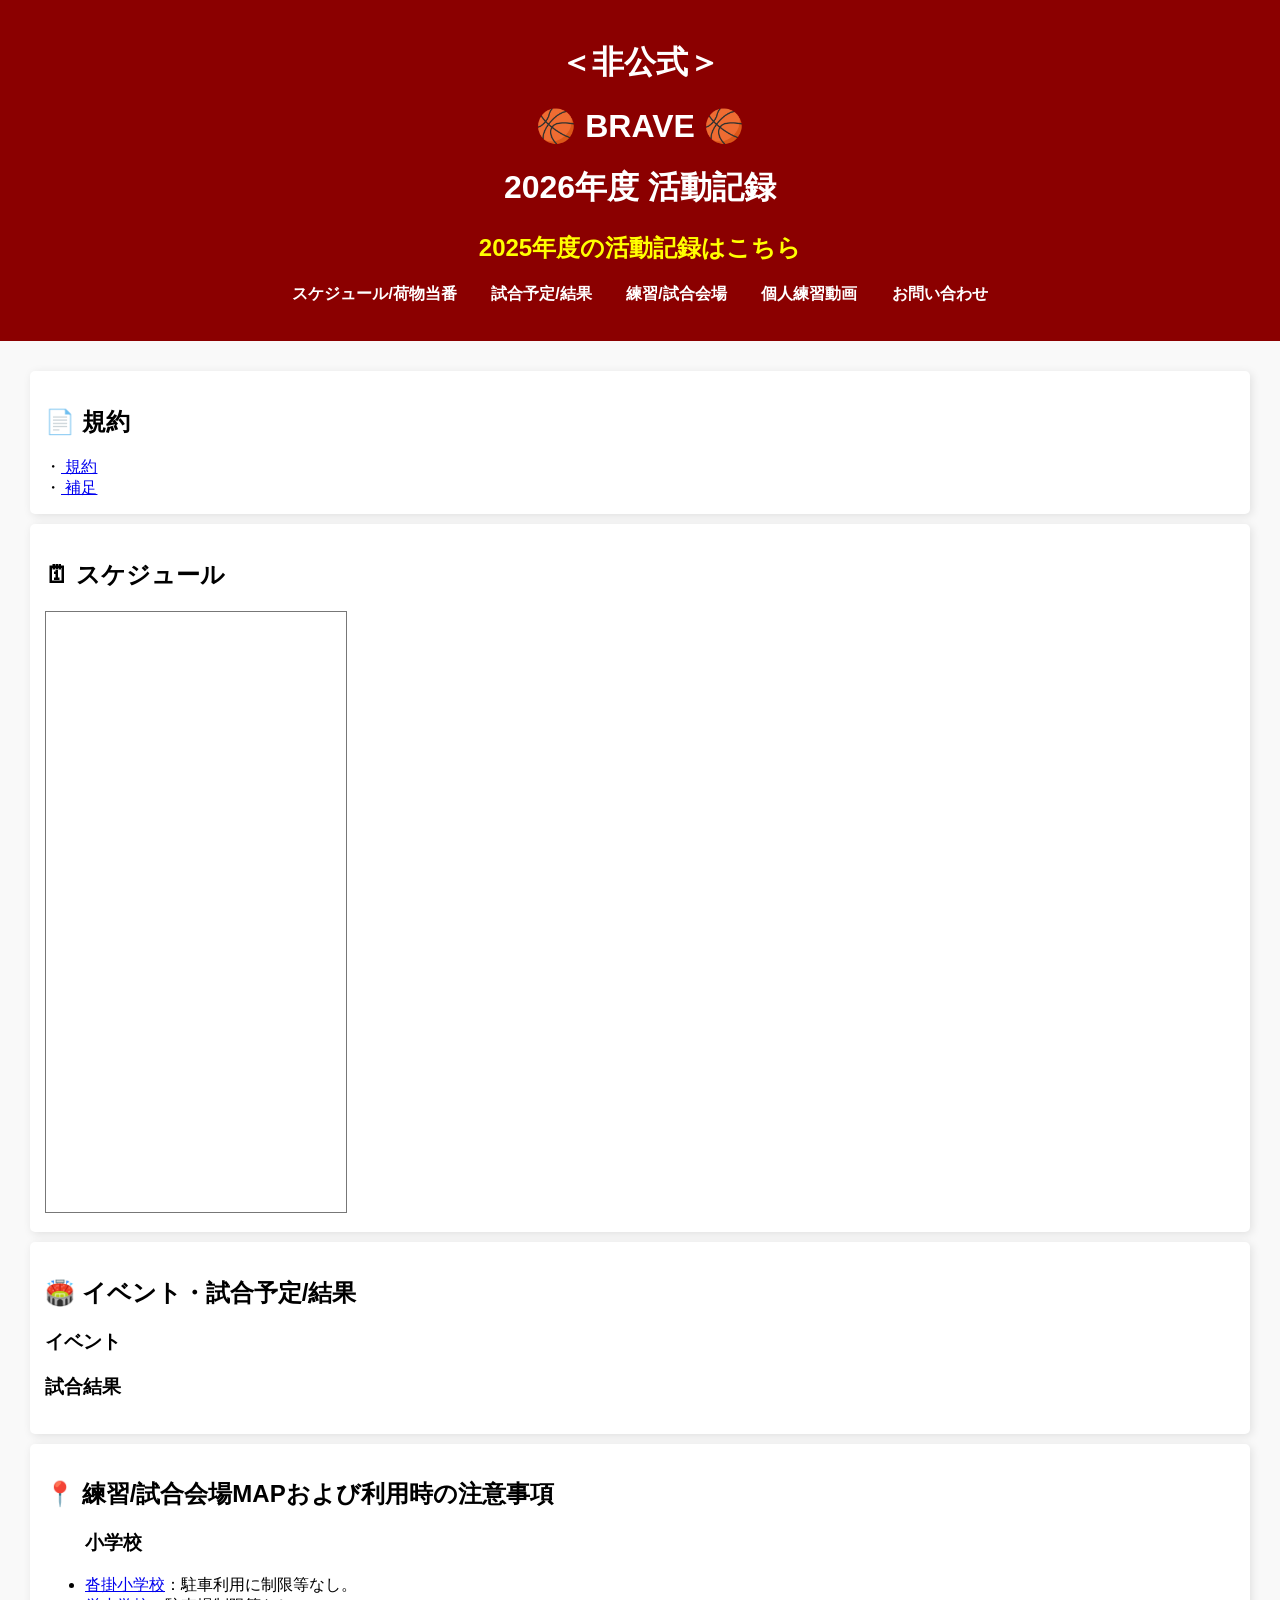
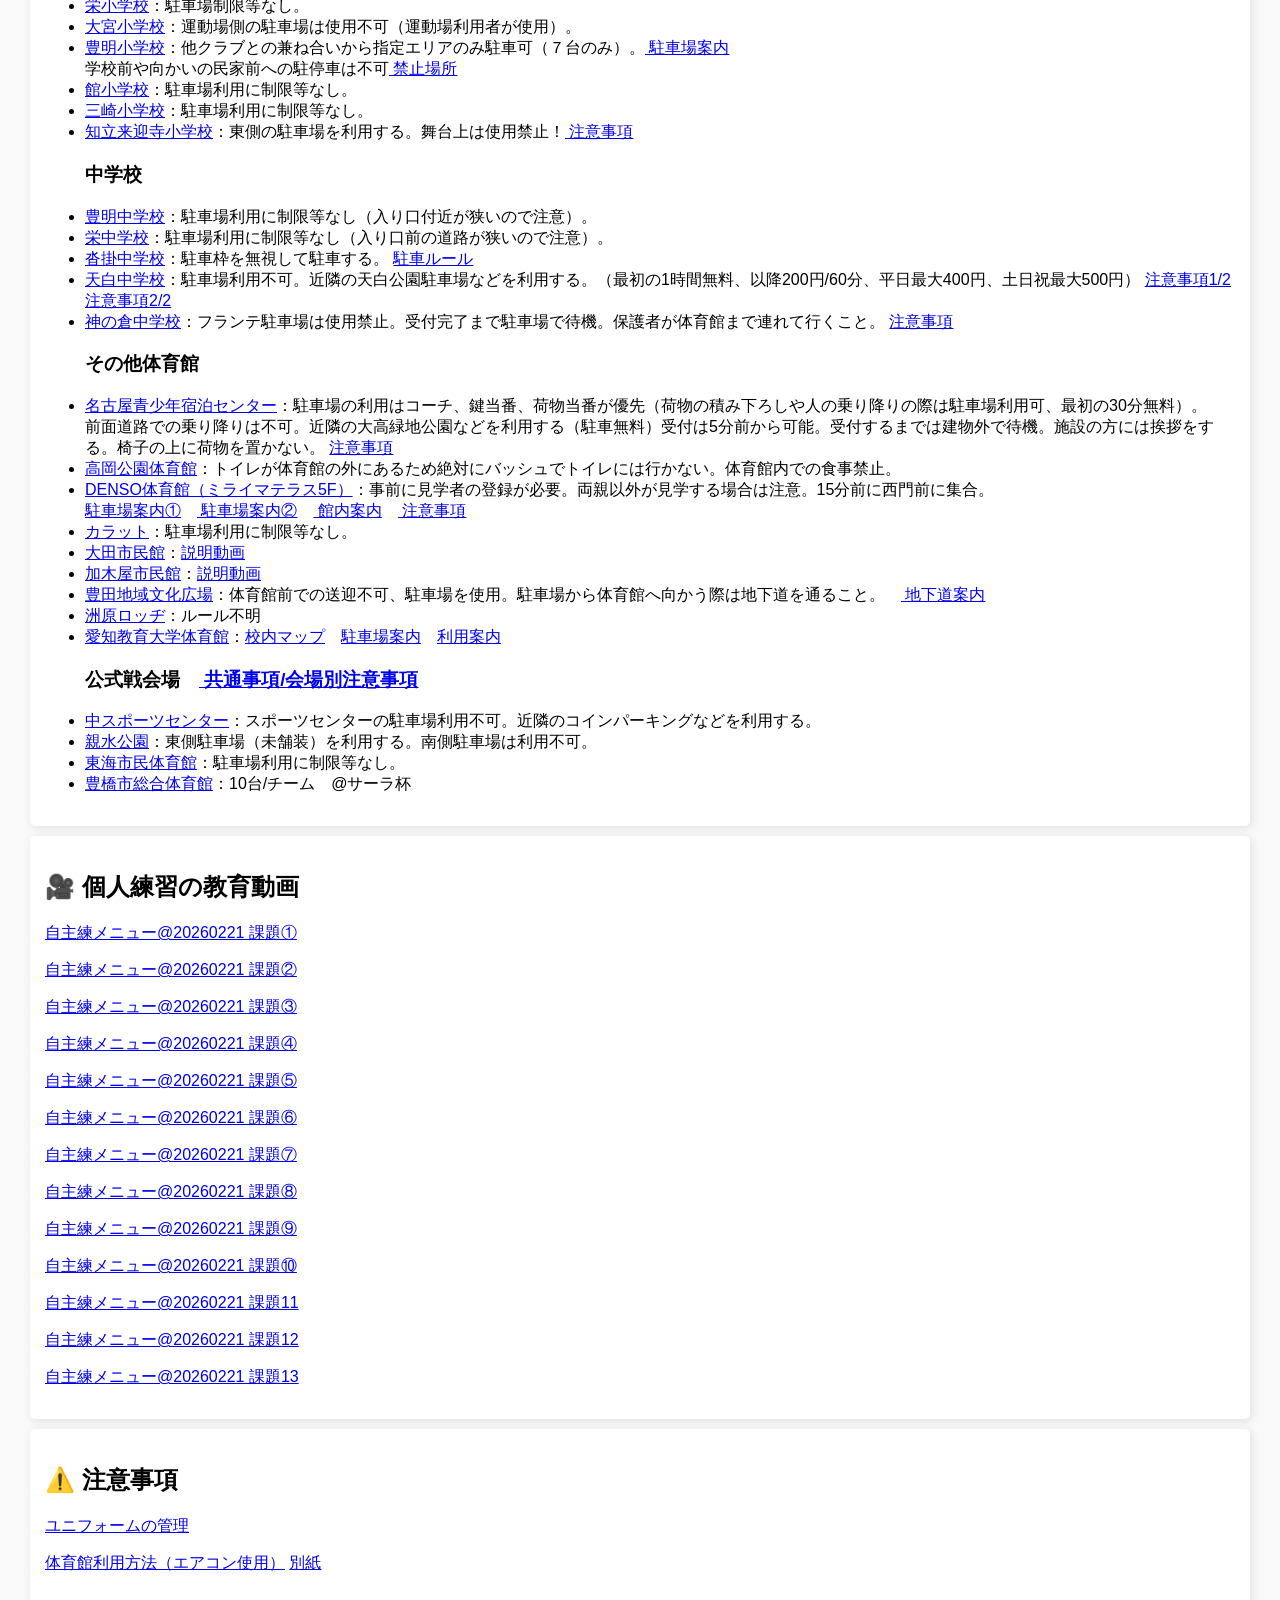
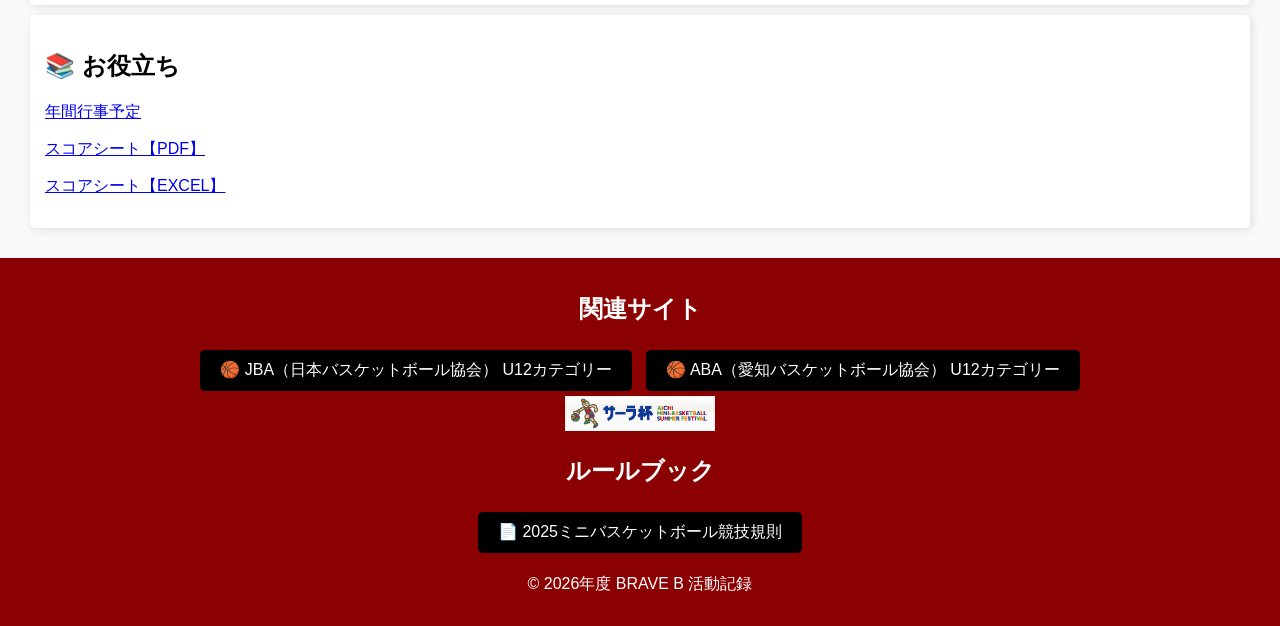
<file: index.html>
<!DOCTYPE html>
<html lang="ja">
<head>
    <meta charset="UTF-8">
    <meta name="viewport" content="width=device-width, initial-scale=1.0">
    <title>2026年度 BRAVE B 活動記録</title>
    <link rel="stylesheet" href="styles.css"> <!-- 外部CSSファイルをリンク -->
</head>
<body>
    <header>
        <h1>＜非公式＞</h1>
        <h1>🏀 BRAVE 🏀</h1>
        <h1>2026年度 活動記録</h1>
        <h2><a href="2025/" class="link-2025">2025年度の活動記録はこちら</a></h2>


        <nav>
            <ul>
                <li><a href="#schedule">スケジュール/荷物当番</a></li>
                <li><a href="#game">試合予定/結果</a></li>
                <li><a href="#venue">練習/試合会場</a></li>
                <li><a href="#training-videos">個人練習動画</a></li>
                <li><a href="mailto:2025braveBtoyoake@gmail.com">お問い合わせ</a></li>
            </ul>
        </nav>
    </header>
    
    <main>
        <section id="kiyaku">
            <h2>📄 規約</h2>
            ・<a href="https://onedrive.live.com/?redeem=aHR0cHM6Ly8xZHJ2Lm1zL2YvYy9mZGMzODBkNTNlZjU1YmQyL0VsazB3c2o2bk9oQnY2cmppUDFITUlrQktOeHVmNmtvZTFrWklvUkZCUFFGdXc&cid=FDC380D53EF55BD2&id=FDC380D53EF55BD2%21sf7e323ee6425461e9739837ecfd0b4c0&parId=FDC380D53EF55BD2%21sc8c234599cfa41e8bfaae388fd473089&o=OneUp" target="_blank"> 規約</a><br>
            ・<a href="https://onedrive.live.com/?redeem=aHR0cHM6Ly8xZHJ2Lm1zL2YvYy9mZGMzODBkNTNlZjU1YmQyL0VsazB3c2o2bk9oQnY2cmppUDFITUlrQktOeHVmNmtvZTFrWklvUkZCUFFGdXc&cid=FDC380D53EF55BD2&id=FDC380D53EF55BD2%21s1aa533b5cf8147b5b445956b18c5ae5d&parId=FDC380D53EF55BD2%21sc8c234599cfa41e8bfaae388fd473089&o=OneUp" target="_blank"> 補足</a>

        </section>
        <section id="schedule">
            <h2>🗓 スケジュール</h2>
            <iframe src="https://calendar.google.com/calendar/embed?height=600&wkst=2&ctz=Asia%2FTokyo&showPrint=0&src=MjAyNWJyYXZlYnRveW9ha2VAZ21haWwuY29t&color=%23039be5" style="border:solid 1px #777" width="300" height="600" frameborder="0" scrolling="no"></iframe>
        </section>
        <section id="game">
        <h2>🏟️ イベント・試合予定/結果</h2>
            <h3>イベント</h3>
            <ul>
  
            </ul>

        <h3>試合結果</h3>

        <div id="area1" style="display: none;">

        </div>
        </section>

       <section id="venue">
    <h2>📍 練習/試合会場MAPおよび利用時の注意事項</h2>
    <ul>
        <h3>小学校</h3>
        <li><a href="https://maps.app.goo.gl/oPvvQ9CkxYn1Jtyv9" target="_blank">沓掛小学校</a>：駐車利用に制限等なし。</li>
        <li><a href="https://maps.app.goo.gl/smDPfU8hPtYPaMNE9" target="_blank">栄小学校</a>：駐車場制限等なし。</li>
        <li><a href="https://maps.app.goo.gl/smDPfU8hPtYPaMNE9" target="_blank">大宮小学校</a>：運動場側の駐車場は使用不可（運動場利用者が使用）。</li>
        <li><a href="https://maps.app.goo.gl/BsVHR4jRtBJGWUFRA" target="_blank">豊明小学校</a>：他クラブとの兼ね合いから指定エリアのみ駐車可（７台のみ）。<a href="documents/豊明小駐車場.JPG" target="_blank"> 駐車場案内</a><br>
            学校前や向かいの民家前への駐停車は不可<a href="documents/豊明小注意事項.JPG" target="_blank"> 禁止場所</a><br></li>
        <li><a href="https://maps.app.goo.gl/f1KKSwwHfsn53Fpn6" target="_blank">館小学校</a>：駐車場利用に制限等なし。</li>
        <li><a href="https://maps.app.goo.gl/aepLhpKAKicXRgct6" target="_blank">三崎小学校</a>：駐車場利用に制限等なし。</li>
        <li><a href="https://maps.app.goo.gl/C6v5hhRGYNeArt6G7" target="_blank">知立来迎寺小学校</a>：東側の駐車場を利用する。舞台上は使用禁止！<a href="documents/知立来迎寺小注意事項.pdf" target="_blank"> 注意事項</a></li>
        
        <h3>中学校</h3>
        <li><a href="https://maps.app.goo.gl/fHXQ8tjoojnNJUK88" target="_blank">豊明中学校</a>：駐車場利用に制限等なし（入り口付近が狭いので注意）。</li>
        <li><a href="https://maps.app.goo.gl/BDQRYLP4bQYSX6qAA" target="_blank">栄中学校</a>：駐車場利用に制限等なし（入り口前の道路が狭いので注意）。</li>
        <li><a href="https://maps.app.goo.gl/6QUTty46nZjHxd9YA" target="_blank">沓掛中学校</a>：駐車枠を無視して駐車する。
        <a href="images/kutsukakechu-1.jpg" target="_blank"> 駐車ルール</a></li>
        <li><a href="https://maps.app.goo.gl/xq8hXqgHpowLE5t49" target="_blank">天白中学校</a>：駐車場利用不可。近隣の天白公園駐車場などを利用する。（最初の1時間無料、以降200円/60分、平日最大400円、土日祝最大500円）
        <a href="documents/天白中注意事項1.jpg" target="_blank"> 注意事項1/2</a>　<a href="documents/天白中注意事項2.jpg" target="_blank">   注意事項2/2</a></li>
        <li><a href="https://maps.app.goo.gl/BCYZL9vy6rENrfM6A" target="_blank">神の倉中学校</a>：フランテ駐車場は使用禁止。受付完了まで駐車場で待機。保護者が体育館まで連れて行くこと。
        <a href="documents/神の倉中注意事項.jpg" target="_blank"> 注意事項</a></li>
        
        <h3>その他体育館</h3>
        <li><a href="https://maps.app.goo.gl/vuPRVBZob7qBWf7D6" target="_blank">名古屋青少年宿泊センター</a>：駐車場の利用はコーチ、鍵当番、荷物当番が優先（荷物の積み下ろしや人の乗り降りの際は駐車場利用可、最初の30分無料）。<br>
            前面道路での乗り降りは不可。近隣の大高緑地公園などを利用する（駐車無料）受付は5分前から可能。受付するまでは建物外で待機。施設の方には挨拶をする。椅子の上に荷物を置かない。
        <a href="documents/日本青少年宿泊センター注意事項.jpg" target="_blank"> 注意事項</a></li>
        <li><a href="https://maps.app.goo.gl/BHk8Eru5BEz335Ag6" target="_blank">高岡公園体育館</a>：トイレが体育館の外にあるため絶対にバッシュでトイレには行かない。体育館内での食事禁止。<br></li>
        <li><a href="https://maps.app.goo.gl/u7dFXrwMH2vRue3j6" target="_blank">DENSO体育館（ミライマテラス5F）</a>：事前に見学者の登録が必要。両親以外が見学する場合は注意。15分前に西門前に集合。<br>
        <a href="images/52875.jpg" target="_blank"> 駐車場案内①</a>　<a href="images/52877.jpg" target="_blank">   駐車場案内②</a>　<a href="images/52878.jpg" target="_blank">   館内案内</a>　<a href="images/52876.jpg" target="_blank">   注意事項</a></li>
        <li><a href="https://maps.app.goo.gl/RBjtQcD3nuE8nU2y6" target="_blank">カラット</a>：駐車場利用に制限等なし。</li>
        <li><a href="https://maps.app.goo.gl/QSD3oXgLMV3k59be8" target="_blank">大田市民館</a>：<a href="https://youtube.com/shorts/HhC-SWYr_2g?feature=share" target="_blank">説明動画</a></li>
        <li><a href="https://maps.app.goo.gl/qedLD356ozfQJyTh6" target="_blank">加木屋市民館</a>：<a href="https://youtube.com/shorts/BcMrHHXitic" target="_blank">説明動画</a></li>
        <li><a href="https://maps.app.goo.gl/n3mbmnQDaFLKc7TS7" target="_blank">豊田地域文化広場</a>：体育館前での送迎不可、駐車場を使用。駐車場から体育館へ向かう際は地下道を通ること。</a>　<a href="documents/豊田地域文化広場.jpg" target="_blank">   地下道案内</a></li>
        <li><a href="https://maps.app.goo.gl/fScvTJqi9w5JSXbS9" target="_blank">洲原ロッヂ</a>：ルール不明</li>
        <li><a href="https://maps.app.goo.gl/XLLAtB7GzLYDXCGQA" target="_blank">愛知教育大学体育館</a>：<a href="documents/愛教大_校内マップ.jpg" target="_blank">校内マップ</a>　<a href="documents/愛教大_駐車案内.jpg" target="_blank">駐車場案内</a>　<a href="documents/愛教大_利用案内.jpg" target="_blank">利用案内</a></li>
        
        <h3>公式戦会場　<a href="documents/リーグ戦会場注意事項.jpg" target="_blank"> 共通事項/会場別注意事項</a></h3>
        <li><a href="https://maps.app.goo.gl/dtUtZMPtDWY1zk4G6" target="_blank">中スポーツセンター</a>：スポーツセンターの駐車場利用不可。近隣のコインパーキングなどを利用する。</li>
        <li><a href="https://maps.app.goo.gl/BbHKN39XVN7h6QtYA" target="_blank">親水公園</a>：東側駐車場（未舗装）を利用する。南側駐車場は利用不可。</li>
        <li><a href="https://maps.app.goo.gl/ipk5NkaKPESiPag37" target="_blank">東海市民体育館</a>：駐車場利用に制限等なし。</li>
        <li><a href="https://maps.app.goo.gl/KVYCgPTnqDLegFTY6" target="_blank">豊橋市総合体育館</a>：10台/チーム　@サーラ杯</li>
        </section>
    </ul>

        <section id="training-videos">
            <h2>🎥 個人練習の教育動画</h2>
            <p><a href="https://www.instagram.com/reel/DScN6-rkrHj/?igsh=MXR5eTl1ZXNyNmxnOA%3D%3D" target="_blank">自主練メニュー@20260221 課題①</a></p>
            <p><a href="https://www.instagram.com/reel/DQgutEVkiz4/?igsh=MW94NGxzZGVldHN6dg%3D%3D" target="_blank">自主練メニュー@20260221 課題②</a></p>
            <p><a href="https://www.instagram.com/reel/DKeSxlcPMcA/?igsh=NWdnbDlheG5hNnB2" target="_blank">自主練メニュー@20260221 課題③</a></p>
            <p><a href="https://www.instagram.com/reel/DUDVvkikkrg/?igsh=MTl2Z3pseHF0bjMxNg%3D%3D" target="_blank">自主練メニュー@20260221 課題④</a></p>
            <p><a href="https://www.instagram.com/reel/DSZls10Enkf/?igsh=MXB2cmx0ZzNrOTN0bw%3D%3D" target="_blank">自主練メニュー@20260221 課題⑤</a></p>
            <p><a href="https://www.instagram.com/reel/DSW9hsIkqFT/?igsh=Y2I0MGczbWE1OGc2" target="_blank">自主練メニュー@20260221 課題⑥</a></p>
            <p><a href="https://www.instagram.com/reel/DKlfsf2vFo8/?igsh=MWxyMWQ3aDZqdDRxNA%3D%3D" target="_blank">自主練メニュー@20260221 課題⑦</a></p>
            <p><a href="https://www.instagram.com/reel/DTz01inEq3A/?igsh=MW8za2FjczhuMGVwMQ%3D%3D" target="_blank">自主練メニュー@20260221 課題⑧</a></p>
            <p><a href="https://www.instagram.com/reel/DKreNzhvIrO/?igsh=a2VrY3NvbDg5M3Ni" target="_blank">自主練メニュー@20260221 課題⑨</a></p>
            <p><a href="https://www.instagram.com/reel/DLj6Am-vK4M/?igsh=MW03OGxwY2E4eG4wdQ%3D%3D" target="_blank">自主練メニュー@20260221 課題⑩</a></p>
            <p><a href="https://www.instagram.com/reel/DKOMQJnTmec/?igsh=MW9sMHU2Y2g1NmYyNw%3D%3D" target="_blank">自主練メニュー@20260221 課題11</a></p>
            <p><a href="https://www.instagram.com/reel/DUF8gxekldE/?igsh=azgzZWp3NTJjYTM1" target="_blank">自主練メニュー@20260221 課題12</a></p>
            <p><a href="https://www.instagram.com/reel/DUF8gxekldE/?igsh=azgzZWp3NTJjYTM1" target="_blank">自主練メニュー@20260221 課題13</a></p>

        </section>

        <section id="caution">
            <h2>⚠️ 注意事項</h2>
            <p><a href="documents/ユニフォーム.JPG" target="_blank">ユニフォームの管理</a></p>
            <p><a href="documents/体育館利用方法.jpg" target="_blank">体育館利用方法（エアコン使用）</a> <a href="documents/別紙.jpg" target="_blank">別紙</a></p>
        </section>

        <section id="caution">
            <h2>📚 お役立ち</h2>
            <p><a href="documents/2025愛知県U12行事予定（チーム用）.pdf" target="_blank">年間行事予定</a></p>
            <p><a href="documents/MINI_scoresheet_20190401.pdf" target="_blank">スコアシート【PDF】</a></p>
            <p><a href="documents/MINI_scoresheet_20190401.xlsx" target="_blank">スコアシート【EXCEL】</a></p>
        </section>
        </main>

<footer>
    <h2>関連サイト</h2>
    <a href="http://u12.japanbasketball.jp/" target="_blank" class="btn">🏀 JBA（日本バスケットボール協会） U12カテゴリー</a>
    <a href="https://u12.aichibasketball.jp/" target="_blank" class="btn">🏀 ABA（愛知バスケットボール協会） U12カテゴリー</a><br>
    <a href="https://sites.google.com/view/2025salabasketball/%E3%83%9B%E3%83%BC%E3%83%A0?authuser=0" target="_blank">
    <img src="images/tp_b2010.gif" alt="サーラ杯" width="150"></a>
    <h2>ルールブック</h2>
    <a href="http://www.japanbasketball.jp/wp-content/uploads/2025rule_MiniBasketball_v1.pdf" target="_blank" class="btn">📄 2025ミニバスケットボール競技規則</a>
    <p>&copy; 2026年度 BRAVE B 活動記録</p>
</footer>

<script>
  function toggleArea(id) {
    const area = document.getElementById(id);
    area.style.display = area.style.display === 'none' ? 'block' : 'none';
  }
</script>

</body>
</html>
</file>
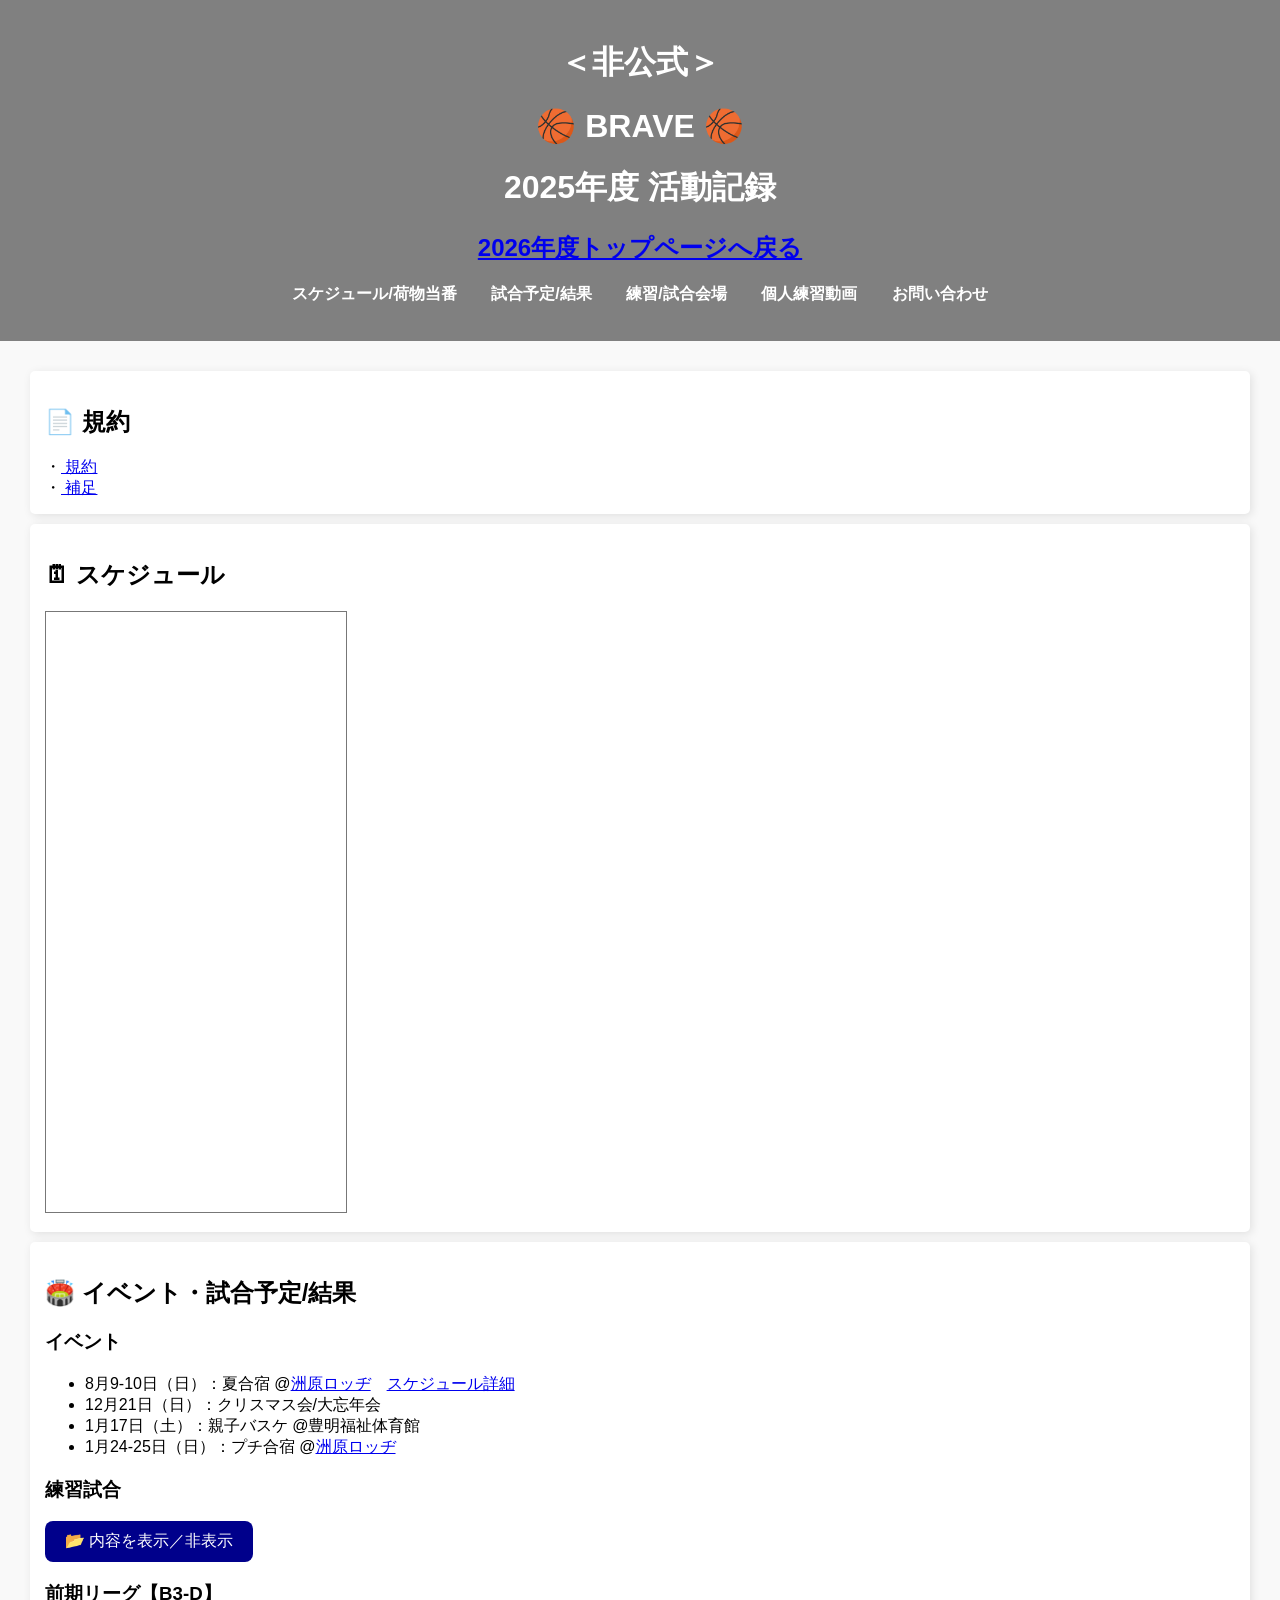
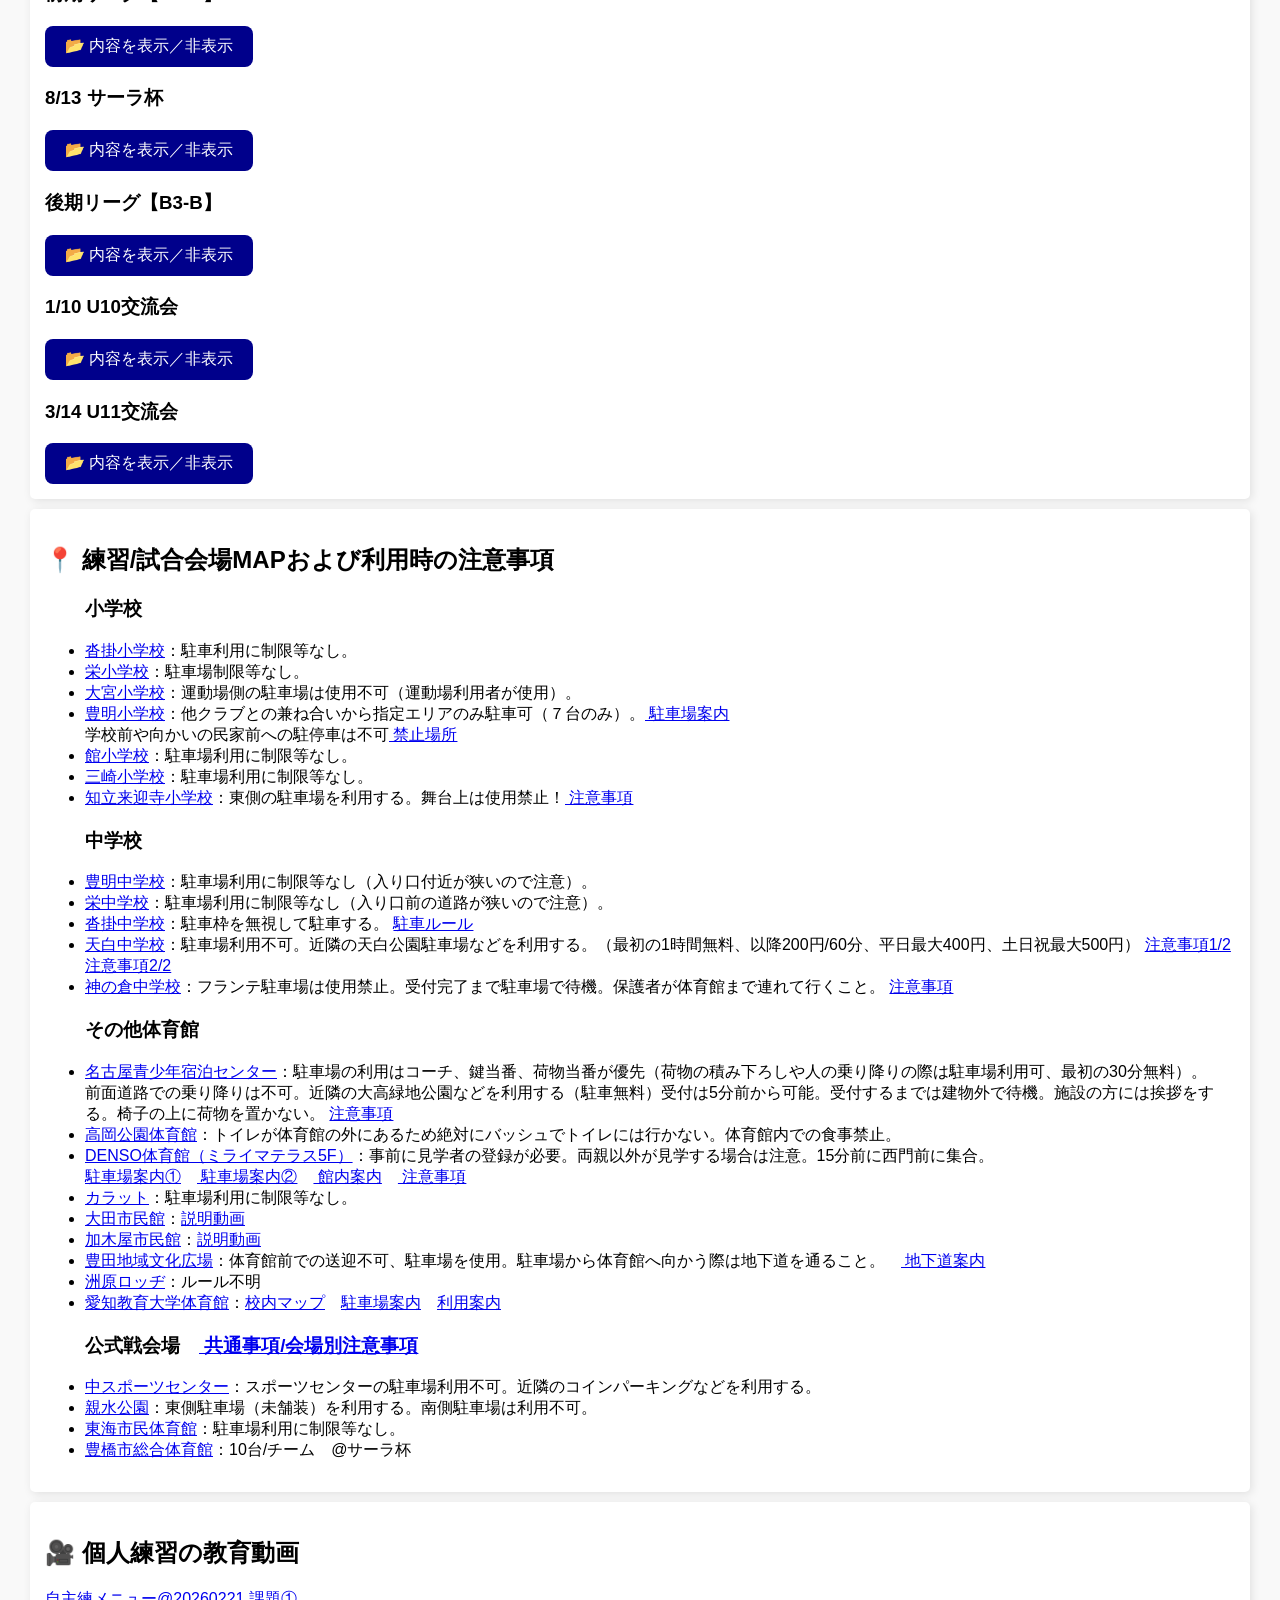
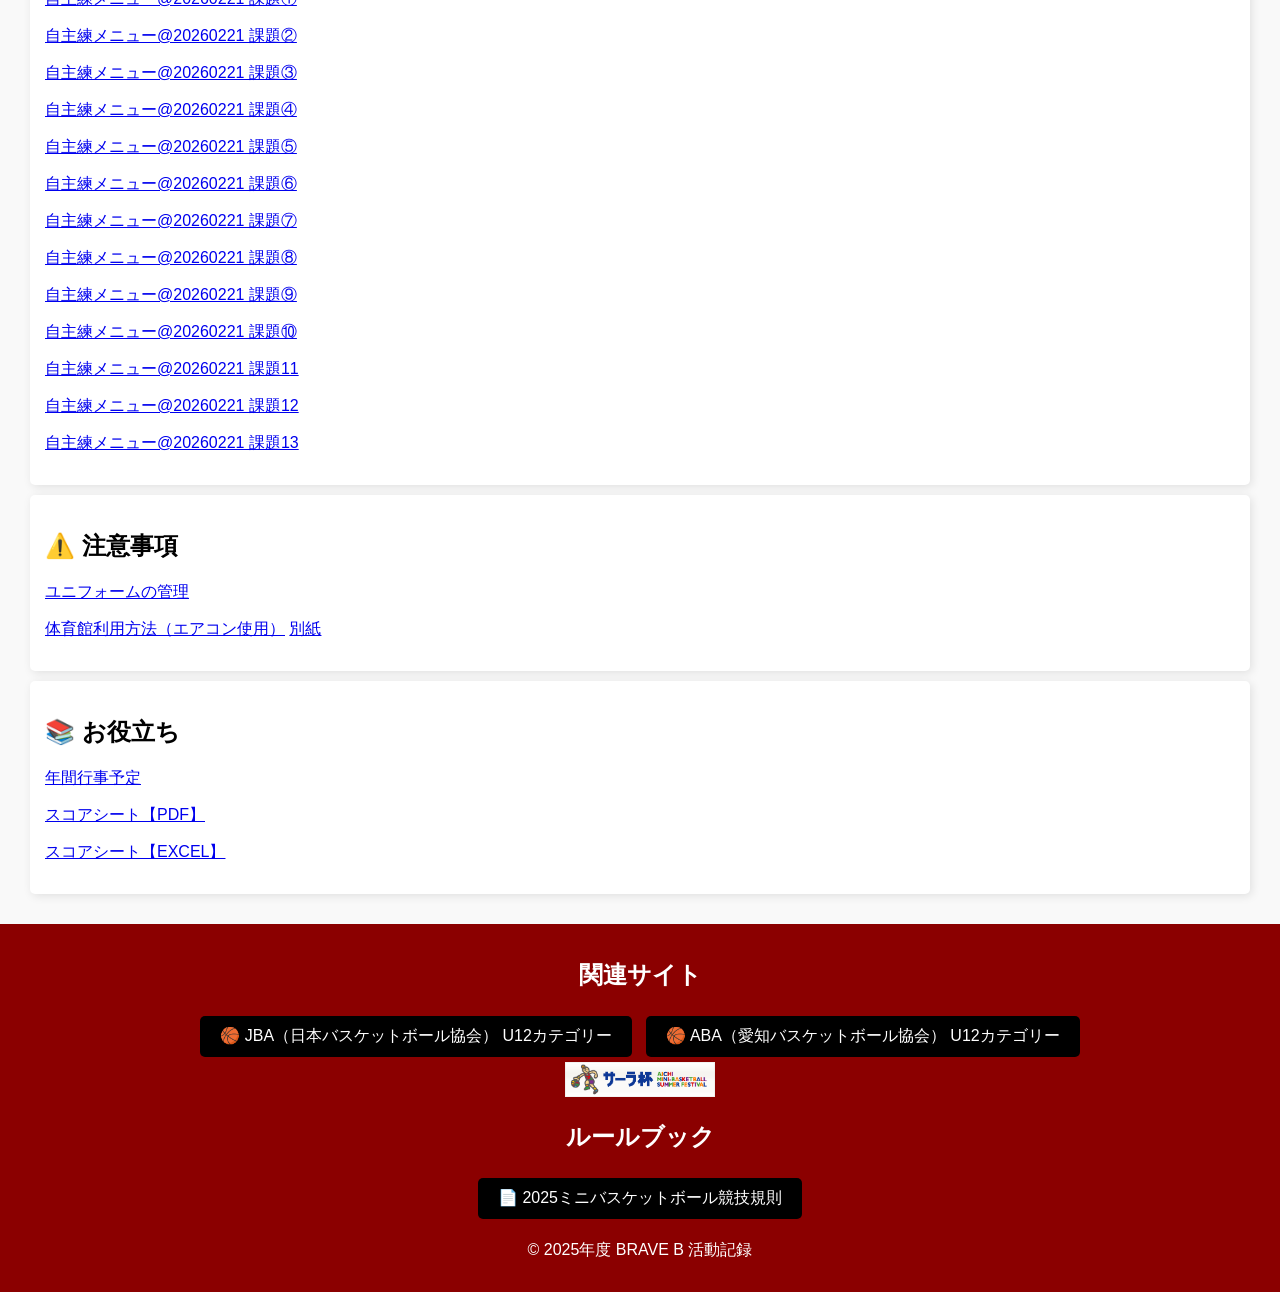
<file: 2025/index.html>
<!DOCTYPE html>
<html lang="ja">
<head>
    <meta charset="UTF-8">
    <meta name="viewport" content="width=device-width, initial-scale=1.0">
    <title>2025年度 BRAVE B 活動記録</title>
    <link rel="stylesheet" href="styles.css">

</head>
<body>
    <header>
        <h1>＜非公式＞</h1>
        <h1>🏀 BRAVE 🏀</h1>
        <h1>2025年度 活動記録</h1>
        <h2><a href="../" class="link-2025">2026年度トップページへ戻る</a></h2>
        <nav>
            <ul>
                <li><a href="#schedule">スケジュール/荷物当番</a></li>
                <li><a href="#game">試合予定/結果</a></li>
                <li><a href="#venue">練習/試合会場</a></li>
                <li><a href="#training-videos">個人練習動画</a></li>
                <li><a href="mailto:2025braveBtoyoake@gmail.com">お問い合わせ</a></li>
            </ul>
        </nav>
    </header>
    
    <main>
        <section id="kiyaku">
            <h2>📄 規約</h2>
            ・<a href="https://onedrive.live.com/?redeem=aHR0cHM6Ly8xZHJ2Lm1zL2YvYy9mZGMzODBkNTNlZjU1YmQyL0VsazB3c2o2bk9oQnY2cmppUDFITUlrQktOeHVmNmtvZTFrWklvUkZCUFFGdXc&cid=FDC380D53EF55BD2&id=FDC380D53EF55BD2%21sf7e323ee6425461e9739837ecfd0b4c0&parId=FDC380D53EF55BD2%21sc8c234599cfa41e8bfaae388fd473089&o=OneUp" target="_blank"> 規約</a><br>
            ・<a href="https://onedrive.live.com/?redeem=aHR0cHM6Ly8xZHJ2Lm1zL2YvYy9mZGMzODBkNTNlZjU1YmQyL0VsazB3c2o2bk9oQnY2cmppUDFITUlrQktOeHVmNmtvZTFrWklvUkZCUFFGdXc&cid=FDC380D53EF55BD2&id=FDC380D53EF55BD2%21s1aa533b5cf8147b5b445956b18c5ae5d&parId=FDC380D53EF55BD2%21sc8c234599cfa41e8bfaae388fd473089&o=OneUp" target="_blank"> 補足</a>

        </section>
        <section id="schedule">
            <h2>🗓 スケジュール</h2>
            <iframe src="https://calendar.google.com/calendar/embed?height=600&wkst=2&ctz=Asia%2FTokyo&showPrint=0&src=MjAyNWJyYXZlYnRveW9ha2VAZ21haWwuY29t&color=%23039be5" style="border:solid 1px #777" width="300" height="600" frameborder="0" scrolling="no"></iframe>
        </section>
        <section id="game">
        <h2>🏟️ イベント・試合予定/結果</h2>
            <h3>イベント</h3>
            <ul>
                <li>8月9-10日（日）：夏合宿 @<a href="https://maps.app.goo.gl/he4CMzpqy2q88AL67" target="_blank">洲原ロッヂ</a>　<a href="https://calendar.app.google/GTv3DcfbE5Gjj5Cr5" target="_blank">スケジュール詳細</a></li>
                <li>12月21日（日）：クリスマス会/大忘年会</li>
                <li>1月17日（土）：親子バスケ @豊明福祉体育館</li>
                <li>1月24-25日（日）：プチ合宿 @<a href="https://maps.app.goo.gl/he4CMzpqy2q88AL67" target="_blank">洲原ロッヂ</a></li>    
            </ul>

        <h3>練習試合</h3>

        <button class="toggle-btn2" onclick="toggleArea('area1')">📂 内容を表示／非表示</button>
        <div id="area1" style="display: none;">
            <ul>
                <li>4月13日（日）：vs いずみ C @大宮小学校</li>
                <li>5月11日（日）：vs winners @名古屋青少年宿泊センター</li>
                <li>6月28日（土）：vs 千種BBC @<a href="https://maps.app.goo.gl/nX4jdaWr8Y8fzjBg6" target="_blank">名古屋市立高見小学校</a>　
                <a href="documents/20250628_4.jpg" target="_blank">メンバー表</a>　
                <a href="documents/20250628_5.jpg" target="_blank">詳細情報</a>　
                <a href="documents/20250628_6.jpg" target="_blank">タイムテーブル</a></li>
                <li>7月13日（日）：vs 知立【4年以下】 @知立来迎寺小学校　
                <a href="documents/20250713-1.jpg" target="_blank">メンバー表</a>　
                <a href="documents/20250713-2.jpg" target="_blank">詳細情報</a>　
                <a href="documents/20250713-3.jpg" target="_blank">タイムテーブル</a></li>
                <li>8月30日（土）：vs JOKERS @栄小学校</li>
                <li>9月7日（日）：vs 立田/長久手/知立 @愛西市立草平小学校
                <a href="" target="_blank">タイムテーブル</a></li>
                <li>9月14日（日）：vs 城西ミニ/知立/知多/ライジング @大宮小学校</li>
                <li>9月20日（土）：vs 愛宕 @栄小学校</li>
                <li>10月19日（日）：vs 桃山ミニ @栄小学校</li>
                <li>11月23日（日）：U11 vs 知立/瀬戸/立田 @大宮小学校
                    <a href="documents/20251123大宮U11交流会.pdf" target="_blank">タイムテーブル</a></li>
                <li>12月14日（日）：vsWINNERS/豊田ミニ/港リバース @大宮小学校
                    <a href="documents/20251214_大宮小交流会2.pdf" target="_blank">タイムテーブル</a></li>
                <li>1月18日（日）：vs 知立【4年以下】 @栄小学校</li>
                <li>1月31日（土）：U11 vs 武豊/犬山/オーシャンズ @栄小学校
                    <a href="documents/20260131スケジュール.jpg" target="_blank">タイムテーブル</a></li>
                <li>2月1日（日）：U12,U10 vs 石巻/ジョーカーズ/知立/森東 @石巻地区体育館
                    <a href="documents/20260201スケジュール.jpg" target="_blank">タイムテーブル</a></li>
                <li>2月14日（土）：B vs GS/楽空/千種 @館小学校</li>
                <li>2月23日（月）：U11立田チャレンジマッチ @愛西市立田体育館
                    <a href="documents/20260223スケジュール.jpg" target="_blank">タイムテーブル</a></li>
                <li>3月1日（日）：豊明市ミニバスケットボール交流会 @豊明福祉体育館
                    <a href="documents/20260301スケジュール.jpg" target="_blank">タイムテーブル</a></li>
            </ul>
                <a href="game-details.html" target="_blank" class="btn"> 🏀 試合結果詳細ページ</a>
        </div>

        <h3>前期リーグ【B3-D】</h3>
        
        <button class="toggle-btn2" onclick="toggleArea('area2')">📂 内容を表示／非表示</button>
        <div id="area2" style="display: none;">

             <table id="scoreTable1" border="1" class="score-table">
             <tr style="background-color: white; color: black;">
                 <th>B3-D</th>
                 <th>YAMATO</th>
                 <th>豊明B</th>
                 <th>RISING</th>
                 <th>3tail's</th>
                 <th>東海</th>
                 <th>フジB</th>
             </tr>
             <tr>
                 <td><b>YAMATO</b></td>
                 <td>ー</td>
                 <td>◯<br>89-11</td>
                 <td>◯<br>57-15</td>
                 <td>◯<br>73-17<br><a href="https://www.youtube.com/watch?v=9r4wWiI-8Eo&list=PLX70Hg8xx0J4GkqD03mAuUi8eX1JiPh-9&index=1" target="_blank">前半</a>　<a href="https://www.youtube.com/watch?v=9r4wWiI-8Eo&list=PLX70Hg8xx0J4GkqD03mAuUi8eX1JiPh-9&index=2" target="_blank">後半</a></td>
                 <td>◯<br>71-9<br><a href="https://www.youtube.com/watch?v=Vo_jJRvxl-0&list=PLX70Hg8xx0J4GkqD03mAuUi8eX1JiPh-9&index=3" target="_blank">2ピリ〜</a></td>
                 <td>◯<br>61-15</td>
             </tr>
             <tr>
                 <td><b>豊明B</b></td>
                 <td>⚫︎<br>11-89</td>
                 <td>ー</td>
                 <td>⚫︎<br>25-63</td>
                 <td>⚫︎<br>34-61</td>
                 <td>⚫︎<br>32-35</td>
                 <td>⚫︎<br>33-53</td>
             </tr>
             <tr>
                 <td><b>RISING</b></td>
                 <td>⚫︎<br>15-57</td>
                 <td>◯<br>63-25</td>
                 <td>ー</td>
                 <td>⚫︎<br>21-31</td>
                 <td>◯<br>45-21</td>
                 <td>⚫︎<br>31-32</td>
             </tr>
             <tr>
                 <td><b>3tail's</b></td>
                 <td>⚫︎<br>17-73</td>
                 <td>◯<br>61-34</td>
                 <td>◯<br>31-21</td>
                 <td>ー</td>
                 <td>◯<br>26-15</td>
                 <td>◯<br>31-30</td>
             </tr>
             <tr>
                 <td><b>東海</b></td>
                 <td>⚫︎<br>9-71</td>
                 <td>◯<br>35-32</td>
                 <td>⚫︎<br>21-45</td>
                 <td>⚫︎<br>15-26</td>
                 <td>ー</td>
                 <td>⚫︎<br>24-40</td>
             </tr>
             <tr>
                 <td><b>フジB</b></td>
                 <td>⚫︎<br>15-61</td>
                 <td>◯<br>53-33</td>
                 <td>◯<br>32-31</td>
                 <td>⚫︎<br>30-31</td>
                 <td>◯<br>40-24</td>
                 <td>ー</td>
             </tr>
             </table>

            <ul>
                <li>6月15日（日）： <a href="https://maps.app.goo.gl/dtUtZMPtDWY1zk4G6" target="_blank">@中スポーツセンター</a><br>
                    <a href="documents/20250615.jpg" target="_blank">タイムテーブル</a><br>
                    11:05〜　vs YAMATO(白ユニ)＠Aコート<br>13:35〜　vs RISING(黄ユニ)＠Aコート</li>
                <li>6月22日（日）：<a href="https://maps.app.goo.gl/BbHKN39XVN7h6QtYA" target="_blank">@親水公園</a><br>
                    <a href="documents/20250622.jpg" target="_blank">タイムテーブル</a><br>
                    12:30〜　vs フジB(白ユニ)＠Bコート<br>16:15〜　vs 3tail's(黄ユニ)＠Bコート</li>
                <li>7月 6日（日）：<a href="https://maps.app.goo.gl/ipk5NkaKPESiPag37" target="_blank">@東海市民体育館</a><br>
                    <a href="documents/20250706.jpg" target="_blank">タイムテーブル</a><br>
                    11:15〜　vs 東海(黄ユニ)＠Bコート </li>
            </ul>
            <a href="documents/前期リーグメンバー表.jpg" target="_blank" class="btn"> 🏀 前期リーグメンバー表</a>
            <a href="https://u12.aichibasketball.jp/2025/06/06/2025%e5%b9%b4%e5%ba%a6%e3%80%80u12%e5%b0%be%e5%bc%b5%e5%9c%b0%e5%8c%ba%e5%89%8d%e6%9c%9f%e3%83%aa%e3%83%bc%e3%82%b0-%e5%af%be%e6%88%a6%e8%a1%a8/" target="_blank" class="btn"> 🏀 前期リーグ対戦表(外部サイト)</a>
            <a href="game-details.html" target="_blank" class="btn"> 🏀 試合結果詳細ページ</a>
        </div>

         <h3>8/13 サーラ杯</h3>

        <button class="toggle-btn2" onclick="toggleArea('area3')">📂 内容を表示／非表示</button>
        <div id="area3" style="display: none;">

             ・<a href="documents/sala_torikime.jpg" target="_blank">取り決め事項</a><br>
             ・<a href="documents/sala_chuijikou.jpg" target="_blank">注意事項</a><br>
             ・<a href="documents/sala_参加チーム.jpg" target="_blank">参加チーム</a><br>
             ・<a href="documents/sala_組合せ.jpg" target="_blank">組合せ</a><br>
             ・<a href="documents/sala_スケジュール.jpg" target="_blank">スケジュール</a><br>
             ・<a href="documents/sala_furi-suro-1.jpg" target="_blank">フリースロー大会_1</a><br>
             ・<a href="documents/sala_furi-suro-2.jpg" target="_blank">フリースロー大会_別紙</a><br>
             ・<a href="documents/サーラ杯メンバー表.jpg" target="_blank">メンバー表</a>

             <table id="scoreTable2" border="1" class="score-table">
             <tr style="background-color: white; color: black;">
                 <th></th>
                 <th>サンライズ</th>
                 <th>豊明B</th>
                 <th>二城</th>
             </tr>
             <tr>
                 <td><b>サンライズ</b></td>
                 <td>ー</td>
                 <td>⚫︎<br>26-48</td>
                 <td>⚫︎<br>18-57</td>
             </tr>
             <tr>
                 <td><b>豊明B</b></td>
                 <td>◯<br>48-26</td>
                 <td>ー</td>
                 <td>◯<br>40-26</td>
             </tr>
             <tr>
                 <td><b>二城</b></td>
                 <td>◯<br>57-18</td>
                 <td>⚫︎<br>26-40</td>
                 <td>ー</td>
             </tr>
             </table>

             <a href="game-details.html" target="_blank" class="btn"> 🏀 試合結果詳細ページ</a>
             <a href="https://sites.google.com/view/2025salabasketball/%E3%83%9B%E3%83%BC%E3%83%A0?authuser=0" target="_blank" class="btn"> 🏀 サーラ杯対戦表(外部サイト)</a>
             
        </div>

        <h3>後期リーグ【B3-B】</h3>
        
        <button class="toggle-btn2" onclick="toggleArea('area4')">📂 内容を表示／非表示</button>
        <div id="area4" style="display: none;">

             <table id="scoreTable1" border="1" class="score-table">
             <tr style="background-color: white; color: black;">
                 <th>B3-B</th>
                 <th>オーシャンズ</th>
                 <th>S2</th>
                 <th>瀬戸</th>
                 <th>WINNERS</th>
                 <th>春日井</th>
                 <th>豊明B</th>
             </tr>
             <tr>
                 <td><b>オーシャンズ</b></td>
                 <td>ー</td>
                 <td>◯<br>108-0</td>
                 <td>◯<br>38-32</td>
                 <td>◯<br>39-29</td>
                 <td>◯<br>97-30</td>
                 <td>◯<br>81-22</td>
             </tr>
             <tr>
                 <td><b>S2</b></td>
                 <td>⚫︎<br>0-108</td>
                 <td>ー</td>
                 <td>⚫︎<br>8-73</td>
                 <td>⚫︎<br>18-119</td>
                 <td>⚫︎<br>22-67</td>
                 <td>⚫︎<br>16-70</td>
             </tr>
             <tr>
                 <td><b>瀬戸</b></td>
                 <td>⚫︎<br>32-38</td>
                 <td>◯<br>73-8</td>
                 <td>ー</td>
                 <td>⚫︎<br>39-41</td>
                 <td>◯<br>51-24</td>
                 <td>◯<br>63-20</td>
             </tr>
             <tr>
                 <td><b>WINNERS</b></td>
                 <td>⚫︎<br>29-39</td>
                 <td>◯<br>119-18</td>
                 <td>◯<br>41-39</td>
                 <td>ー</td>
                 <td>◯<br>57-22</td>
                 <td>◯<br>81-22</td>
             </tr>
             <tr>
                 <td><b>春日井</b></td>
                 <td>⚫︎<br>30-97</td>
                 <td>◯<br>67-22</td>
                 <td>⚫︎<br>20-63</td>
                 <td>⚫︎<br>22-57</td>
                 <td>ー</td>
                 <td>◯<br>42-38</td>
             </tr>
             <tr>
                 <td><b>豊明B</b></td>
                 <td>⚫︎<br>22-81</td>
                 <td>◯<br>70-16</td>
                 <td>⚫︎<br>20-63</td>
                 <td>⚫︎<br>22-81</td>
                 <td>⚫︎<br>38-42</td>
                 <td>ー</td>
             </tr>
             </table>

            <ul>
                <li>9月27日（日）： <a href="https://maps.app.goo.gl/dtUtZMPtDWY1zk4G6" target="_blank">@中スポーツセンター</a><br>
                    <a href="documents/20250927.jpg" target="_blank">タイムテーブル</a><br>
                    17:50〜　vs 瀬戸(白ユニ)＠Aコート</li>
                <li>10月11日（土）：<a href="https://maps.app.goo.gl/4j9G1aUwwh6WzhTb7" target="_blank">@日進スポーツセンター</a><br>
                    <a href="documents/20251011.jpg" target="_blank">タイムテーブル</a><br>
                    11:05〜　vs WINNERS(黄ユニ)＠Bコート<br>16:05〜　vs オーシャンズ(白ユニ)＠Bコート</li>
                <li>10月12日（日）：<a href="https://maps.app.goo.gl/ipk5NkaKPESiPag37" target="_blank">@東海市民体育館</a><br>
                    <a href="documents/20251012.jpg" target="_blank">タイムテーブル</a><br>
                    15:45〜　vs S2(白ユニ)＠Aコート<br>18:15〜　vs 春日井(黄ユニ)＠Aコート</li>
            </ul>
            <a href="documents/後期リーグメンバー表.jpg" target="_blank" class="btn"> 🏀 後期リーグメンバー表</a>
            <a href="http://u12.aichibasketball.jp/2025/09/19/2025%E5%B9%B4%E5%BA%A6%e3%80%80u12%E5%B0%BE%E5%BC%B5%E5%9C%B0%E5%8C%BA%E5%BE%8C%E6%9C%9F%E3%83%AA%E3%83%BC%E3%82%B0-%E5%AF%BE%E6%88%A6%E8%A1%A8/" target="_blank" class="btn"> 🏀 後期リーグ対戦表(外部サイト)</a>
            <a href="game-details.html" target="_blank" class="btn"> 🏀 試合結果詳細ページ</a>
        </div>

         <h3>1/10 U10交流会</h3>

        <button class="toggle-btn2" onclick="toggleArea('area5')">📂 内容を表示／非表示</button>
        <div id="area5" style="display: none;">

             ・<a href="documents/20250110.jpg" target="_blank">メンバー表</a><br>
             ・<a href="documents/20250110_スケジュール.jpg" target="_blank">スケジュール</a><br>

             <a href="game-details.html" target="_blank" class="btn"> 🏀 試合結果詳細ページ</a>
             
        </div>
             <h3>3/14 U11交流会</h3>

        <button class="toggle-btn2" onclick="toggleArea('area6')">📂 内容を表示／非表示</button>
        <div id="area6" style="display: none;">

             ・<a href="documents/20260314スケジュール.jpg" target="_blank">スケジュール</a><br>

             <a href="game-details.html" target="_blank" class="btn"> 🏀 試合結果詳細ページ</a>
             
        </div>


        </section>

       <section id="venue">
    <h2>📍 練習/試合会場MAPおよび利用時の注意事項</h2>
    <ul>
        <h3>小学校</h3>
        <li><a href="https://maps.app.goo.gl/oPvvQ9CkxYn1Jtyv9" target="_blank">沓掛小学校</a>：駐車利用に制限等なし。</li>
        <li><a href="https://maps.app.goo.gl/smDPfU8hPtYPaMNE9" target="_blank">栄小学校</a>：駐車場制限等なし。</li>
        <li><a href="https://maps.app.goo.gl/smDPfU8hPtYPaMNE9" target="_blank">大宮小学校</a>：運動場側の駐車場は使用不可（運動場利用者が使用）。</li>
        <li><a href="https://maps.app.goo.gl/BsVHR4jRtBJGWUFRA" target="_blank">豊明小学校</a>：他クラブとの兼ね合いから指定エリアのみ駐車可（７台のみ）。<a href="documents/豊明小駐車場.JPG" target="_blank"> 駐車場案内</a><br>
            学校前や向かいの民家前への駐停車は不可<a href="documents/豊明小注意事項.JPG" target="_blank"> 禁止場所</a><br></li>
        <li><a href="https://maps.app.goo.gl/f1KKSwwHfsn53Fpn6" target="_blank">館小学校</a>：駐車場利用に制限等なし。</li>
        <li><a href="https://maps.app.goo.gl/aepLhpKAKicXRgct6" target="_blank">三崎小学校</a>：駐車場利用に制限等なし。</li>
        <li><a href="https://maps.app.goo.gl/C6v5hhRGYNeArt6G7" target="_blank">知立来迎寺小学校</a>：東側の駐車場を利用する。舞台上は使用禁止！<a href="documents/知立来迎寺小注意事項.pdf" target="_blank"> 注意事項</a></li>
        
        <h3>中学校</h3>
        <li><a href="https://maps.app.goo.gl/fHXQ8tjoojnNJUK88" target="_blank">豊明中学校</a>：駐車場利用に制限等なし（入り口付近が狭いので注意）。</li>
        <li><a href="https://maps.app.goo.gl/BDQRYLP4bQYSX6qAA" target="_blank">栄中学校</a>：駐車場利用に制限等なし（入り口前の道路が狭いので注意）。</li>
        <li><a href="https://maps.app.goo.gl/6QUTty46nZjHxd9YA" target="_blank">沓掛中学校</a>：駐車枠を無視して駐車する。
        <a href="images/kutsukakechu-1.jpg" target="_blank"> 駐車ルール</a></li>
        <li><a href="https://maps.app.goo.gl/xq8hXqgHpowLE5t49" target="_blank">天白中学校</a>：駐車場利用不可。近隣の天白公園駐車場などを利用する。（最初の1時間無料、以降200円/60分、平日最大400円、土日祝最大500円）
        <a href="documents/天白中注意事項1.jpg" target="_blank"> 注意事項1/2</a>　<a href="documents/天白中注意事項2.jpg" target="_blank">   注意事項2/2</a></li>
        <li><a href="https://maps.app.goo.gl/BCYZL9vy6rENrfM6A" target="_blank">神の倉中学校</a>：フランテ駐車場は使用禁止。受付完了まで駐車場で待機。保護者が体育館まで連れて行くこと。
        <a href="documents/神の倉中注意事項.jpg" target="_blank"> 注意事項</a></li>
        
        <h3>その他体育館</h3>
        <li><a href="https://maps.app.goo.gl/vuPRVBZob7qBWf7D6" target="_blank">名古屋青少年宿泊センター</a>：駐車場の利用はコーチ、鍵当番、荷物当番が優先（荷物の積み下ろしや人の乗り降りの際は駐車場利用可、最初の30分無料）。<br>
            前面道路での乗り降りは不可。近隣の大高緑地公園などを利用する（駐車無料）受付は5分前から可能。受付するまでは建物外で待機。施設の方には挨拶をする。椅子の上に荷物を置かない。
        <a href="documents/日本青少年宿泊センター注意事項.jpg" target="_blank"> 注意事項</a></li>
        <li><a href="https://maps.app.goo.gl/BHk8Eru5BEz335Ag6" target="_blank">高岡公園体育館</a>：トイレが体育館の外にあるため絶対にバッシュでトイレには行かない。体育館内での食事禁止。<br></li>
        <li><a href="https://maps.app.goo.gl/u7dFXrwMH2vRue3j6" target="_blank">DENSO体育館（ミライマテラス5F）</a>：事前に見学者の登録が必要。両親以外が見学する場合は注意。15分前に西門前に集合。<br>
        <a href="images/52875.jpg" target="_blank"> 駐車場案内①</a>　<a href="images/52877.jpg" target="_blank">   駐車場案内②</a>　<a href="images/52878.jpg" target="_blank">   館内案内</a>　<a href="images/52876.jpg" target="_blank">   注意事項</a></li>
        <li><a href="https://maps.app.goo.gl/RBjtQcD3nuE8nU2y6" target="_blank">カラット</a>：駐車場利用に制限等なし。</li>
        <li><a href="https://maps.app.goo.gl/QSD3oXgLMV3k59be8" target="_blank">大田市民館</a>：<a href="https://youtube.com/shorts/HhC-SWYr_2g?feature=share" target="_blank">説明動画</a></li>
        <li><a href="https://maps.app.goo.gl/qedLD356ozfQJyTh6" target="_blank">加木屋市民館</a>：<a href="https://youtube.com/shorts/BcMrHHXitic" target="_blank">説明動画</a></li>
        <li><a href="https://maps.app.goo.gl/n3mbmnQDaFLKc7TS7" target="_blank">豊田地域文化広場</a>：体育館前での送迎不可、駐車場を使用。駐車場から体育館へ向かう際は地下道を通ること。</a>　<a href="documents/豊田地域文化広場.jpg" target="_blank">   地下道案内</a></li>
        <li><a href="https://maps.app.goo.gl/fScvTJqi9w5JSXbS9" target="_blank">洲原ロッヂ</a>：ルール不明</li>
        <li><a href="https://maps.app.goo.gl/XLLAtB7GzLYDXCGQA" target="_blank">愛知教育大学体育館</a>：<a href="documents/愛教大_校内マップ.jpg" target="_blank">校内マップ</a>　<a href="documents/愛教大_駐車案内.jpg" target="_blank">駐車場案内</a>　<a href="documents/愛教大_利用案内.jpg" target="_blank">利用案内</a></li>
        
        <h3>公式戦会場　<a href="documents/リーグ戦会場注意事項.jpg" target="_blank"> 共通事項/会場別注意事項</a></h3>
        <li><a href="https://maps.app.goo.gl/dtUtZMPtDWY1zk4G6" target="_blank">中スポーツセンター</a>：スポーツセンターの駐車場利用不可。近隣のコインパーキングなどを利用する。</li>
        <li><a href="https://maps.app.goo.gl/BbHKN39XVN7h6QtYA" target="_blank">親水公園</a>：東側駐車場（未舗装）を利用する。南側駐車場は利用不可。</li>
        <li><a href="https://maps.app.goo.gl/ipk5NkaKPESiPag37" target="_blank">東海市民体育館</a>：駐車場利用に制限等なし。</li>
        <li><a href="https://maps.app.goo.gl/KVYCgPTnqDLegFTY6" target="_blank">豊橋市総合体育館</a>：10台/チーム　@サーラ杯</li>
        </section>
    </ul>

        <section id="training-videos">
            <h2>🎥 個人練習の教育動画</h2>
            <p><a href="https://www.instagram.com/reel/DScN6-rkrHj/?igsh=MXR5eTl1ZXNyNmxnOA%3D%3D" target="_blank">自主練メニュー@20260221 課題①</a></p>
            <p><a href="https://www.instagram.com/reel/DQgutEVkiz4/?igsh=MW94NGxzZGVldHN6dg%3D%3D" target="_blank">自主練メニュー@20260221 課題②</a></p>
            <p><a href="https://www.instagram.com/reel/DKeSxlcPMcA/?igsh=NWdnbDlheG5hNnB2" target="_blank">自主練メニュー@20260221 課題③</a></p>
            <p><a href="https://www.instagram.com/reel/DUDVvkikkrg/?igsh=MTl2Z3pseHF0bjMxNg%3D%3D" target="_blank">自主練メニュー@20260221 課題④</a></p>
            <p><a href="https://www.instagram.com/reel/DSZls10Enkf/?igsh=MXB2cmx0ZzNrOTN0bw%3D%3D" target="_blank">自主練メニュー@20260221 課題⑤</a></p>
            <p><a href="https://www.instagram.com/reel/DSW9hsIkqFT/?igsh=Y2I0MGczbWE1OGc2" target="_blank">自主練メニュー@20260221 課題⑥</a></p>
            <p><a href="https://www.instagram.com/reel/DKlfsf2vFo8/?igsh=MWxyMWQ3aDZqdDRxNA%3D%3D" target="_blank">自主練メニュー@20260221 課題⑦</a></p>
            <p><a href="https://www.instagram.com/reel/DTz01inEq3A/?igsh=MW8za2FjczhuMGVwMQ%3D%3D" target="_blank">自主練メニュー@20260221 課題⑧</a></p>
            <p><a href="https://www.instagram.com/reel/DKreNzhvIrO/?igsh=a2VrY3NvbDg5M3Ni" target="_blank">自主練メニュー@20260221 課題⑨</a></p>
            <p><a href="https://www.instagram.com/reel/DLj6Am-vK4M/?igsh=MW03OGxwY2E4eG4wdQ%3D%3D" target="_blank">自主練メニュー@20260221 課題⑩</a></p>
            <p><a href="https://www.instagram.com/reel/DKOMQJnTmec/?igsh=MW9sMHU2Y2g1NmYyNw%3D%3D" target="_blank">自主練メニュー@20260221 課題11</a></p>
            <p><a href="https://www.instagram.com/reel/DUF8gxekldE/?igsh=azgzZWp3NTJjYTM1" target="_blank">自主練メニュー@20260221 課題12</a></p>
            <p><a href="https://www.instagram.com/reel/DUF8gxekldE/?igsh=azgzZWp3NTJjYTM1" target="_blank">自主練メニュー@20260221 課題13</a></p>

        </section>

        <section id="caution">
            <h2>⚠️ 注意事項</h2>
            <p><a href="documents/ユニフォーム.JPG" target="_blank">ユニフォームの管理</a></p>
            <p><a href="documents/体育館利用方法.jpg" target="_blank">体育館利用方法（エアコン使用）</a> <a href="documents/別紙.jpg" target="_blank">別紙</a></p>
        </section>

        <section id="caution">
            <h2>📚 お役立ち</h2>
            <p><a href="documents/2025愛知県U12行事予定（チーム用）.pdf" target="_blank">年間行事予定</a></p>
            <p><a href="documents/MINI_scoresheet_20190401.pdf" target="_blank">スコアシート【PDF】</a></p>
            <p><a href="documents/MINI_scoresheet_20190401.xlsx" target="_blank">スコアシート【EXCEL】</a></p>
        </section>
        </main>

<footer>
    <h2>関連サイト</h2>
    <a href="http://u12.japanbasketball.jp/" target="_blank" class="btn">🏀 JBA（日本バスケットボール協会） U12カテゴリー</a>
    <a href="https://u12.aichibasketball.jp/" target="_blank" class="btn">🏀 ABA（愛知バスケットボール協会） U12カテゴリー</a><br>
    <a href="https://sites.google.com/view/2025salabasketball/%E3%83%9B%E3%83%BC%E3%83%A0?authuser=0" target="_blank">
    <img src="images/tp_b2010.gif" alt="サーラ杯" width="150"></a>
    <h2>ルールブック</h2>
    <a href="http://www.japanbasketball.jp/wp-content/uploads/2025rule_MiniBasketball_v1.pdf" target="_blank" class="btn">📄 2025ミニバスケットボール競技規則</a>
    <p>&copy; 2025年度 BRAVE B 活動記録</p>
</footer>

<script>
  function toggleArea(id) {
    const area = document.getElementById(id);
    area.style.display = area.style.display === 'none' ? 'block' : 'none';
  }
</script>

</body>
</html>
</file>
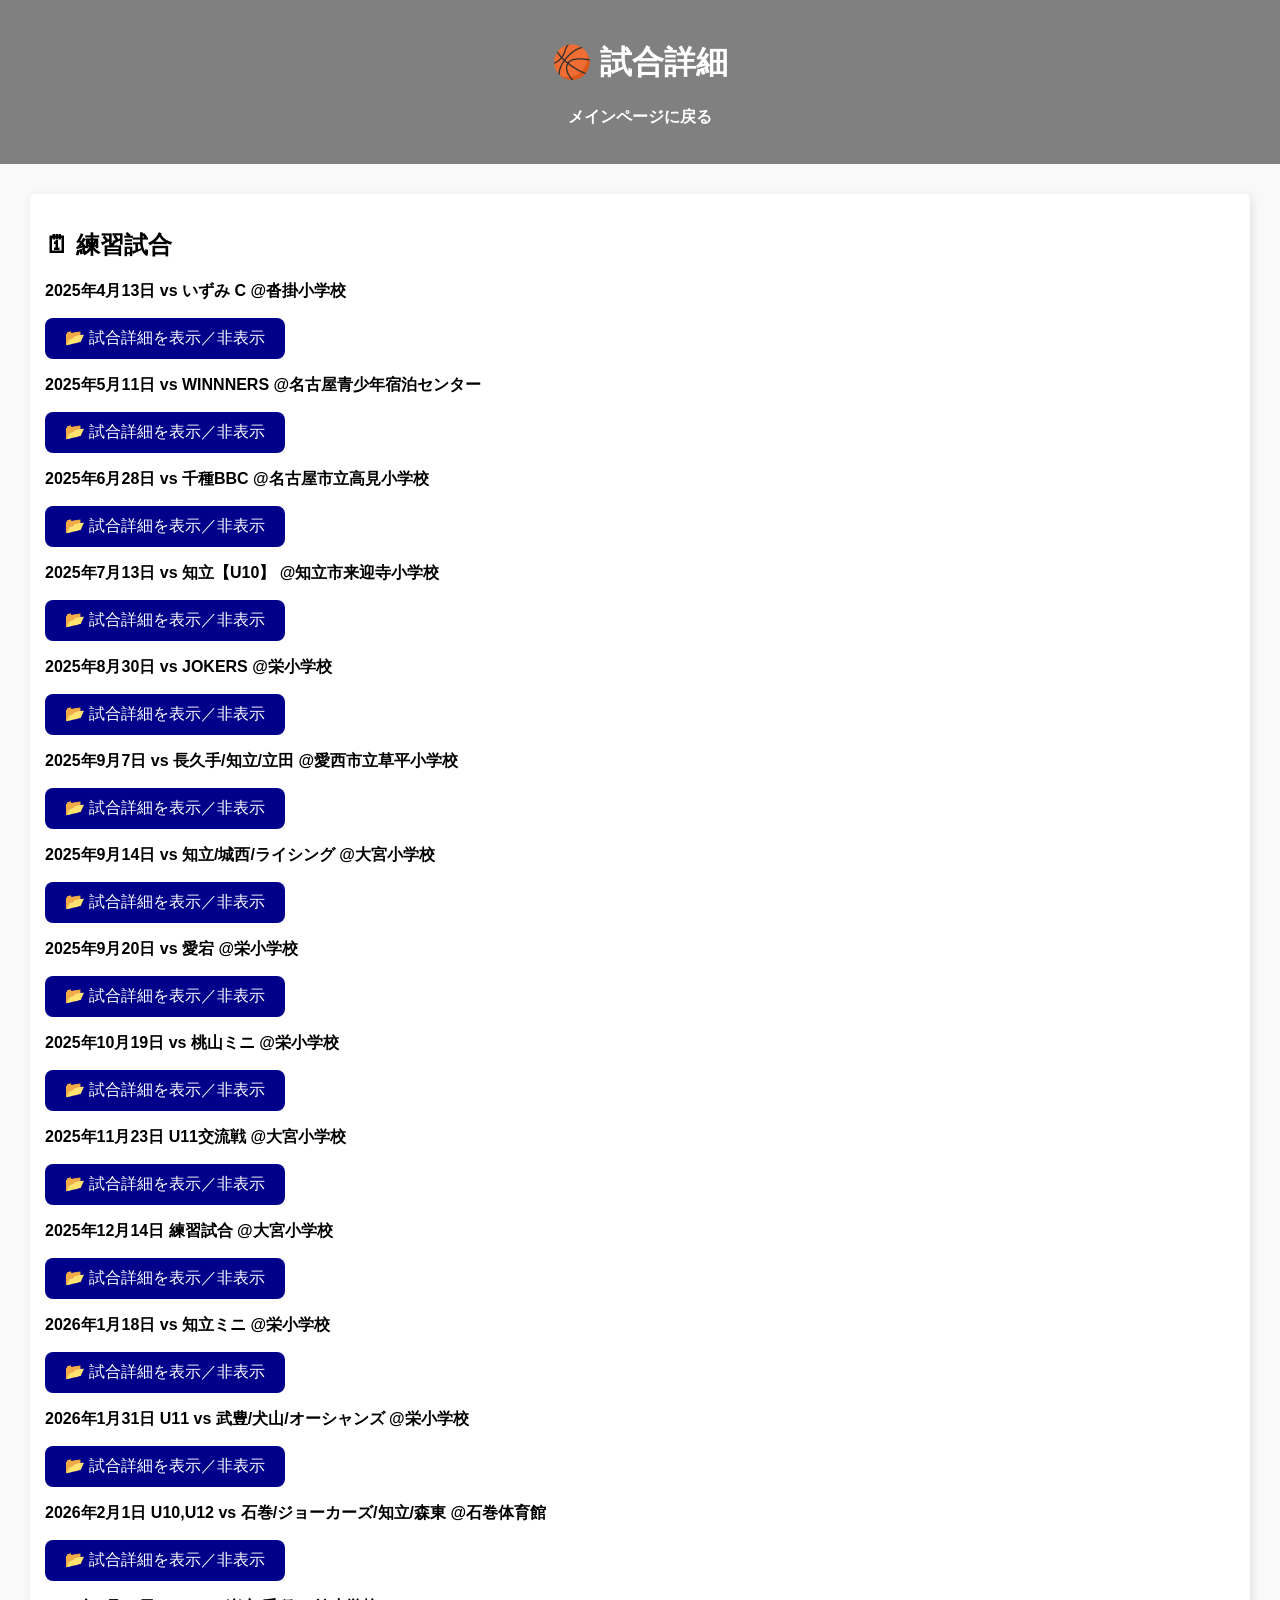
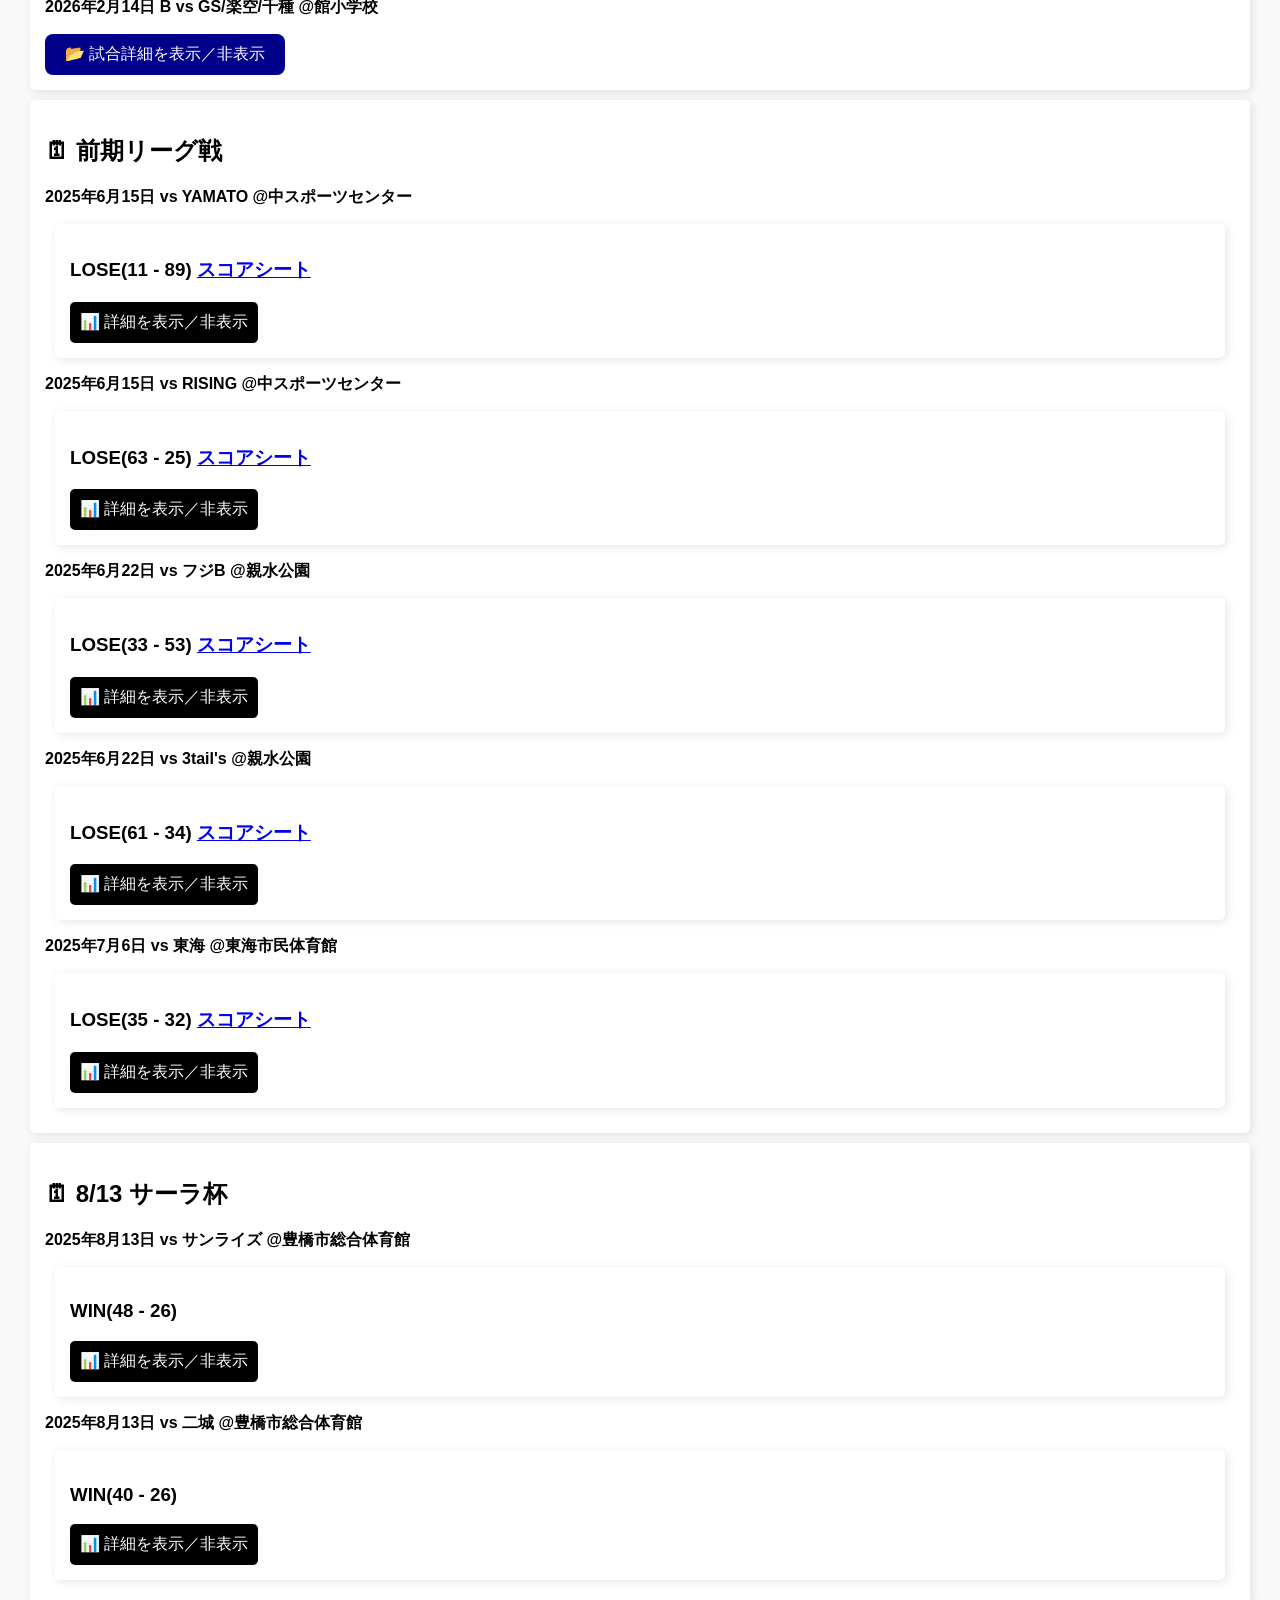
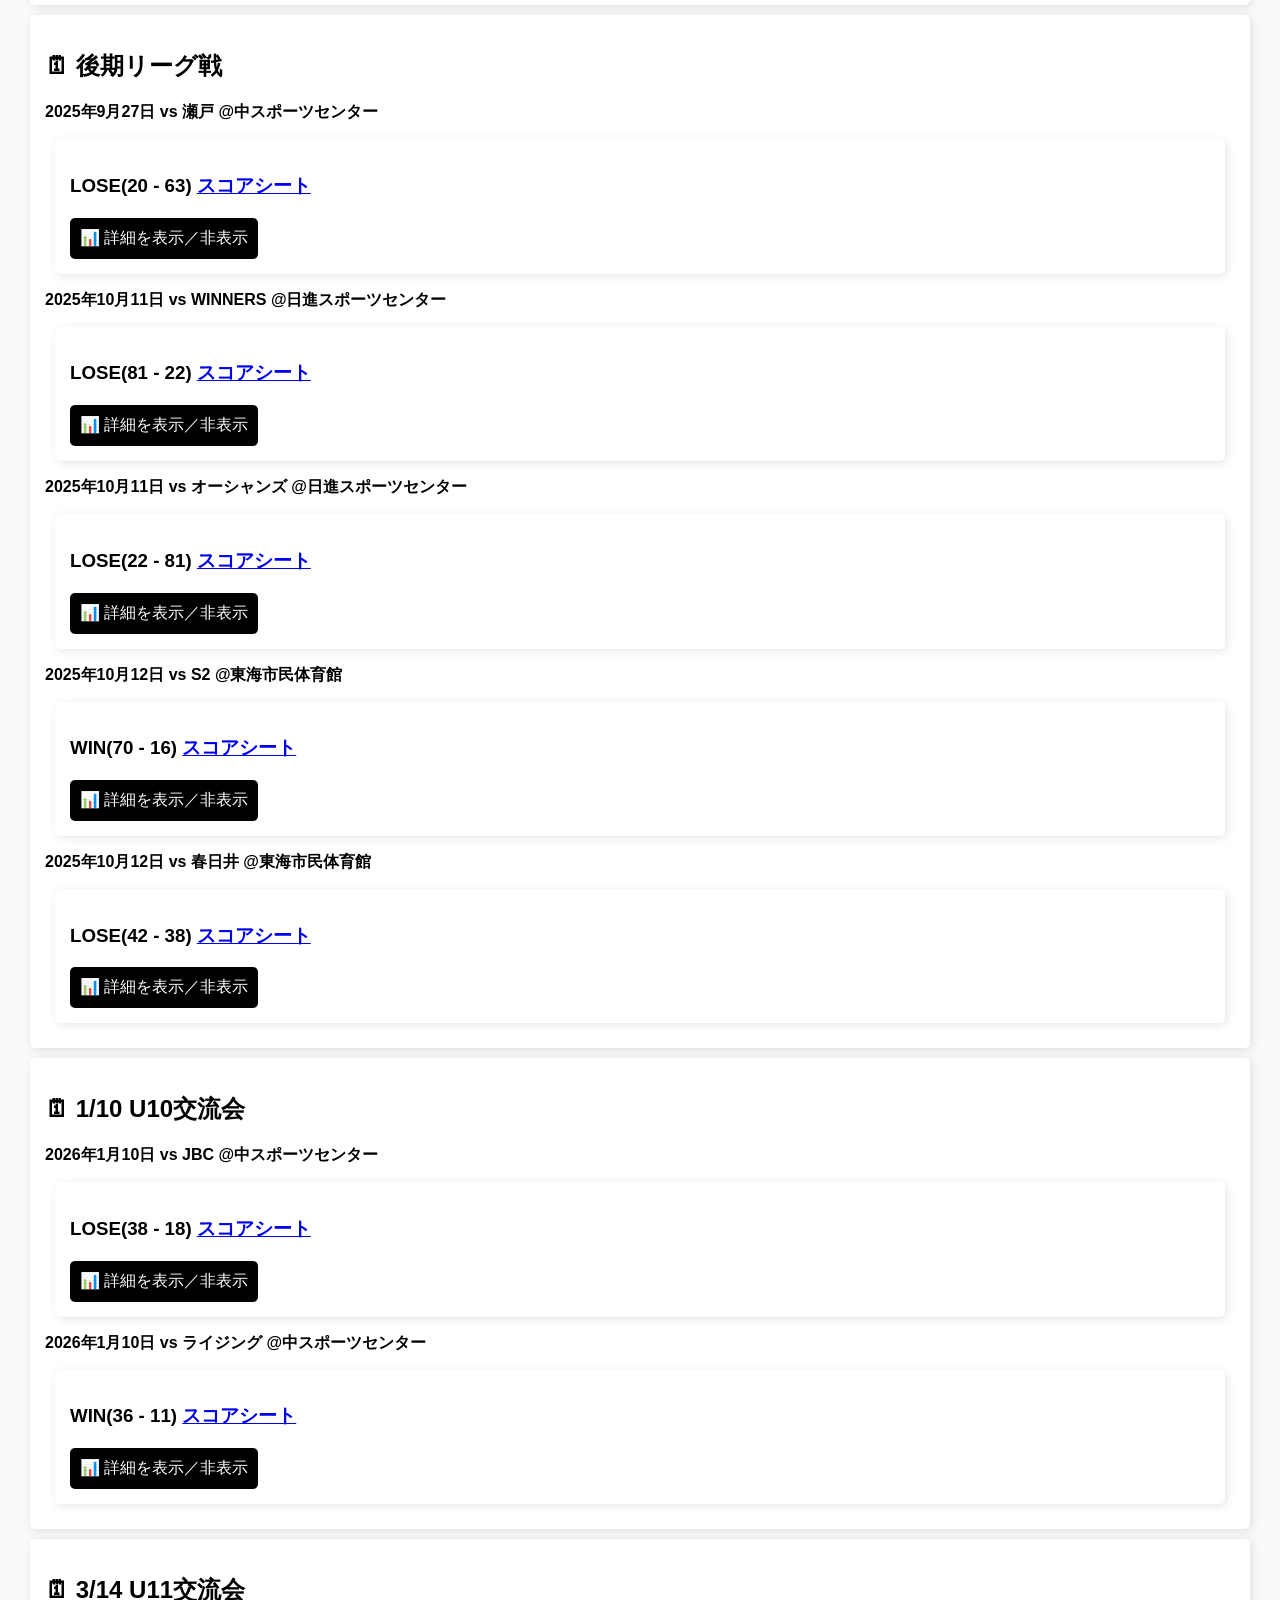
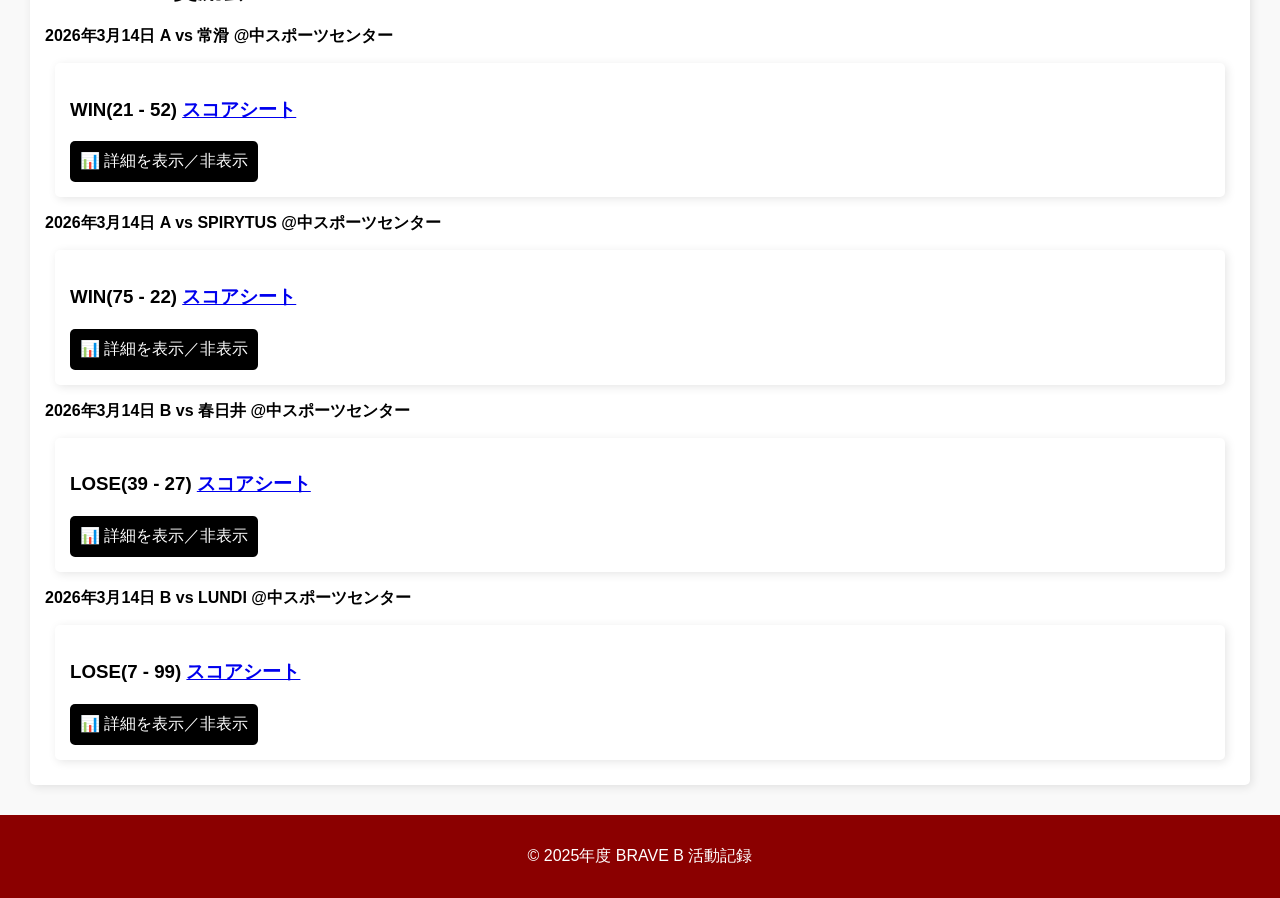
<file: 2025/game-details.html>
<!DOCTYPE html>
<html lang="ja">
<head>
    <meta charset="UTF-8">
    <meta name="viewport" content="width=device-width, initial-scale=1.0">
    <title>試合詳細 | ミニバス記録</title>
    <link rel="stylesheet" href="styles.css"> <!-- 共通スタイルを適用 -->
</head>
<body>
    <header>
        <h1>🏀 試合詳細</h1>
        <nav>
            <ul>
                <li><a href="index.html">メインページに戻る</a></li>
            </ul>
        </nav>
    </header>

    <main>
        <section id="game-info">
            <h2>🗓 練習試合</h2>
    
    <p><strong>2025年4月13日 vs いずみ C @沓掛小学校</strong></p>
    <!-- 折りたたみボタン -->
     <button class="toggle-btn2" onclick="toggleArea('area1')">📂 試合詳細を表示／非表示</button>

     <!-- 全体ラップ -->
     <div id="area1" style="display: none;">
     <!-- ↓ この中に元の <section> の中身を移動 -->
     <section id="score-sheet1">
     <h3>第一試合 WIN(37 - 30) <a href="images/20250413-1.jpg" target="_blank">スコアシート</a></h3>

     <!-- 折りたたみボタン -->
     <button class="toggle-btn" onclick="toggleTable('scoreTable1')">📊 詳細を表示／非表示</button>

     <!-- スコアテーブル -->
     <table id="scoreTable1" border="1" class="score-table" style="display: none;">
        <tr style="background-color: black; color: white;">
            <th>動画</th>
            <th>BRAVE B</th>
            <th>いずみ C</th>
            <th>メンバー（スタートのみ）</th>
        </tr>
        <tr>
            <td><a href="https://www.youtube.com/watch?v=_WOp3EwKHZc&list=PLX70Hg8xx0J4GkqD03mAuUi8eX1JiPh-9&index=16" target="_blank">1ピリ</a></td>
            <td>11</td>
            <td>4</td>
            <td>かいと/つばさ/ゆうま/かなと/さくたろう</td>
        </tr>
        <tr>
            <td><a href="https://www.youtube.com/watch?v=8xI6NgzUAOY&list=PLX70Hg8xx0J4GkqD03mAuUi8eX1JiPh-9&index=17" target="_blank">2ピリ</a></td>
            <td>0</td>
            <td>8</td>
            <td>とうや/ゆうご/しんいち/そうたろう/いづき</td>
        </tr>
        <tr>
            <td><a href="https://www.youtube.com/watch?v=c4IRho6aEK0&list=PLX70Hg8xx0J4GkqD03mAuUi8eX1JiPh-9&index=18" target="_blank">3ピリ</a></td>
            <td>20</td>
            <td>4</td>
            <td>つばさ/しんいち/かなと/いづき/さくたろう</td>
        </tr>
        <tr>
            <td><a href="https://www.youtube.com/watch?v=0bTbH8dcNdA&list=PLX70Hg8xx0J4GkqD03mAuUi8eX1JiPh-9&index=19" target="_blank">4ピリ</a></td>
            <td>6</td>
            <td>14</td>
            <td>つばさ/しんいち/かなと/いづき/さくたろう</td>
        </tr>
        <tr>
            <td><strong>合計</strong></td>
            <td><strong>37</strong></td>
            <td><strong>30</strong></td>
            <td>-</td>
        </tr>
    </table>
     <h3>第二試合 WIN(43 - 34) <a href="images/20250413-2.jpg" target="_blank">スコアシート</a></h3>

    <!-- 折りたたみボタン -->
    <button class="toggle-btn" onclick="toggleTable('scoreTable2')">📊 詳細を表示／非表示</button>

    <!-- スコアテーブル -->
    <table id="scoreTable2" border="1" class="score-table" style="display: none;">
        <tr style="background-color: black; color: white;">
            <th>動画</th>
            <th>BRAVE B</th>
            <th>いずみ C</th>
            <th>メンバー</th>
        </tr>
        <tr>
            <td><a href="http://youtube.com/watch?v=fhUBJ24Io50&list=PLX70Hg8xx0J4GkqD03mAuUi8eX1JiPh-9&index=24" target="_blank">1ピリ</a></td>
            <td>4</td>
            <td>9</td>
            <td>かいと/つばさ/かなと/さくたろう/いっしん</td>
        </tr>
        <tr>
            <td><a href="https://www.youtube.com/watch?v=9SN_mMfXcM4&list=PLX70Hg8xx0J4GkqD03mAuUi8eX1JiPh-9&index=25" target="_blank">2ピリ</a></td>
            <td>12</td>
            <td>6</td>
            <td>とうや/ゆうご/しんいち/そうたろう/いづき</td>
        </tr>
        <tr>
            <td><a href="https://www.youtube.com/watch?v=CR4f7p9SKdo&list=PLX70Hg8xx0J4GkqD03mAuUi8eX1JiPh-9&index=26" target="_blank">3ピリ</a></td>
            <td>16</td>
            <td>7</td>
            <td>つばさ/しんいち/かなと/いづき/さくたろう</td>
        </tr>
        <tr>
            <td><a href="https://www.youtube.com/watch?v=tY7hL9a_xxc&list=PLX70Hg8xx0J4GkqD03mAuUi8eX1JiPh-9&index=27" target="_blank">4ピリ</a></td>
            <td>11</td>
            <td>12</td>
            <td>つばさ/しんいち/かなと/いづき/さくたろう</td>
        </tr>
        <tr>
            <td><strong>合計</strong></td>
            <td><strong>37</strong></td>
            <td><strong>30</strong></td>
            <td>-</td>
        </tr>
    </table>
         <h3>B戦 第一試合 LOSE(28 - 34) <a href="images/20250413-3.jpg" target="_blank">スコアシート</a></h3>

    <!-- 折りたたみボタン -->
    <button class="toggle-btn" onclick="toggleTable('scoreTable3')">📊 詳細を表示／非表示</button>

    <!-- スコアテーブル -->
    <table id="scoreTable3" border="1" class="score-table" style="display: none;">
        <tr style="background-color: black; color: white;">
            <th>動画</th>
            <th>BRAVE B</th>
            <th>いずみ C</th>
            <th>メンバー</th>
        </tr>
        <tr>
            <td><a href="https://www.youtube.com/watch?v=K5hWlRxvK0w&list=PLX70Hg8xx0J4GkqD03mAuUi8eX1JiPh-9&index=20" target="_blank">1ピリ</a></td>
            <td>8</td>
            <td>8</td>
            <td>まひろ/りく/あたら/たお/れいじ</td>
        </tr>
        <tr>
            <td><a href="https://www.youtube.com/watch?v=wvB7Y-Ttdcw&list=PLX70Hg8xx0J4GkqD03mAuUi8eX1JiPh-9&index=21" target="_blank">2ピリ</a></td>
            <td>4</td>
            <td>12</td>
            <td>はると/とうや/ゆうま/しんのすけ/いろ</td>
        </tr>
        <tr>
            <td><a href="https://www.youtube.com/watch?v=2u9dr9wlABY&list=PLX70Hg8xx0J4GkqD03mAuUi8eX1JiPh-9&index=22" target="_blank">3ピリ</a></td>
            <td>4</td>
            <td>8</td>
            <td>まひろ/りく/たお/いっしん/いろ</td>
        </tr>
        <tr>
            <td><a href="https://www.youtube.com/watch?v=wVO8wBvQpLY&list=PLX70Hg8xx0J4GkqD03mAuUi8eX1JiPh-9&index=23" target="_blank">4ピリ</a></td>
            <td>12</td>
            <td>6</td>
            <td>はると/りく/しんのすけ/あらた/れいじ</td>
        </tr>
        <tr>
            <td><strong>合計</strong></td>
            <td><strong>28</strong></td>
            <td><strong>34</strong></td>
            <td>-</td>
        </tr>
    </table>
         <h3>B戦 第二試合 WIN(28 - 12) <a href="images/20250413-4.jpg" target="_blank">スコアシート</a></h3>

    <!-- 折りたたみボタン -->
    <button class="toggle-btn" onclick="toggleTable('scoreTable4')">📊 詳細を表示／非表示</button>

    <!-- スコアテーブル -->
    <table id="scoreTable4" border="1" class="score-table" style="display: none;">
        <tr style="background-color: black; color: white;">
            <th>動画</th>
            <th>BRAVE B</th>
            <th>いずみ C</th>
            <th>メンバー</th>
        </tr>
        <tr>
            <td><a href="https://www.youtube.com/watch?v=bkX_UAGnVbE&list=PLX70Hg8xx0J4GkqD03mAuUi8eX1JiPh-9&index=28" target="_blank">1ピリ</a></td>
            <td>10</td>
            <td>4</td>
            <td>はると/まひろ/ゆうま/あらた/いろ</td>
        </tr>
        <tr>
            <td><a href="https://www.youtube.com/watch?v=jSpvm18qiFQ&list=PLX70Hg8xx0J4GkqD03mAuUi8eX1JiPh-9&index=29" target="_blank">2ピリ</a></td>
            <td>6</td>
            <td>0</td>
            <td>はると/りく/しんのすけ/たお/れいじ</td>
        </tr>
        <tr>
            <td><a href="https://www.youtube.com/watch?v=fgk84NeeU3I&list=PLX70Hg8xx0J4GkqD03mAuUi8eX1JiPh-9&index=30" target="_blank">3ピリ</a></td>
            <td>4</td>
            <td>2</td>
            <td>はると/まひろ/あらた/いろ/れいじ</td>
        </tr>
        <tr>
            <td><a href="https://www.youtube.com/watch?v=nHVb_4ezEV8&list=PLX70Hg8xx0J4GkqD03mAuUi8eX1JiPh-9&index=31" target="_blank">4ピリ</a></td>
            <td>8</td>
            <td>6</td>
            <td>まひろ/りく/しんのすけ/あらた/いろ</td>
        </tr>
        <tr>
            <td><strong>合計</strong></td>
            <td><strong>28</strong></td>
            <td><strong>12</strong></td>
            <td>-</td>
        </tr>
    </table>
</section>
</div>

     <p><strong>2025年5月11日 vs WINNNERS @名古屋青少年宿泊センター</strong></p>
     <button class="toggle-btn2" onclick="toggleArea('area2')">📂 試合詳細を表示／非表示</button>
     <!-- 全体ラップ -->
     <div id="area2" style="display: none;">
    <section id="score-sheet2">
    <h3>第一試合 LOSE(17 - 85) <a href="images/20250511-1.jpg" target="_blank">スコアシート</a></h3>

    <!-- 折りたたみボタン -->
    <button class="toggle-btn" onclick="toggleTable('scoreTable5')">📊 詳細を表示／非表示</button>

    <!-- スコアテーブル -->
    <table id="scoreTable5" border="1" class="score-table" style="display: none;">
        <tr style="background-color: black; color: white;">
            <th>動画</th>
            <th>BRAVE B</th>
            <th>WINNERS</th>
            <th>メンバー（スタートのみ）</th>
        </tr>
        <tr>
            <td><a href="https://www.youtube.com/watch?v=ugXaVQJZoEM&list=PLX70Hg8xx0J4GkqD03mAuUi8eX1JiPh-9&index=1" target="_blank">1ピリ</a></td>
            <td>2</td>
            <td>28</td>
            <td>かいと/つばさ/かなと/さくたろう/いっしん</td>
        </tr>
        <tr>
            <td><a href="https://www.youtube.com/watch?v=UoQvpw2cUvQ&list=PLX70Hg8xx0J4GkqD03mAuUi8eX1JiPh-9&index=2" target="_blank">2ピリ</a></td>
            <td>3</td>
            <td>22</td>
            <td>とうや/ゆうご/しんいち/そうたろう/いづき</td>
        </tr>
        <tr>
            <td><a href="https://www.youtube.com/watch?v=u4UWTvOrxJc&list=PLX70Hg8xx0J4GkqD03mAuUi8eX1JiPh-9&index=3" target="_blank">3ピリ</a></td>
            <td>6</td>
            <td>14</td>
            <td>つばさ/しんいち/かなと/いづき/さくたろう</td>
        </tr>
        <tr>
            <td><a href="https://www.youtube.com/watch?v=68KXwRJcXR4&list=PLX70Hg8xx0J4GkqD03mAuUi8eX1JiPh-9&index=4" target="_blank">4ピリ</a></td>
            <td>6</td>
            <td>21</td>
            <td>つばさ/しんいち/かなと/いづき/たお</td>
        </tr>
        <tr>
            <td><strong>合計</strong></td>
            <td><strong>17</strong></td>
            <td><strong>85</strong></td>
            <td>-</td>
        </tr>
    </table>
     <h3>第二試合 LOSE(10 - 110) <a href="images/20250511-2.jpg" target="_blank">スコアシート</a></h3>

    <!-- 折りたたみボタン -->
    <button class="toggle-btn" onclick="toggleTable('scoreTable6')">📊 詳細を表示／非表示</button>

    <!-- スコアテーブル -->
    <table id="scoreTable6" border="1" class="score-table" style="display: none;">
        <tr style="background-color: black; color: white;">
            <th>動画</th>
            <th>BRAVE B</th>
            <th>WINNERS</th>
            <th>メンバー</th>
        </tr>
        <tr>
            <td><a href="https://www.youtube.com/watch?v=U8a3cZ39ATs&list=PLX70Hg8xx0J4GkqD03mAuUi8eX1JiPh-9&index=10" target="_blank">1ピリ</a></td>
            <td>2</td>
            <td>41</td>
            <td>つばさ/そうたろう/かなと/さくたろう/いっしん</td>
        </tr>
        <tr>
            <td><a href="https://www.youtube.com/watch?v=0lAKeKDd1sA&list=PLX70Hg8xx0J4GkqD03mAuUi8eX1JiPh-9&index=11" target="_blank">2ピリ</a></td>
            <td>2</td>
            <td>22</td>
            <td>とうや/ゆうご/しんいち/いづき/たお</td>
        </tr>
        <tr>
            <td><a href="https://www.youtube.com/watch?v=tspVRm42eWk&list=PLX70Hg8xx0J4GkqD03mAuUi8eX1JiPh-9&index=12" target="_blank">3ピリ</a></td>
            <td>4</td>
            <td>19</td>
            <td>つばさ/しんいち/かなと/いづき/さくたろう</td>
        </tr>
        <tr>
            <td><a href="https://www.youtube.com/watch?v=rn_hpkHWra0&list=PLX70Hg8xx0J4GkqD03mAuUi8eX1JiPh-9&index=13" target="_blank">4ピリ</a></td>
            <td>2</td>
            <td>28</td>
            <td>つばさ/しんいち/そうたろう/いづき/さくたろう</td>
        </tr>
        <tr>
            <td><strong>合計</strong></td>
            <td><strong>10</strong></td>
            <td><strong>110</strong></td>
            <td>-</td>
        </tr>
    </table>
         <h3>B戦 第一試合 LOSE(14 - 45) <a href="images/20250511-3.jpg" target="_blank">スコアシート</a></h3>

    <!-- 折りたたみボタン -->
    <button class="toggle-btn" onclick="toggleTable('scoreTable7')">📊 詳細を表示／非表示</button>

    <!-- スコアテーブル -->
    <table id="scoreTable7" border="1" class="score-table" style="display: none;">
        <tr style="background-color: black; color: white;">
            <th>動画</th>
            <th>BRAVE B</th>
            <th>WINNERS</th>
            <th>メンバー</th>
        </tr>
        <tr>
            <td><a href="https://www.youtube.com/watch?v=rn_hpkHWra0&list=PLX70Hg8xx0J4GkqD03mAuUi8eX1JiPh-9&index=13" target="_blank">1ピリ</a></td>
            <td>1</td>
            <td>20</td>
            <td>まひろ/りく/ゆうま/あらた/いろ</td>
        </tr>
        <tr>
            <td><a href="https://www.youtube.com/watch?v=zpbzAMxe3Xg&list=PLX70Hg8xx0J4GkqD03mAuUi8eX1JiPh-9&index=7" target="_blank">2ピリ</a></td>
            <td>4</td>
            <td>8</td>
            <td>はると/かいと/そうたろう/しんのすけ/たお</td>
        </tr>
        <tr>
            <td><a href="https://www.youtube.com/watch?v=uo8evljqwQA&list=PLX70Hg8xx0J4GkqD03mAuUi8eX1JiPh-9&index=8" target="_blank">3ピリ</a></td>
            <td>4</td>
            <td>4</td>
            <td>まひろ/りく/ゆうま/あらた/いろ</td>
        </tr>
        <tr>
            <td><a href="https://www.youtube.com/watch?v=WMrYVjRg1U0&list=PLX70Hg8xx0J4GkqD03mAuUi8eX1JiPh-9&index=9" target="_blank">4ピリ</a></td>
            <td>5</td>
            <td>13</td>
            <td>はると/かいと/ゆうご/しんのすけ/たお</td>
        </tr>
        <tr>
            <td><strong>合計</strong></td>
            <td><strong>14</strong></td>
            <td><strong>45</strong></td>
            <td>-</td>
        </tr>
    </table>
         <h3>B戦 第二試合 LOSE(7 - 14) <a href="images/20250511-4.jpg" target="_blank">スコアシート</a></h3>

    <!-- 折りたたみボタン -->
    <button class="toggle-btn" onclick="toggleTable('scoreTable8')">📊 詳細を表示／非表示</button>

    <!-- スコアテーブル -->
    <table id="scoreTable8" border="1" class="score-table" style="display: none;">
        <tr style="background-color: black; color: white;">
            <th>動画</th>
            <th>BRAVE B</th>
            <th>WINNERS</th>
            <th>メンバー</th>
        </tr>
        <tr>
            <td><a href="https://www.youtube.com/watch?v=SKMXk6ijjBk&list=PLX70Hg8xx0J4GkqD03mAuUi8eX1JiPh-9&index=14" target="_blank">1ピリ</a></td>
            <td>3</td>
            <td>2</td>
            <td>まひろ/かいと/ゆうま/あらた/いろ</td>
        </tr>
        <tr>
            <td><a href="https://www.youtube.com/watch?v=_oJesZCJ_7A&list=PLX70Hg8xx0J4GkqD03mAuUi8eX1JiPh-9&index=15" target="_blank">2ピリ</a></td>
            <td>4</td>
            <td>12</td>
            <td>はると/りく/とうや/しんのすけ/たお</td>
        </tr>
        <tr>
            <td><strong>合計</strong></td>
            <td><strong>7</strong></td>
            <td><strong>14</strong></td>
            <td>-</td>
        </tr>
    </table>
</section>
</div>

 <p><strong>2025年6月28日 vs 千種BBC @名古屋市立高見小学校</strong></p>
     <!-- 折りたたみボタン -->
     <button class="toggle-btn2" onclick="toggleArea('area3')">📂 試合詳細を表示／非表示</button>

     <!-- 全体ラップ -->
     <div id="area3" style="display: none;">
     <!-- ↓ この中に元の <section> の中身を移動 -->
    <section id="score-sheet">
    <h3>U12 第一試合 WIN(18 - 42) <a href="images/20250628-A1.jpg" target="_blank">スコアシート</a></h3>

    <!-- 折りたたみボタン -->
    <button class="toggle-btn" onclick="toggleTable('scoreTable13')">📊 詳細を表示／非表示</button>

    <!-- スコアテーブル -->
    <table id="scoreTable13" border="1" class="score-table" style="display: none;">
        <tr style="background-color: black; color: white;">
            <th>動画</th>
            <th>千種BBC</th>
            <th>BRAVE B</th>
            <th>メンバー（スタートのみ）</th>
        </tr>
        <tr>
            <td><a href="https://www.youtube.com/watch?v=tLDXvXY-v6g&list=PLX70Hg8xx0J4GkqD03mAuUi8eX1JiPh-9&index=1" target="_blank">1ピリ</a></td>
            <td>7</td>
            <td>10</td>
            <td>つばさ/とうや/ゆうご/かなと/さくたろう</td>
        </tr>
        <tr>
            <td>2ピリ</td>
            <td>3</td>
            <td>7</td>
            <td>しんいち/そうたろう/ゆうま/いづき/いっしん</td>
        </tr>
        <tr>
            <td><a href="https://www.youtube.com/watch?v=auqyzfOkmTc&list=PLX70Hg8xx0J4GkqD03mAuUi8eX1JiPh-9&index=2" target="_blank">3ピリ</a></td>
            <td>0</td>
            <td>12</td>
            <td>つばさ/しんいち/かなと/いづき/さくたろう</td>
        </tr>
        <tr>
            <td>4ピリ</td>
            <td>8</td>
            <td>13</td>
            <td>ゆうご/しんいち/いづき/いっしん/いろ</td>
        </tr>
        <tr>
            <td><strong>合計</strong></td>
            <td><strong>18</strong></td>
            <td><strong>42</strong></td>
            <td>-</td>
        </tr>
    </table>

    <h3>U12 第二試合 WIN(32 - 33) <a href="images/20250628-A2.jpg" target="_blank">スコアシート</a></h3>

    <!-- 折りたたみボタン -->
    <button class="toggle-btn" onclick="toggleTable('scoreTable14')">📊 詳細を表示／非表示</button>

    <!-- スコアテーブル -->
    <table id="scoreTable14" border="1" class="score-table" style="display: none;">
        <tr style="background-color: black; color: white;">
            <th>動画</th>
            <th>千種BBC</th>
            <th>BRAVE B</th>
            <th>メンバー（スタートのみ）</th>
        </tr>
        <tr>
            <td><a href="https://www.youtube.com/watch?v=4Gb5dF4azdU&list=PLX70Hg8xx0J4GkqD03mAuUi8eX1JiPh-9&index=5" target="_blank">1ピリ</a></td>
            <td>2</td>
            <td>11</td>
            <td>つばさ/ゆうご/かなと/さくたろう/いろ</td>
        </tr>
        <tr>
            <td>2ピリ</td>
            <td>11</td>
            <td>7</td>
            <td>しんいち/そうたろう/ゆうま/いづき/いっしん</td>
        </tr>
        <tr>
            <td><a href="https://www.youtube.com/watch?v=uDOrunOsoj0&list=PLX70Hg8xx0J4GkqD03mAuUi8eX1JiPh-9&index=6" target="_blank">3ピリ</a></td>
            <td>9</td>
            <td>8</td>
            <td>つばさ/しんいち/かなと/いづき/さくたろう</td>
        </tr>
        <tr>
            <td>4ピリ</td>
            <td>10</td>
            <td>7</td>
            <td>つばさ/ゆうご/かなと/さくたろう/いっしん</td>
        </tr>
        <tr>
            <td><strong>合計</strong></td>
            <td><strong>32</strong></td>
            <td><strong>33</strong></td>
            <td>-</td>
        </tr>
    </table>

    <h3>U12 第三試合 LOSE(47 - 23) <a href="images/20250628-A3.jpg" target="_blank">スコアシート</a></h3>

    <!-- 折りたたみボタン -->
    <button class="toggle-btn" onclick="toggleTable('scoreTable15')">📊 詳細を表示／非表示</button>

    <!-- スコアテーブル -->
    <table id="scoreTable15" border="1" class="score-table" style="display: none;">
        <tr style="background-color: black; color: white;">
            <th>動画</th>
            <th>千種BBC</th>
            <th>BRAVE B</th>
            <th>メンバー（スタートのみ）</th>
        </tr>
        <tr>
            <td><a href="https://www.youtube.com/watch?v=SHKIbJXaltM&list=PLX70Hg8xx0J4GkqD03mAuUi8eX1JiPh-9&index=9" target="_blank">1ピリ</a></td>
            <td>16</td>
            <td>5</td>
            <td>つばさ/とうや/ゆうご/かなと/さくたろう</td>
        </tr>
        <tr>
            <td>2ピリ</td>
            <td>13</td>
            <td>6</td>
            <td>しんいち/そうたろう/ゆうま/いづき/いっしん</td>
        </tr>
        <tr>
            <td><a href="https://www.youtube.com/watch?v=Hm_AjjIDBZI&list=PLX70Hg8xx0J4GkqD03mAuUi8eX1JiPh-9&index=10" target="_blank">3ピリ</a></td>
            <td>10</td>
            <td>6</td>
            <td>つばさ/しんいち/かなと/いづき/さくたろう</td>
        </tr>
        <tr>
            <td>4ピリ</td>
            <td>8</td>
            <td>6</td>
            <td>つばさ/ゆうご/ゆうま/さくたろう/いっしん</td>
        </tr>
        <tr>
            <td><strong>合計</strong></td>
            <td><strong>47</strong></td>
            <td><strong>23</strong></td>
            <td>-</td>
        </tr>
    </table>

    <h3>U11 第一試合 WIN(7 - 18) <a href="images/20250628-B1.jpg" target="_blank">スコアシート</a></h3>

    <!-- 折りたたみボタン -->
    <button class="toggle-btn" onclick="toggleTable('scoreTable16')">📊 詳細を表示／非表示</button>

    <!-- スコアテーブル -->
    <table id="scoreTable16" border="1" class="score-table" style="display: none;">
        <tr style="background-color: black; color: white;">
            <th>動画</th>
            <th>千種BBC</th>
            <th>BRAVE B</th>
            <th>メンバー</th>
        </tr>
        <tr>
            <td><a href="https://www.youtube.com/watch?v=kp_1mKezpJo&list=PLX70Hg8xx0J4GkqD03mAuUi8eX1JiPh-9&index=3" target="_blank">1ピリ</a></td>
            <td>4</td>
            <td>2</td>
            <td>らいと/まひろ/かいと/りく/そうた</td>
        </tr>
        <tr>
            <td>2ピリ</td>
            <td>3</td>
            <td>16</td>
            <td>りく/ゆうご/そうたろう/しんのすけ/あらた</td>
        </tr>
        <tr>
            <td><strong>合計</strong></td>
            <td><strong>7</strong></td>
            <td><strong>18</strong></td>
            <td>-</td>
        </tr>
    </table>

    <h3>U11 第二試合 LOSE(8 - 6) <a href="images/20250628-B2.jpg" target="_blank">スコアシート</a></h3>
    <!-- 折りたたみボタン -->
    <button class="toggle-btn" onclick="toggleTable('scoreTable17')">📊 詳細を表示／非表示</button>

    <!-- スコアテーブル -->
    <table id="scoreTable17" border="1" class="score-table" style="display: none;">
        <tr style="background-color: black; color: white;">
            <th>動画</th>
            <th>千種BBC</th>
            <th>BRAVE B</th>
            <th>メンバー</th>
        </tr>
        <tr>
            <td><a href="https://www.youtube.com/watch?v=MiatLvQ-Sl4&list=PLX70Hg8xx0J4GkqD03mAuUi8eX1JiPh-9&index=7" target="_blank">1ピリ</a></td>
            <td>6</td>
            <td>2</td>
            <td>まひろ/かいと/りく/そうた/らいと</td>
        </tr>
        <tr>
            <td>2ピリ</td>
            <td>2</td>
            <td>4</td>
            <td>りく/ゆうご/そうたろう/しんのすけ/あらた</td>
        </tr>
        <tr>
            <td><strong>合計</strong></td>
            <td><strong>8</strong></td>
            <td><strong>6</strong></td>
            <td>-</td>
        </tr>
    </table>

    <h3>U11 第三試合 WIN(12 - 13) <a href="images/20250628-B3.jpg" target="_blank">スコアシート</a></h3>
    <!-- 折りたたみボタン -->
    <button class="toggle-btn" onclick="toggleTable('scoreTable18')">📊 詳細を表示／非表示</button>

    <!-- スコアテーブル -->
    <table id="scoreTable18" border="1" class="score-table" style="display: none;">
        <tr style="background-color: black; color: white;">
            <th>動画</th>
            <th>千種BBC</th>
            <th>BRAVE B</th>
            <th>メンバー</th>
        </tr>
        <tr>
            <td><a href="https://www.youtube.com/watch?v=_VUE79mfVMk&list=PLX70Hg8xx0J4GkqD03mAuUi8eX1JiPh-9&index=11" target="_blank">1ピリ</a></td>
            <td>6</td>
            <td>6</td>
            <td>まひろ/かいと/りく/そうた/らいと</td>
        </tr>
        <tr>
            <td>2ピリ</td>
            <td>6</td>
            <td>7</td>
            <td>ゆうご/ゆうま/いろ/しんのすけ/あらた</td>
        </tr>
        <tr>
            <td><strong>合計</strong></td>
            <td><strong>12</strong></td>
            <td><strong>13</strong></td>
            <td>-</td>
        </tr>
    </table>

    <h3>U10戦 第一試合 LOSE(11 - 10) <a href="images/20250628-C1.jpg" target="_blank">スコアシート</a></h3>
    <!-- 折りたたみボタン -->
    <button class="toggle-btn" onclick="toggleTable('scoreTable19')">📊 詳細を表示／非表示</button>

    <!-- スコアテーブル -->
    <table id="scoreTable19" border="1" class="score-table" style="display: none;">
        <tr style="background-color: black; color: white;">
            <th>動画</th>
            <th>千種BBC</th>
            <th>BRAVE B</th>
            <th>メンバー</th>
        </tr>
        <tr>
            <td><a href="https://www.youtube.com/watch?v=6KQwF0yU8a4&list=PLX70Hg8xx0J4GkqD03mAuUi8eX1JiPh-9&index=4" target="_blank">1ピリ</a></td>
            <td>1</td>
            <td>10</td>
            <td>はると/たける/そうた/たお/そうたろう</td>
        </tr>
        <tr>
            <td>2ピリ</td>
            <td>10</td>
            <td>0</td>
            <td>たける/まひろ/かいと/そうた/しょうたろう</td>
        </tr>
        <tr>
            <td><strong>合計</strong></td>
            <td><strong>11</strong></td>
            <td><strong>10</strong></td>
            <td>-</td>
        </tr>
    </table>

    <h3>U10戦 第二試合 LOSE(29 - 4) <a href="images/20250628-C2.jpg" target="_blank">スコアシート</a></h3>
    <!-- 折りたたみボタン -->
    <button class="toggle-btn" onclick="toggleTable('scoreTable20')">📊 詳細を表示／非表示</button>

    <!-- スコアテーブル -->
    <table id="scoreTable20" border="1" class="score-table" style="display: none;">
        <tr style="background-color: black; color: white;">
            <th>動画</th>
            <th>千種BBC</th>
            <th>BRAVE B</th>
            <th>メンバー</th>
        </tr>
        <tr>
            <td><a href="https://www.youtube.com/watch?v=qWO605EL_4o&list=PLX70Hg8xx0J4GkqD03mAuUi8eX1JiPh-9&index=8" target="_blank">1ピリ</a></td>
            <td>10</td>
            <td>0</td>
            <td>たける/まひろ/りいと/かいと/しょうたろう</td>
        </tr>
        <tr>
            <td>2ピリ</td>
            <td>19</td>
            <td>4</td>
            <td>たける/はると/まひろ/たける/たお</td>
        </tr>
        <tr>
            <td><strong>合計</strong></td>
            <td><strong>29</strong></td>
            <td><strong>4</strong></td>
            <td>-</td>
        </tr>
    </table>

    <h3>U10戦 第三試合 LOSE(20 - 2) <a href="images/20250628-C3.jpg" target="_blank">スコアシート</a></h3>
    <!-- 折りたたみボタン -->
    <button class="toggle-btn" onclick="toggleTable('scoreTable21')">📊 詳細を表示／非表示</button>

    <!-- スコアテーブル -->
    <table id="scoreTable21" border="1" class="score-table" style="display: none;">
        <tr style="background-color: black; color: white;">
            <th>動画</th>
            <th>千種BBC</th>
            <th>BRAVE B</th>
            <th>メンバー</th>
        </tr>
        <tr>
            <td><a href="https://www.youtube.com/watch?v=JvxoRwhtldw&list=PLX70Hg8xx0J4GkqD03mAuUi8eX1JiPh-9&index=12" target="_blank">1ピリ</a></td>
            <td>10</td>
            <td>2</td>
            <td>たけと/まひろ/かいと/りいと/しょうたろう</td>
        </tr>
        <tr>
            <td>2ピリ</td>
            <td>10</td>
            <td>0</td>
            <td>たける/はると/りいと/とうや/たける</td>
        </tr>
        <tr>
            <td><strong>合計</strong></td>
            <td><strong>20</strong></td>
            <td><strong>2</strong></td>
            <td>-</td>
        </tr>
    </table>
</section>
</div>

 <p><strong>2025年7月13日 vs 知立【U10】 @知立市来迎寺小学校</strong></p>
     <!-- 折りたたみボタン -->
     <button class="toggle-btn2" onclick="toggleArea('area4')">📂 試合詳細を表示／非表示</button>

     <!-- 全体ラップ -->
     <div id="area4" style="display: none;">
     <!-- ↓ この中に元の <section> の中身を移動 -->
    <section id="score-sheet">
    <h3>第一試合 WIN(6 - 51) <a href="images/20250713-1.jpg" target="_blank">スコアシート</a></h3>

    <!-- 折りたたみボタン -->
    <button class="toggle-btn" onclick="toggleTable('scoreTable23')">📊 詳細を表示／非表示</button>

    <!-- スコアテーブル -->
    <table id="scoreTable23" border="1" class="score-table" style="display: none;">
        <tr style="background-color: black; color: white;">
            <th>動画</th>
            <th>知立</th>
            <th>BRAVE B</th>
            <th>メンバー（スタートのみ）</th>
        </tr>
        <tr>
            <td><a href="https://www.youtube.com/watch?v=Q25WT3l2O9E&list=PLX70Hg8xx0J4GkqD03mAuUi8eX1JiPh-9&index=1" target="_blank">1ピリ</a></td>
            <td>2</td>
            <td>18</td>
            <td>そうた/つばさ/ゆうご/かなと/いっしん</td>
        </tr>
        <tr>
            <td>2ピリ</td>
            <td>0</td>
            <td>21</td>
            <td>かいと/とうや/しんいち/ゆうま/いづき</td>
        </tr>
        <tr>
            <td><a href="https://www.youtube.com/watch?v=egxNEtjVXzs&list=PLX70Hg8xx0J4GkqD03mAuUi8eX1JiPh-9&index=2" target="_blank">3ピリ</a></td>
            <td>0</td>
            <td>8</td>
            <td>まひろ/かなと/そうたろう/かなと/いろ</td>
        </tr>
        <tr>
            <td>4ピリ</td>
            <td>4</td>
            <td>4</td>
            <td>そうた/あらた/はると/かいと/ゆうご</td>
        </tr>
        <tr>
            <td><strong>合計</strong></td>
            <td><strong>6</strong></td>
            <td><strong>51</strong></td>
            <td>-</td>
        </tr>
    </table>

    <h3>第二試合 WIN(22 - 58) <a href="images/20250713-2.jpg" target="_blank">スコアシート</a></h3>

    <!-- 折りたたみボタン -->
    <button class="toggle-btn" onclick="toggleTable('scoreTable24')">📊 詳細を表示／非表示</button>

    <!-- スコアテーブル -->
    <table id="scoreTable24" border="1" class="score-table" style="display: none;">
        <tr style="background-color: black; color: white;">
            <th>動画</th>
            <th>知立</th>
            <th>BRAVE B</th>
            <th>メンバー（スタートのみ）</th>
        </tr>
        <tr>
            <td><a href="https://www.youtube.com/watch?v=o8dOs1lyY-Y&list=PLX70Hg8xx0J4GkqD03mAuUi8eX1JiPh-9&index=4" target="_blank">1ピリ</a></td>
            <td>2</td>
            <td>18</td>
            <td>そうた/つばさ/しんいち/そうたろう/かなと</td>
        </tr>
        <tr>
            <td>2ピリ</td>
            <td>5</td>
            <td>16</td>
            <td>まひろ/かいと/ゆうご/いづき/いっしん</td>
        </tr>
        <tr>
            <td><a href="https://www.youtube.com/watch?v=5L_A8sqVdOU&list=PLX70Hg8xx0J4GkqD03mAuUi8eX1JiPh-9&index=5" target="_blank">3ピリ</a></td>
            <td>7</td>
            <td>7</td>
            <td>あらた/とうや/そうたろう/かなと/いろ</td>
        </tr>
        <tr>
            <td>4ピリ</td>
            <td>8</td>
            <td>17</td>
            <td>まひろ/つばさ/しんいち/かなと/いづき</td>
        </tr>
        <tr>
            <td><strong>合計</strong></td>
            <td><strong>22</strong></td>
            <td><strong>58</strong></td>
            <td>-</td>
        </tr>
    </table>

    <h3>B戦 第一試合 WIN(2 - 22) <a href="images/20250713-3.jpg" target="_blank">スコアシート</a></h3>

    <!-- 折りたたみボタン -->
    <button class="toggle-btn" onclick="toggleTable('scoreTable25')">📊 詳細を表示／非表示</button>

    <!-- スコアテーブル -->
    <table id="scoreTable25" border="1" class="score-table" style="display: none;">
        <tr style="background-color: black; color: white;">
            <th>動画</th>
            <th>知立</th>
            <th>BRAVE B</th>
            <th>メンバー（スタートのみ）</th>
        </tr>
        <tr>
            <td><a href="https://www.youtube.com/watch?v=WHBAYpBie8M&list=PLX70Hg8xx0J4GkqD03mAuUi8eX1JiPh-9&index=3" target="_blank">1ピリ</a></td>
            <td>2</td>
            <td>10</td>
            <td>あらた/まひろ/はると/かいと/かなと</td>
        </tr>
        <tr>
            <td>2ピリ</td>
            <td>0</td>
            <td>12</td>
            <td>そうた/とうや/ゆうご/そうたろう/ゆうま</td>
        </tr>
        <tr>
            <td><strong>合計</strong></td>
            <td><strong>2</strong></td>
            <td><strong>22</strong></td>
            <td>-</td>
        </tr>
    </table>

    <h3>B戦 第二試合 WIN(2 - 34) <a href="images/20250713-4.jpg" target="_blank">スコアシート</a></h3>

    <!-- 折りたたみボタン -->
    <button class="toggle-btn" onclick="toggleTable('scoreTable26')">📊 詳細を表示／非表示</button>

    <!-- スコアテーブル -->
    <table id="scoreTable26" border="1" class="score-table" style="display: none;">
        <tr style="background-color: black; color: white;">
            <th>動画</th>
            <th>知立</th>
            <th>BRAVE B</th>
            <th>メンバー（スタートのみ）</th>
        </tr>
        <tr>
            <td><a href="https://www.youtube.com/watch?v=wJFD2g0XWhQ&list=PLX70Hg8xx0J4GkqD03mAuUi8eX1JiPh-9&index=6" target="_blank">1ピリ</a></td>
            <td>0</td>
            <td>18</td>
            <td>そうた/まひろ/かいと/ゆうご/いっしん</td>
        </tr>
        <tr>
            <td>2ピリ</td>
            <td>2</td>
            <td>16</td>
            <td>あらた/はると/とうや/かなと/いろ</td>
        </tr>
        <tr>
            <td><strong>合計</strong></td>
            <td><strong>2</strong></td>
            <td><strong>34</strong></td>
            <td>-</td>
        </tr>
    </table>

<h3>コーチ vs ミックス <a href="https://www.youtube.com/watch?v=ZANd8HC6k80&list=PLX70Hg8xx0J4GkqD03mAuUi8eX1JiPh-9&index=7" target="_blank">動画</a></h3>
</section>
</div>

 <p><strong>2025年8月30日 vs JOKERS @栄小学校</strong></p>
     <!-- 折りたたみボタン -->
     <button class="toggle-btn2" onclick="toggleArea('area5')">📂 試合詳細を表示／非表示</button>

     <!-- 全体ラップ -->
     <div id="area5" style="display: none;">
     <!-- ↓ この中に元の <section> の中身を移動 -->
    <section id="score-sheet">
    <h3>第一試合 LOSE(26 - 25)</h3>

    <!-- 折りたたみボタン -->
    <button class="toggle-btn" onclick="toggleTable('scoreTable29')">📊 詳細を表示／非表示</button>

    <!-- スコアテーブル -->
    <table id="scoreTable29" border="1" class="score-table" style="display: none;">
        <tr style="background-color: black; color: white;">
            <th>動画</th>
            <th>Jokers</th>
            <th>BRAVE B</th>
            <th>メンバー（スタートのみ）</th>
        </tr>
        <tr>
            <td><a href="https://www.youtube.com/watch?v=yV4QeI4046A&list=PLX70Hg8xx0J4GkqD03mAuUi8eX1JiPh-9&index=1" target="_blank">1ピリ</a></td>
            <td>11</td>
            <td>9</td>
            <td>そうた/ゆうご/そうたろう/いづき/いっしん</td>
        </tr>
        <tr>
            <td>2ピリ</td>
            <td>1</td>
            <td>10</td>
            <td>つばさ/とうや/しんいち/かなと/たお</td>
        </tr>
        <tr>
            <td><a href="https://www.youtube.com/watch?v=dzh0utYonLc&list=PLX70Hg8xx0J4GkqD03mAuUi8eX1JiPh-9&index=2" target="_blank">3ピリ</a></td>
            <td>6</td>
            <td>6</td>
            <td>つばさ/しんいち/そうたろう/かなと/いづき</td>
        </tr>
        <tr>
            <td>4ピリ</td>
            <td>8</td>
            <td>0</td>
            <td>りく/ゆうま/らいと/はると/あらた</td>
        </tr>
        <tr>
            <td><strong>合計</strong></td>
            <td><strong>26</strong></td>
            <td><strong>25</strong></td>
            <td>-</td>
        </tr>
    </table>

        <h3>第二試合 WIN(37 - 52)</h3>

    <!-- 折りたたみボタン -->
    <button class="toggle-btn" onclick="toggleTable('scoreTable30')">📊 詳細を表示／非表示</button>

    <!-- スコアテーブル -->
    <table id="scoreTable30" border="1" class="score-table" style="display: none;">
        <tr style="background-color: black; color: white;">
            <th>動画</th>
            <th>Jokers</th>
            <th>BRAVE B</th>
            <th>メンバー（スタートのみ）</th>
        </tr>
        <tr>
            <td><a href="https://www.youtube.com/watch?v=T6Al4PNG0zg&list=PLX70Hg8xx0J4GkqD03mAuUi8eX1JiPh-9&index=4" target="_blank">1ピリ</a></td>
            <td>11</td>
            <td>10</td>
            <td>そうた/ゆうご/そうたろう/いづき/いっしん</td>
        </tr>
        <tr>
            <td>2ピリ</td>
            <td>11</td>
            <td>12</td>
            <td>つばさ/とうや/しんいち/ゆうま/かなと</td>
        </tr>
        <tr>
            <td><a href="https://www.youtube.com/watch?v=H2njOKO6fl8&list=PLX70Hg8xx0J4GkqD03mAuUi8eX1JiPh-9&index=5" target="_blank">3ピリ</a></td>
            <td>13</td>
            <td>18</td>
            <td>つばさ/とうや/しんいち/かなと/いづき</td>
        </tr>
        <tr>
            <td>4ピリ</td>
            <td>2</td>
            <td>12</td>
            <td>つばさ/しんいち/そうたろう/かなと/いづき</td>
        </tr>
        <tr>
            <td><strong>合計</strong></td>
            <td><strong>37</strong></td>
            <td><strong>52</strong></td>
            <td>-</td>
        </tr>
    </table>

        <h3>B戦 第一試合 LOSE(43 - 10)</h3>

    <!-- 折りたたみボタン -->
    <button class="toggle-btn" onclick="toggleTable('scoreTable31')">📊 詳細を表示／非表示</button>

    <!-- スコアテーブル -->
    <table id="scoreTable31" border="1" class="score-table" style="display: none;">
        <tr style="background-color: black; color: white;">
            <th>動画</th>
            <th>Jokers</th>
            <th>BRAVE B</th>
            <th>メンバー（スタートのみ）</th>
        </tr>
        <tr>
            <td><a href="https://www.youtube.com/watch?v=2yAj0YDDr2o&list=PLX70Hg8xx0J4GkqD03mAuUi8eX1JiPh-9&index=4" target="_blank">1ピリ</a></td>
            <td>27</td>
            <td>0</td>
            <td>かいと/あらた/りいと/しょうたろう/いろ</td>
        </tr>
        <tr>
            <td>2ピリ</td>
            <td>16</td>
            <td>10</td>
            <td>そうた/とうや/ゆうご/たける/いっしん</td>
        </tr>
        <tr>
            <td><strong>合計</strong></td>
            <td><strong>43</strong></td>
            <td><strong>10</strong></td>
            <td>-</td>
        </tr>
    </table>
            <h3>B戦 第二試合 LOSE(15 - 0)</h3>

    <!-- 折りたたみボタン -->
    <button class="toggle-btn" onclick="toggleTable('scoreTable32')">📊 詳細を表示／非表示</button>

    <!-- スコアテーブル -->
    <table id="scoreTable32" border="1" class="score-table" style="display: none;">
        <tr style="background-color: black; color: white;">
            <th>動画</th>
            <th>Jokers</th>
            <th>BRAVE B</th>
            <th>メンバー（スタートのみ）</th>
        </tr>
        <tr>
            <td><a href="https://www.youtube.com/watch?v=cRzSMXLVQrk&list=PLX70Hg8xx0J4GkqD03mAuUi8eX1JiPh-9&index=6" target="_blank">1ピリ</a></td>
            <td>4</td>
            <td>0</td>
            <td>かいと/りく/らいと/あらた/たお</td>
        </tr>
        <tr>
            <td>2ピリ</td>
            <td>11</td>
            <td>0</td>
            <td>まひろ/かいと/あらた/りいと/たける</td>
        </tr>
        <tr>
            <td><strong>合計</strong></td>
            <td><strong>15</strong></td>
            <td><strong>0</strong></td>
            <td>-</td>
        </tr>
    </table>


</section>
 </div>

 <p><strong>2025年9月7日 vs 長久手/知立/立田 @愛西市立草平小学校</strong></p>
     <!-- 折りたたみボタン -->
     <button class="toggle-btn2" onclick="toggleArea('area6')">📂 試合詳細を表示／非表示</button>

     <!-- 全体ラップ -->
     <div id="area6" style="display: none;">
     <!-- ↓ この中に元の <section> の中身を移動 -->
    <section id="score-sheet">
    <h3> vs 長久手MBC B 同点(29 - 29)<a href="images/20250907-1.jpg" target="_blank">スコアシート</a></h3>

    <!-- 折りたたみボタン -->
    <button class="toggle-btn" onclick="toggleTable('scoreTable33')">📊 詳細を表示／非表示</button>

    <!-- スコアテーブル -->
    <table id="scoreTable33" border="1" class="score-table" style="display: none;">
        <tr style="background-color: black; color: white;">
            <th>動画</th>
            <th>BRAVE B</th>
            <th>長久手MBC B</th>
            <th>メンバー（スタートのみ）</th>
        </tr>
        <tr>
            <td><a href="https://www.youtube.com/watch?v=OZNV-zOBkas&list=PLX70Hg8xx0J4GkqD03mAuUi8eX1JiPh-9&index=32" target="_blank">1ピリ</a></td>
            <td>9</td>
            <td>12</td>
            <td>6 ゆうま/17 かなと/21 ゆうご/48 いづき/88 はやと</td>
        </tr>
        <tr>
            <td>2ピリ</td>
            <td>6</td>
            <td>7</td>
            <td>7 れお/31 かなと/33 ゆうき/35 まさと/91 いっしん</td>
        </tr>
        <tr>
            <td><a href="https://www.youtube.com/watch?v=U6Ax97Zy50I&list=PLX70Hg8xx0J4GkqD03mAuUi8eX1JiPh-9&index=31" target="_blank">3ピリ</a></td>
            <td>12</td>
            <td>1</td>
            <td>7 れお/6 ゆうま/17 かなと/35 まさと/88 はやと</td>
        </tr>
        <tr>
            <td>4ピリ</td>
            <td>2</td>
            <td>9</td>
            <td>3 そうた/8 かいと/16 りいと/48 いづき/92 いろ</td>
        </tr>
        <tr>
            <td><strong>合計</strong></td>
            <td><strong>29</strong></td>
            <td><strong>29</strong></td>
            <td>-</td>
        </tr>
    </table>

    <h3> vs 知立ミニ B WIN(49 - 27)<a href="images/20250907-2.jpg" target="_blank">スコアシート</a></h3>

    <!-- 折りたたみボタン -->
    <button class="toggle-btn" onclick="toggleTable('scoreTable34')">📊 詳細を表示／非表示</button>

    <!-- スコアテーブル -->
    <table id="scoreTable34" border="1" class="score-table" style="display: none;">
        <tr style="background-color: black; color: white;">
            <th>動画</th>
            <th>BRAVE B</th>
            <th>知立ミニ B</th>
            <th>メンバー（スタートのみ）</th>
        </tr>
        <tr>
            <td><a href="https://www.youtube.com/watch?v=SGpJCqxDsBU&list=PLX70Hg8xx0J4GkqD03mAuUi8eX1JiPh-9&index=30" target="_blank">1ピリ</a></td>
            <td>16</td>
            <td>6</td>
            <td>6 ゆうま/17 かなと/21 ゆうご/48 いづき/88 はやと</td>
        </tr>
        <tr>
            <td>2ピリ</td>
            <td>12</td>
            <td>12</td>
            <td>7 れお/31 かなと/33 ゆうき/35 まさと/91 いっしん/</td>
        </tr>
        <tr>
            <td><a href="https://www.youtube.com/watch?v=LoQvD3dDrs0&list=PLX70Hg8xx0J4GkqD03mAuUi8eX1JiPh-9&index=29" target="_blank">3ピリ</a></td>
            <td>21</td>
            <td>0</td>
            <td>7 れお/6 ゆうま/17 かなと/35 まさと/88 はやと</td>
        </tr>
        <tr>
            <td>4ピリ</td>
            <td>0</td>
            <td>9</td>
            <td>3 そうた/8 かいと/16 りいと/91 いっしん/92 いろ</td>
        </tr>
        <tr>
            <td><strong>合計</strong></td>
            <td><strong>49</strong></td>
            <td><strong>27</strong></td>
            <td>-</td>
        </tr>
    </table>

    <h3> vs 立田 B WIN(31 - 37)<a href="images/20250907-3.jpg" target="_blank">スコアシート</a></h3>

    <!-- 折りたたみボタン -->
    <button class="toggle-btn" onclick="toggleTable('scoreTable35')">📊 詳細を表示／非表示</button>

    <!-- スコアテーブル -->
    <table id="scoreTable35" border="1" class="score-table" style="display: none;">
        <tr style="background-color: black; color: white;">
            <th>動画</th>
            <th>立田 B</th>
            <th>BRAVE B</th>
            <th>メンバー（スタートのみ）</th>
        </tr>
        <tr>
            <td><a href="https://www.youtube.com/watch?v=tzqWUFkTVPQ&list=PLX70Hg8xx0J4GkqD03mAuUi8eX1JiPh-9&index=28" target="_blank">1ピリ</a></td>
            <td>2</td>
            <td>12</td>
            <td>6 ゆうま/17 かなと/21 ゆうご/48 いづき/88 はやと</td>
        </tr>
        <tr>
            <td>2ピリ</td>
            <td>18</td>
            <td>4</td>
            <td>7 れお/31 かなと/33 ゆうき/35 まさと/91 いっしん/</td>
        </tr>
        <tr>
            <td><a href="https://www.youtube.com/watch?v=nFNE6Qo3ohw&list=PLX70Hg8xx0J4GkqD03mAuUi8eX1JiPh-9&index=27" target="_blank">3ピリ</a></td>
            <td>6</td>
            <td>11</td>
            <td>7 れお/6 ゆうま/17 かなと/35 まさと/88 はやと</td>
        </tr>
        <tr>
            <td>4ピリ</td>
            <td>5</td>
            <td>10</td>
            <td>7 れお/6 ゆうま/17 かなと/35 まさと/88 はやと</td>
        </tr>
        <tr>
            <td><strong>合計</strong></td>
            <td><strong>31</strong></td>
            <td><strong>37</strong></td>
            <td>-</td>
        </tr>
    </table>

</section>
 </div>

 <p><strong>2025年9月14日 vs 知立/城西/ライシング @大宮小学校</strong></p>
     <!-- 折りたたみボタン -->
     <button class="toggle-btn2" onclick="toggleArea('area7')">📂 試合詳細を表示／非表示</button>

     <!-- 全体ラップ -->
     <div id="area7" style="display: none;">
     <!-- ↓ この中に元の <section> の中身を移動 -->
    <section id="score-sheet">
    <h3> vs 知立ミニ B WIN(51 - 33)<a href="images/20250914-1.jpg" target="_blank">スコアシート</a></h3>

    <!-- 折りたたみボタン -->
    <button class="toggle-btn" onclick="toggleTable('scoreTable36')">📊 詳細を表示／非表示</button>

    <!-- スコアテーブル -->
    <table id="scoreTable36" border="1" class="score-table" style="display: none;">
        <tr style="background-color: black; color: white;">
            <th>動画</th>
            <th>BRAVE B</th>
            <th>知立ミニ B</th>
            <th>メンバー（スタートのみ）</th>
        </tr>
        <tr>
            <td><a href="https://www.youtube.com/watch?v=UWXtXAutqzs&list=PLX70Hg8xx0J4GkqD03mAuUi8eX1JiPh-9&index=17" target="_blank">1ピリ</a></td>
            <td>13</td>
            <td>11</td>
            <td>6 ゆうま/17 かなと/21 ゆうご/48 いづき/88 はやと</td>
        </tr>
        <tr>
            <td><a href="https://www.youtube.com/watch?v=zDZH5zeA0h4&list=PLX70Hg8xx0J4GkqD03mAuUi8eX1JiPh-9&index=18" target="_blank">2ピリ</a></td>
            <td>10</td>
            <td>8</td>
            <td>2 れお/31 かなと/33 ゆうき/35 まさと/91 いっしん</td>
        </tr>
        <tr>
            <td><a href="https://www.youtube.com/watch?v=JuvTVGbuY1k&list=PLX70Hg8xx0J4GkqD03mAuUi8eX1JiPh-9&index=19" target="_blank">3ピリ</a></td>
            <td>16</td>
            <td>10</td>
            <td>6 ゆうま/17 かなと/35 まさと/48 いづき/88 はやと</td>
        </tr>
        <tr>
            <td><a href="https://www.youtube.com/watch?v=4VoSHW_3x2w&list=PLX70Hg8xx0J4GkqD03mAuUi8eX1JiPh-9&index=20" target="_blank">4ピリ</a></td>
            <td>12</td>
            <td>4</td>
            <td>2 れお/6 ゆうま/17 かなと/35 まさと/88 はやと</td>
        </tr>
        <tr>
            <td><strong>合計</strong></td>
            <td><strong>51</strong></td>
            <td><strong>33</strong></td>
            <td>-</td>
        </tr>
    </table>

    <h3> vs 城西ミニ B WIN(57 - 34)<a href="images/20250914-2.jpg" target="_blank">スコアシート</a></h3>

    <!-- 折りたたみボタン -->
    <button class="toggle-btn" onclick="toggleTable('scoreTable37')">📊 詳細を表示／非表示</button>

    <!-- スコアテーブル -->
    <table id="scoreTable37" border="1" class="score-table" style="display: none;">
        <tr style="background-color: black; color: white;">
            <th>動画</th>
            <th>BRAVE B</th>
            <th>城西ミニ B</th>
            <th>メンバー（スタートのみ）</th>
        </tr>
        <tr>
            <td><a href="https://www.youtube.com/watch?v=Mwer_MAWZqI&list=PLX70Hg8xx0J4GkqD03mAuUi8eX1JiPh-9&index=22" target="_blank">1ピリ</a></td>
            <td>16</td>
            <td>4</td>
            <td>6 ゆうま/17 かなと/21 ゆうご/48 いづき/88 はやと</td>
        </tr>
        <tr>
            <td><a href="https://www.youtube.com/watch?v=r3vosEBog84&list=PLX70Hg8xx0J4GkqD03mAuUi8eX1JiPh-9&index=23" target="_blank">2ピリ</a></td>
            <td>16</td>
            <td>3</td>
            <td>2 れお/31 かなと/33 ゆうき/35 まさと/91 いっしん</td>
        </tr>
        <tr>
            <td><a href="https://www.youtube.com/watch?v=ighepb72_7Q&list=PLX70Hg8xx0J4GkqD03mAuUi8eX1JiPh-9&index=24" target="_blank">3ピリ</a></td>
            <td>20</td>
            <td>9</td>
            <td>6 ゆうま/17 かなと/31 かなと/35 まさと/88 はやと</td>
        </tr>
        <tr>
            <td><a href="https://www.youtube.com/watch?v=xbqWf4Uxkqc&list=PLX70Hg8xx0J4GkqD03mAuUi8eX1JiPh-9&index=25" target="_blank">4ピリ</a></td>
            <td>5</td>
            <td>18</td>
            <td>21 ゆうご/31 かなと/48 いづき/91 いっしん/13 </td>
        </tr>
        <tr>
            <td><strong>合計</strong></td>
            <td><strong>57</strong></td>
            <td><strong>34</strong></td>
            <td>-</td>
        </tr>
    </table>

    <h3> vs ライシング B WIN(59 - 34)<a href="images/20250914-3.jpg" target="_blank">スコアシート</a></h3>

    <!-- 折りたたみボタン -->
    <button class="toggle-btn" onclick="toggleTable('scoreTable38')">📊 詳細を表示／非表示</button>

    <!-- スコアテーブル -->
    <table id="scoreTable38" border="1" class="score-table" style="display: none;">
        <tr style="background-color: black; color: white;">
            <th>動画</th>
            <th>BRAVE B</th>
            <th>ライジング B</th>
            <th>メンバー（スタートのみ）</th>
        </tr>
        <tr>
            <td><a href="https://www.youtube.com/watch?v=4G0HpgeZAeI&list=PLX70Hg8xx0J4GkqD03mAuUi8eX1JiPh-9&index=12" target="_blank">1ピリ</a></td>
            <td>25</td>
            <td>3</td>
            <td>6 ゆうま/17 かなと/21 ゆうご/48 いづき/88 はやと</td>
        </tr>
        <tr>
            <td><a href="https://www.youtube.com/watch?v=rmjqhSs3IMg&list=PLX70Hg8xx0J4GkqD03mAuUi8eX1JiPh-9&index=13" target="_blank">2ピリ</a></td>
            <td>16</td>
            <td>2</td>
            <td>2 れお/31 かなと/33 ゆうき/35 まさと/91 いっしん</td>
        </tr>
        <tr>
            <td><a href="https://www.youtube.com/watch?v=xLk_VzHdL7k&list=PLX70Hg8xx0J4GkqD03mAuUi8eX1JiPh-9&index=14" target="_blank">3ピリ</a></td>
            <td>16</td>
            <td>10</td>
            <td>3 そうた/21 ゆうご/31 かなと/48 いづき/91 いっしん</td>
        </tr>
        <tr>
            <td><a href="https://www.youtube.com/watch?v=08Bpd_-ZsP0&list=PLX70Hg8xx0J4GkqD03mAuUi8eX1JiPh-9&index=15" target="_blank">4ピリ</a></td>
            <td>2</td>
            <td>19</td>
            <td>5 /8 /22 /50 /92 </td>
        </tr>
        <tr>
            <td><strong>合計</strong></td>
            <td><strong>59</strong></td>
            <td><strong>34</strong></td>
            <td>-</td>
        </tr>
    </table>

</section>
 </div>

 <p><strong>2025年9月20日 vs 愛宕 @栄小学校</strong></p>
     <!-- 折りたたみボタン -->
     <button class="toggle-btn2" onclick="toggleArea('area8')">📂 試合詳細を表示／非表示</button>

     <!-- 全体ラップ -->
     <div id="area8" style="display: none;">
     <!-- ↓ この中に元の <section> の中身を移動 -->
    <section id="score-sheet">
    <h3> vs 愛宕 LOSE(29 - 93)<a href="images/20250920.jpg" target="_blank">スコアシート</a></h3>

    <!-- 折りたたみボタン -->
    <button class="toggle-btn" onclick="toggleTable('scoreTable39')">📊 詳細を表示／非表示</button>

    <!-- スコアテーブル -->
    <table id="scoreTable39" border="1" class="score-table" style="display: none;">
        <tr style="background-color: black; color: white;">
            <th>動画</th>
            <th>BRAVE B</th>
            <th>愛宕</th>
            <th>メンバー（スタートのみ）</th>
        </tr>
        <tr>
            <td><a href="https://www.youtube.com/watch?v=t3-kF-e9B6g&list=PLX70Hg8xx0J4GkqD03mAuUi8eX1JiPh-9&index=6" target="_blank">1ピリ</a></td>
            <td>16</td>
            <td>23</td>
            <td>6 ゆうま/17 かなと/21 ゆうご/48 いづき/88 はやと</td>
        </tr>
        <tr>
            <td><a href="https://www.youtube.com/watch?v=gOLiezZ8U0o&list=PLX70Hg8xx0J4GkqD03mAuUi8eX1JiPh-9&index=7" target="_blank">2ピリ</a></td>
            <td>4</td>
            <td>26</td>
            <td>2 れお/31 かなと/19 こう/33 ゆうき/35 まさと</td>
        </tr>
        <tr>
            <td><a href="https://www.youtube.com/watch?v=T7uzriVCaUY&list=PLX70Hg8xx0J4GkqD03mAuUi8eX1JiPh-9&index=8" target="_blank">3ピリ</a></td>
            <td>7</td>
            <td>28</td>
            <td>17 かなと/31 かなと/35 まさと/48 いづき/88 はやと</td>
        </tr>
        <tr>
            <td><a href="https://www.youtube.com/watch?v=42btyCv9IDo&list=PLX70Hg8xx0J4GkqD03mAuUi8eX1JiPh-9&index=9" target="_blank">4ピリ</a></td>
            <td>2</td>
            <td>16</td>
            <td>17 かなと/31 かなと/35 まさと/48 いづき/88 はやと</td>
        </tr>
        <tr>
            <td><strong>合計</strong></td>
            <td><strong>29</strong></td>
            <td><strong>93</strong></td>
            <td>-</td>
        </tr>
    </table>

</section>
 </div>

 <p><strong>2025年10月19日 vs 桃山ミニ @栄小学校</strong></p>
     <!-- 折りたたみボタン -->
     <button class="toggle-btn2" onclick="toggleArea('area9')">📂 試合詳細を表示／非表示</button>

     <!-- 全体ラップ -->
     <div id="area9" style="display: none;">
     <!-- ↓ この中に元の <section> の中身を移動 -->
    <section id="score-sheet">
    <h3>Aコート 第一試合 WIN(124 - 2)<a href="documents/20251019_1.JPG" target="_blank">スコアシート</a></h3>

    <!-- 折りたたみボタン -->
    <button class="toggle-btn" onclick="toggleTable('scoreTable45')">📊 詳細を表示／非表示</button>

    <!-- スコアテーブル -->
    <table id="scoreTable45" border="1" class="score-table" style="display: none;">
        <tr style="background-color: black; color: white;">
            <th>動画</th>
            <th>BRAVE B</th>
            <th>桃山</th>
            <th>メンバー（スタートのみ）</th>
        </tr>
        <tr>
            <td><a href="https://www.youtube.com/watch?v=OrusBXlEt-8&list=PLX70Hg8xx0J4GkqD03mAuUi8eX1JiPh-9&index=11" target="_blank">1ピリ</a></td>
            <td>30</td>
            <td>0</td>
            <td>21 ゆうご/48 いづき/91 いっしん/はると/さくや</td>
        </tr>
        <tr>
            <td><a href="https://www.youtube.com/watch?v=0YzRcqa2uyQ&list=PLX70Hg8xx0J4GkqD03mAuUi8eX1JiPh-9&index=12" target="_blank">2ピリ</a></td>
            <td>29</td>
            <td>0</td>
            <td>3 そうた/13 りく/16 りいと/36 しんのすけ/70 あらた</td>
        </tr>
        <tr>
            <td><a href="https://www.youtube.com/watch?v=nCJ9kJxpJRs&list=PLX70Hg8xx0J4GkqD03mAuUi8eX1JiPh-9&index=13" target="_blank">3ピリ</a></td>
            <td>27</td>
            <td>2</td>
            <td>13 りく/36 しんのすけ/50 らいと/55 はると/92 いろ</td>
        </tr>
        <tr>
            <td><a href="https://www.youtube.com/watch?v=w3JwYcoh0Ig&list=PLX70Hg8xx0J4GkqD03mAuUi8eX1JiPh-9&index=14" target="_blank">4ピリ</a></td>
            <td>38</td>
            <td>0</td>
            <td>3 そうた/21 ゆうご/48 いづき/70 あらた/91 いっしん</td>
        </tr>
        <tr>
            <td><strong>合計</strong></td>
            <td><strong>124</strong></td>
            <td><strong>2</strong></td>
            <td>-</td>
        </tr>
    </table>

    <h3>Aコート 第二試合 WIN(41 - 40)<a href="documents/20251019_2.JPG" target="_blank">スコアシート</a></h3>

    <!-- 折りたたみボタン -->
    <button class="toggle-btn" onclick="toggleTable('scoreTable46')">📊 詳細を表示／非表示</button>

    <!-- スコアテーブル -->
    <table id="scoreTable46" border="1" class="score-table" style="display: none;">
        <tr style="background-color: black; color: white;">
            <th>動画</th>
            <th>BRAVE B</th>
            <th>桃山</th>
            <th>メンバー（スタートのみ）</th>
        </tr>
        <tr>
            <td><a href="https://www.youtube.com/watch?v=IUWV-mIoKmo&list=PLX70Hg8xx0J4GkqD03mAuUi8eX1JiPh-9&index=15" target="_blank">1ピリ</a></td>
            <td>14</td>
            <td>6</td>
            <td>21 ゆうご/48 いづき/91 いっしん/はると/さくや</td>
        </tr>
        <tr>
            <td><a href="https://www.youtube.com/watch?v=rNAS53dzVBk&list=PLX70Hg8xx0J4GkqD03mAuUi8eX1JiPh-9&index=16" target="_blank">2ピリ</a></td>
            <td>13</td>
            <td>12</td>
            <td>3 そうた/13 りく/16 りいと/36 しんのすけ/70 あらた</td>
        </tr>
        <tr>
            <td><a href="https://www.youtube.com/watch?v=LSF1Cpl2tEQ&list=PLX70Hg8xx0J4GkqD03mAuUi8eX1JiPh-9&index=17" target="_blank">3ピリ</a></td>
            <td>4</td>
            <td>10</td>
            <td>13 りく/36 しんのすけ/50 らいと/55 はると/92 いろ</td>
        </tr>
        <tr>
            <td><a href="https://www.youtube.com/watch?v=km5cFVyKUCo&list=PLX70Hg8xx0J4GkqD03mAuUi8eX1JiPh-9&index=18" target="_blank">4ピリ</a></td>
            <td>10</td>
            <td>12</td>
            <td>3 そうた/21 ゆうご/48 いづき/91 いっしん/はると</td>
        </tr>
        <tr>
            <td><strong>合計</strong></td>
            <td><strong>41</strong></td>
            <td><strong>40</strong></td>
            <td>-</td>
        </tr>
    </table>

    <h3>Bコート 第一試合 WIN(108 - 0)<a href="documents/20251019_3.JPG" target="_blank">スコアシート</a></h3>

    <!-- 折りたたみボタン -->
    <button class="toggle-btn" onclick="toggleTable('scoreTable47')">📊 詳細を表示／非表示</button>

    <!-- スコアテーブル -->
    <table id="scoreTable47" border="1" class="score-table" style="display: none;">
        <tr style="background-color: black; color: white;">
            <th>動画</th>
            <th>BRAVE B</th>
            <th>桃山</th>
            <th>メンバー（スタートのみ）</th>
        </tr>
        <tr>
            <td><a href="https://www.youtube.com/watch?v=3fZzEGftt9Y&list=PLX70Hg8xx0J4GkqD03mAuUi8eX1JiPh-9&index=1" target="_blank">1ピリ</a></td>
            <td>28</td>
            <td>0</td>
            <td>5 まひろ/6 ゆうま/19 こう/71 たお/88 はやと</td>
        </tr>
        <tr>
            <td><a href="https://www.youtube.com/watch?v=e_tvdlQYD-o&list=PLX70Hg8xx0J4GkqD03mAuUi8eX1JiPh-9&index=2" target="_blank">2ピリ</a></td>
            <td>21</td>
            <td>0</td>
            <td>2 れお/8 かいと/17 かなと/33 ゆうき/35 まさと</td>
        </tr>
        <tr>
            <td><a href="https://www.youtube.com/watch?v=gbs5pcciIc4&list=PLX70Hg8xx0J4GkqD03mAuUi8eX1JiPh-9&index=3" target="_blank">3ピリ</a></td>
            <td>18</td>
            <td>0</td>
            <td>5 まひろ/8 かいと/11 あらた/22 たける/71 たお</td>
        </tr>
        <tr>
            <td><a href="https://www.youtube.com/watch?v=8FDYOkjIVTM&list=PLX70Hg8xx0J4GkqD03mAuUi8eX1JiPh-9&index=4" target="_blank">4ピリ</a></td>
            <td>41</td>
            <td>0</td>
            <td>5 まひろ/8 かいと/11 あらた/22 たける/71 たお</td>
        </tr>
        <tr>
            <td><strong>合計</strong></td>
            <td><strong>108</strong></td>
            <td><strong>0</strong></td>
            <td>-</td>
        </tr>
    </table>

        <h3>Bコート 第二試合 WIN(40 - 13)<a href="documents/20251019_4.JPG" target="_blank">スコアシート</a></h3>

    <!-- 折りたたみボタン -->
    <button class="toggle-btn" onclick="toggleTable('scoreTable48')">📊 詳細を表示／非表示</button>

    <!-- スコアテーブル -->
    <table id="scoreTable48" border="1" class="score-table" style="display: none;">
        <tr style="background-color: black; color: white;">
            <th>動画</th>
            <th>BRAVE B</th>
            <th>桃山</th>
            <th>メンバー（スタートのみ）</th>
        </tr>
        <tr>
            <td><a href="https://www.youtube.com/watch?v=nYYy0JiIXP8&list=PLX70Hg8xx0J4GkqD03mAuUi8eX1JiPh-9&index=7" target="_blank">1ピリ</a></td>
            <td>20</td>
            <td>0</td>
            <td>5 まひろ/6 ゆうま/19 こう/71 たお/88 はやと</td>
        </tr>
        <tr>
            <td><a href="https://www.youtube.com/watch?v=_GMDM3nqAn0&list=PLX70Hg8xx0J4GkqD03mAuUi8eX1JiPh-9&index=8" target="_blank">2ピリ</a></td>
            <td>12</td>
            <td>0</td>
            <td>2 れお/8 かいと/17 かなと/33 ゆうき/35 まさと</td>
        </tr>
        <tr>
            <td><a href="https://www.youtube.com/watch?v=9QWlQ2ZpmS4&list=PLX70Hg8xx0J4GkqD03mAuUi8eX1JiPh-9&index=9" target="_blank">3ピリ</a></td>
            <td>6</td>
            <td>5</td>
            <td>5 まひろ/8 かいと/11 あらた/22 たける/71 たお</td>
        </tr>
        <tr>
            <td><a href="https://www.youtube.com/watch?v=hs8FzzIuMhE&list=PLX70Hg8xx0J4GkqD03mAuUi8eX1JiPh-9&index=10" target="_blank">4ピリ</a></td>
            <td>2</td>
            <td>8</td>
            <td>5 まひろ/11 あらた/19 こう/22 たける/33 ゆうき</td>
        </tr>
        <tr>
            <td><strong>合計</strong></td>
            <td><strong>40</strong></td>
            <td><strong>13</strong></td>
            <td>-</td>
        </tr>
    </table>


</section>
 </div>

 
 <p><strong>2025年11月23日 U11交流戦 @大宮小学校</strong></p>
     <!-- 折りたたみボタン -->
     <button class="toggle-btn2" onclick="toggleArea('area10')">📂 試合詳細を表示／非表示</button>

     <!-- 全体ラップ -->
     <div id="area10" style="display: none;">
     <!-- ↓ この中に元の <section> の中身を移動 -->
    <section id="score-sheet">
    <h3>vs 知立 WIN(12 - 65)<a href="images/20251123-1.jpg" target="_blank">スコアシート</a></h3>

    <!-- 折りたたみボタン -->
    <button class="toggle-btn" onclick="toggleTable('scoreTable49')">📊 詳細を表示／非表示</button>

    <!-- スコアテーブル -->
    <table id="scoreTable49" border="1" class="score-table" style="display: none;">
        <tr style="background-color: black; color: white;">
            <th>動画</th>
            <th>知立</th>
            <th>BRAVE</th>
            <th>メンバー（スタートのみ）</th>
        </tr>
        <tr>
            <td><a href="https://www.youtube.com/watch?v=SOd6m9RPs-E&list=PLr8zRkEkUNEdXl3PQLJWO437EQZf7AI-y&index=1" target="_blank">1ピリ</a></td>
            <td>2</td>
            <td>16</td>
            <td>1 ぎんじろう/18 とうや/25 りゅうま/26 りょうた/31 かなと</td>
        </tr>
        <tr>
            <td><a href="https://www.youtube.com/watch?v=jGo15V9X4q8&list=PLr8zRkEkUNEdXl3PQLJWO437EQZf7AI-y&index=2" target="_blank">2ピリ</a></td>
            <td>8</td>
            <td>15</td>
            <td>4 こうせい/9 つばさ/28 そうたろう/48 いづき/59 さくたろう</td>
        </tr>
        <tr>
            <td><a href="https://www.youtube.com/watch?v=5pdXCMpvoMI&list=PLr8zRkEkUNEdXl3PQLJWO437EQZf7AI-y&index=3" target="_blank">3ピリ</a></td>
            <td>0</td>
            <td>15</td>
            <td>1 ぎじろう/4 こうせい/25 りゅうま/26 りょうた/59 さくたろう</td>
        </tr>
        <tr>
            <td><a href="https://www.youtube.com/watch?v=H97KrHTukvM&list=PLr8zRkEkUNEdXl3PQLJWO437EQZf7AI-y&index=4" target="_blank">4ピリ</a></td>
            <td>2</td>
            <td>19</td>
            <td>1 ぎんじろう/4 こうせい/25 りゅうま/26 りょうた/59 さくたろう</td>
        </tr>
        <tr>
            <td><strong>合計</strong></td>
            <td><strong>12</strong></td>
            <td><strong>65</strong></td>
            <td>-</td>
        </tr>
        <tr>
            <td><a href="https://www.youtube.com/watch?v=3LNIQ7AjTzY&list=PLr8zRkEkUNEdXl3PQLJWO437EQZf7AI-y&index=5" target="_blank">B-1</a></td>
            <td>2</td>
            <td>2</td>
            <td>7 つばさ/23 しんいち/31 かなと/36 しんのすけ/70 あらた</td>
        </tr>
        <tr>
            <td><a href="https://www.youtube.com/watch?v=4zmCz2uvzvw&list=PLr8zRkEkUNEdXl3PQLJWO437EQZf7AI-y&index=6" target="_blank">B-2</a></td>
            <td>10</td>
            <td>8</td>
            <td>3 そうた/21 ゆうご/48 いづき/70 あらた/91 いっしん</td>
        </tr>
        <tr>
            <td><a href="https://www.youtube.com/watch?v=Xa-h0dzRb7w&list=PLr8zRkEkUNEdXl3PQLJWO437EQZf7AI-y&index=7" target="_blank">B-3</a></td>
            <td>4</td>
            <td>11</td>
            <td>18 とうや/28 そうたろう/30 ゆうま/50 らいと/さくや</td>
        </tr>
        <tr>
            <td><a href="https://www.youtube.com/watch?v=LnlEszt-BYU&list=PLr8zRkEkUNEdXl3PQLJWO437EQZf7AI-y&index=8" target="_blank">B-4</a></td>
            <td>6</td>
            <td>16</td>
            <td>1 ぎんじろう/18 とうや/25 りゅうま/26 りょうた/31 かなと</td>
        </tr>
        <tr>
            <td><a href="https://www.youtube.com/watch?v=M-E1nVI4C9A&list=PLr8zRkEkUNEdXl3PQLJWO437EQZf7AI-y&index=9" target="_blank">B-5</a></td>
            <td>8</td>
            <td>16</td>
            <td>4 こうせい/9 つばさ/28 そうたろう/48 いづき/59 さくたろう</td>
        </tr>
        <tr>
            <td><a href="https://www.youtube.com/watch?v=g1_ScUXklR4&list=PLr8zRkEkUNEdXl3PQLJWO437EQZf7AI-y&index=10" target="_blank">B-6</a></td>
            <td>2</td>
            <td>18</td>
            <td>1 ぎんじろう/4 こうせい/25 りゅうま/26 りょうた/59 さくたろう</td>
        </tr>
    </table>

    <h3>vs 瀬戸 WIN(35 - 65)<a href="images/20251123-2.jpg" target="_blank">スコアシート</a></h3>

    <!-- 折りたたみボタン -->
    <button class="toggle-btn" onclick="toggleTable('scoreTable50')">📊 詳細を表示／非表示</button>

    <!-- スコアテーブル -->
    <table id="scoreTable50" border="1" class="score-table" style="display: none;">
        <tr style="background-color: black; color: white;">
            <th>動画</th>
            <th>瀬戸</th>
            <th>BRAVE</th>
            <th>メンバー（スタートのみ）</th>
        </tr>
        <tr>
            <td><a href="https://www.youtube.com/watch?v=vY6C7PPpJuA&list=PLr8zRkEkUNEdXl3PQLJWO437EQZf7AI-y&index=11" target="_blank">1ピリ</a></td>
            <td>12</td>
            <td>19</td>
            <td>1 ぎんじろう/18 とうや/25 りゅうま/26 りょうた/31 かなと</td>
        </tr>
        <tr>
            <td><a href="https://www.youtube.com/watch?v=inwzYRfRmIw&list=PLr8zRkEkUNEdXl3PQLJWO437EQZf7AI-y&index=12" target="_blank">2ピリ</a></td>
            <td>4</td>
            <td>10</td>
            <td>4 こうせい/9 つばさ/28 そうたろう/48 いづき/59 さくたろう</td>
        </tr>
        <tr>
            <td><a href="https://www.youtube.com/watch?v=T1pZUnG0LiA&list=PLr8zRkEkUNEdXl3PQLJWO437EQZf7AI-y&index=13" target="_blank">3ピリ</a></td>
            <td>9</td>
            <td>15</td>
            <td>1 ぎんじろう/4 こうせい/25 りゅうま/26 りょうた/59 さくたろう</td>
        </tr>
        <tr>
            <td><a href="https://www.youtube.com/watch?v=gL3HOIiNnF4&list=PLr8zRkEkUNEdXl3PQLJWO437EQZf7AI-y&index=14" target="_blank">4ピリ</a></td>
            <td>10</td>
            <td>21</td>
            <td>1 ぎんじろう/4 こうせい/9 つばさ/25 りゅうま/26 りょうた</td>
        </tr>
        <tr>
            <td><strong>合計</strong></td>
            <td><strong>35</strong></td>
            <td><strong>65</strong></td>
            <td>-</td>
        </tr>
        <tr>
            <td><a href="https://www.youtube.com/watch?v=w8yT43qMi5Y&list=PLr8zRkEkUNEdXl3PQLJWO437EQZf7AI-y&index=15" target="_blank">B-1</a></td>
            <td>17</td>
            <td>7</td>
            <td>21 ゆうご/30 ゆうま/36 しんのすけ/70 あらた/91 いっしん</td>
        </tr>
        <tr>
            <td><a href="https://www.youtube.com/watch?v=QR5uIXB1PSQ&list=PLr8zRkEkUNEdXl3PQLJWO437EQZf7AI-y&index=16" target="_blank">B-2</a></td>
            <td>8</td>
            <td>12</td>
            <td>3 そうた/18 とうや/23 しんいち/31 かなと/さくや</td>
        </tr>
        <tr>
            <td><a href="https://www.youtube.com/watch?v=Uf8DfZ0Wa2k&list=PLr8zRkEkUNEdXl3PQLJWO437EQZf7AI-y&index=17" target="_blank">B-3</a></td>
            <td>14</td>
            <td>12</td>
            <td>1 ぎんじろう/4 こうせい/9 つばさ/25 りゅうま/26 りょうた</td>
        </tr>
        <tr>
            <td><a href="https://www.youtube.com/watch?v=zr2u5ojGqOY&list=PLr8zRkEkUNEdXl3PQLJWO437EQZf7AI-y&index=18" target="_blank">B-4</a></td>
            <td>17</td>
            <td>4</td>
            <td>1 ぎんじろう/9 つばさ/18 そうたろう/31 かなと/48 いづき</td>
        </tr>
    </table>

    <h3>vs 立田 LOSE(38 - 49)<a href="images/20251123-3.jpg" target="_blank">スコアシート</a></h3>

    <!-- 折りたたみボタン -->
    <button class="toggle-btn" onclick="toggleTable('scoreTable51')">📊 詳細を表示／非表示</button>

    <!-- スコアテーブル -->
    <table id="scoreTable51" border="1" class="score-table" style="display: none;">
        <tr style="background-color: black; color: white;">
            <th>動画</th>
            <th>BRAVE</th>
            <th>立田</th>
            <th>メンバー（スタートのみ）</th>
        </tr>
        <tr>
            <td><a href="https://www.youtube.com/watch?v=JK2a7jMwnE0&list=PLr8zRkEkUNEdXl3PQLJWO437EQZf7AI-y&index=19" target="_blank">1ピリ</a></td>
            <td>15</td>
            <td>7</td>
            <td>1 ぎんじろう/18 とうや/25 りゅうま/26 りょうた/31 かなと</td>
        </tr>
        <tr>
            <td><a href="https://www.youtube.com/watch?v=IhiqsXnfCTc&list=PLr8zRkEkUNEdXl3PQLJWO437EQZf7AI-y&index=20" target="_blank">2ピリ</a></td>
            <td>11</td>
            <td>20</td>
            <td>4 こうせい/9 つばさ/23 しんいち/28 そうたろう/48 いづき</td>
        </tr>
        <tr>
            <td><a href="https://www.youtube.com/watch?v=RpNDcqvLdPM&list=PLr8zRkEkUNEdXl3PQLJWO437EQZf7AI-y&index=21" target="_blank">3ピリ</a></td>
            <td>2</td>
            <td>11</td>
            <td>1 ぎんじろう/4 こうせい/9 つばさ/25 りゅうま/26 りょうた</td>
        </tr>
        <tr>
            <td><a href="https://www.youtube.com/watch?v=KJyZhi6MQbY&list=PLr8zRkEkUNEdXl3PQLJWO437EQZf7AI-y&index=22" target="_blank">4ピリ</a></td>
            <td>10</td>
            <td>11</td>
            <td>1 ぎんじろう/4 こうせい/9 つばさ/25 りゅうま/26 りょうた</td>
        </tr>
        <tr>
            <td><strong>合計</strong></td>
            <td><strong>38</strong></td>
            <td><strong>49</strong></td>
            <td>-</td>
        </tr>
        <tr>
            <td><a href="https://www.youtube.com/watch?v=PfQy-1vDTGs&list=PLr8zRkEkUNEdXl3PQLJWO437EQZf7AI-y&index=23" target="_blank">B-1</a></td>
            <td>19</td>
            <td>7</td>
            <td>3 そうた/30 ゆうま/50 らいと/70 あらた/91 いっしん</td>
        </tr>
        <tr>
            <td><a href="https://www.youtube.com/watch?v=8tsLjUk-Lps&list=PLr8zRkEkUNEdXl3PQLJWO437EQZf7AI-y&index=24" target="_blank">B-2</a></td>
            <td>27</td>
            <td>18</td>
            <td>18 とうや/21 ゆうご/36 しんのすけ/48 いづき/さくや</td>
        </tr>
        <tr>
            <td><a href="https://www.youtube.com/watch?v=Ln49HwMC9Mw&list=PLr8zRkEkUNEdXl3PQLJWO437EQZf7AI-y&index=25" target="_blank">B-3</a></td>
            <td>6</td>
            <td>7</td>
            <td>23 しんいち/28 そうたろう/50 らいと/70 あらた/さくや</td>
        </tr>
    </table>

</section>
 </div>

 <p><strong>2025年12月14日 練習試合 @大宮小学校</strong></p>
     <!-- 折りたたみボタン -->
     <button class="toggle-btn2" onclick="toggleArea('area11')">📂 試合詳細を表示／非表示</button>

     <!-- 全体ラップ -->
     <div id="area11" style="display: none;">
     <!-- ↓ この中に元の <section> の中身を移動 -->
    <section id="score-sheet">
    <h3>vs WINNERS LOSE(12 - 79)<a href="images/20251214-1.jpg" target="_blank">スコアシート</a></h3>

    <!-- 折りたたみボタン -->
    <button class="toggle-btn" onclick="toggleTable('scoreTable52')">📊 詳細を表示／非表示</button>

    <!-- スコアテーブル -->
    <table id="scoreTable52" border="1" class="score-table" style="display: none;">
        <tr style="background-color: black; color: white;">
            <th>動画</th>
            <th>BRAVE B</th>
            <th>WINNERS</th>
            <th>メンバー（スタートのみ）</th>
        </tr>
        <tr>
            <td><a href="https://www.youtube.com/watch?v=MFRi4GiWI2E&list=PLr8zRkEkUNEcrou7JDJGSbs5ShohmqbJE&index=1" target="_blank">1ピリ</a></td>
            <td>7</td>
            <td>22</td>
            <td>6 ゆうま/13 りく/17 かなと/21 ゆうご/88 はやと</td>
        </tr>
        <tr>
            <td><a href="https://www.youtube.com/watch?v=WPWDKI_YtJM&list=PLr8zRkEkUNEcrou7JDJGSbs5ShohmqbJE&index=2" target="_blank">2ピリ</a></td>
            <td>0</td>
            <td>16</td>
            <td>2 れお/31 かなと/33 ゆうき/35 まさと/48 いづき</td>
        </tr>
        <tr>
            <td><a href="https://www.youtube.com/watch?v=ideWl40dS8E&list=PLr8zRkEkUNEcrou7JDJGSbs5ShohmqbJE&index=3" target="_blank">3ピリ</a></td>
            <td>3</td>
            <td>13</td>
            <td>6 ゆうま/17 かなと/33 ゆうき/35 まさと/88 はやと</td>
        </tr>
        <tr>
            <td><a href="https://www.youtube.com/watch?v=bWKGEFaAqog&list=PLr8zRkEkUNEcrou7JDJGSbs5ShohmqbJE&index=4" target="_blank">4ピリ</a></td>
            <td>2</td>
            <td>28</td>
            <td>13 りく/21 ゆうご/31 かなと/48 いづき/91 いっしん</td>
        </tr>
        <tr>
            <td><strong>合計</strong></td>
            <td><strong>12</strong></td>
            <td><strong>79</strong></td>
            <td>-</td>
        </tr>
        <tr>
            <td><a href="https://www.youtube.com/watch?v=kcX1FlWF3hk&list=PLr8zRkEkUNEcrou7JDJGSbs5ShohmqbJE&index=5" target="_blank">B-1</a></td>
            <td>11</td>
            <td>2</td>
            <td>3 そうた/13 りく/21 ゆうご/30 ゆうま/91 いっしん</td>
        </tr>
        <tr>
            <td><a href="https://www.youtube.com/watch?v=MviS2T0hj-c&list=PLr8zRkEkUNEcrou7JDJGSbs5ShohmqbJE&index=6" target="_blank">B-2</a></td>
            <td>0</td>
            <td>4</td>
            <td>16 りいと/36 しんのすけ/50 らいと/70 あらた/はると</td>
        </tr>
        <tr>
            <td><a href="https://www.youtube.com/watch?v=Rv9NyFEXu3s&list=PLr8zRkEkUNEcrou7JDJGSbs5ShohmqbJE&index=7" target="_blank">B-3</a></td>
            <td>4</td>
            <td>12</td>
            <td>5 まひろ/8 かいと/22 たける/23 さくや/92 いろ<br>11 あらた/55 はると/58 しょうたろう/ひろや/? </td>
        </tr>
        <tr>
            <td><a href="https://www.youtube.com/watch?v=i4sFhlecYZ8&list=PLr8zRkEkUNEcrou7JDJGSbs5ShohmqbJE&index=8" target="_blank">B-4</a></td>
            <td>4</td>
            <td>6</td>
            <td>5 まひろ/8 かいと/22 たける/23 さくや/92 いろ<br>11 あらた/55 はると/58 しょうたろう/ひろや/? </td>
        </tr>
        <tr>
            <td><a href="https://www.youtube.com/watch?v=OGEfQJm0hfI&list=PLr8zRkEkUNEcrou7JDJGSbs5ShohmqbJE&index=9" target="_blank">B-5</a></td>
            <td>2</td>
            <td>12</td>
            <td>16 りいと/36 しんのすけ/50 らいと/70 あらた/はると</td>
        </tr>
        <tr>
            <td><a href="https://www.youtube.com/watch?v=0LqyqV0dY0s&list=PLr8zRkEkUNEcrou7JDJGSbs5ShohmqbJE&index=10" target="_blank">B-6</a></td>
            <td>10</td>
            <td>0</td>
            <td>3 そうた/13 りく/21 ゆうご/30 ゆうま/91 いっしん</td>
        </tr>
    </table>

    <h3>vs 豊田ミニ LOSE(47 - 46)<a href="images/20251214-2.jpg" target="_blank">スコアシート</a></h3>

    <!-- 折りたたみボタン -->
    <button class="toggle-btn" onclick="toggleTable('scoreTable53')">📊 詳細を表示／非表示</button>

    <!-- スコアテーブル -->
    <table id="scoreTable53" border="1" class="score-table" style="display: none;">
        <tr style="background-color: black; color: white;">
            <th>動画</th>
            <th>豊田</th>
            <th>BRAVE B</th>
            <th>メンバー（スタートのみ）</th>
        </tr>
        <tr>
            <td><a href="https://www.youtube.com/watch?v=pnMyBU0AOWU&list=PLr8zRkEkUNEcrou7JDJGSbs5ShohmqbJE&index=11" target="_blank">1ピリ</a></td>
            <td>6</td>
            <td>11</td>
            <td>6 ゆうま/17 かなと/21 ゆうご/48 いづき/88 はやと</td>
        </tr>
        <tr>
            <td><a href="https://www.youtube.com/watch?v=DzQIbqsLcYg&list=PLr8zRkEkUNEcrou7JDJGSbs5ShohmqbJE&index=12" target="_blank">2ピリ</a></td>
            <td>4</td>
            <td>18</td>
            <td>2 れお/19 こう/31 かなと/33 ゆうき/35 まさと</td>
        </tr>
        <tr>
            <td><a href="https://www.youtube.com/watch?v=vHQdsgRRq6k&list=PLr8zRkEkUNEcrou7JDJGSbs5ShohmqbJE&index=13" target="_blank">3ピリ</a></td>
            <td>10</td>
            <td>11</td>
            <td>6 ゆうま/17 かなと/19 こう/35 まさと/88 はやと</td>
        </tr>
        <tr>
            <td><a href="https://www.youtube.com/watch?v=KQ-n_yd7gng&list=PLr8zRkEkUNEcrou7JDJGSbs5ShohmqbJE&index=14" target="_blank">4ピリ</a></td>
            <td>27</td>
            <td>6</td>
            <td>3 そうた/21 ゆうご/31 かなと/48 いづき/91 いっしん</td>
        </tr>
        <tr>
            <td><strong>合計</strong></td>
            <td><strong>47</strong></td>
            <td><strong>46</strong></td>
            <td>-</td>
        </tr>
        <tr>
            <td><a href="https://www.youtube.com/watch?v=o-pOCxA9pBs&list=PLr8zRkEkUNEcrou7JDJGSbs5ShohmqbJE&index=15" target="_blank">B-1</a></td>
            <td>4</td>
            <td>8</td>
            <td>2 れお/3 そうた/31 かなと/48 いづき/91 いっしん</td>
        </tr>
        <tr>
            <td><a href="https://www.youtube.com/watch?v=rXyA3K4-iuU&list=PLr8zRkEkUNEcrou7JDJGSbs5ShohmqbJE&index=16" target="_blank">B-2</a></td>
            <td>3</td>
            <td>4</td>
            <td>13 りく/30 ゆうま/50 らいと/70 あらた/はると</td>
        </tr>
        <tr>
            <td><a href="https://www.youtube.com/watch?v=jViar6x7ecQ&list=PLr8zRkEkUNEcrou7JDJGSbs5ShohmqbJE&index=17" target="_blank">B-3</a></td>
            <td>8</td>
            <td>2</td>
            <td>5 まひろ/8 かいと/21 ゆうご/55 はると/92 いろ</td>
        </tr>

    </table>

    <h3>vs 港リバース WIN(29 - 50)<a href="images/20251214-3.jpg" target="_blank">スコアシート</a></h3>

    <!-- 折りたたみボタン -->
    <button class="toggle-btn" onclick="toggleTable('scoreTable54')">📊 詳細を表示／非表示</button>

    <!-- スコアテーブル -->
    <table id="scoreTable54" border="1" class="score-table" style="display: none;">
        <tr style="background-color: black; color: white;">
            <th>動画</th>
            <th>港リバース</th>
            <th>BRAVE B</th>
            <th>メンバー（スタートのみ）</th>
        </tr>
        <tr>
            <td><a href="https://www.youtube.com/watch?v=AQwCwe4uDr0&list=PLr8zRkEkUNEcrou7JDJGSbs5ShohmqbJE&index=18" target="_blank">1ピリ</a></td>
            <td>5</td>
            <td>15</td>
            <td>6 ゆうま/17 かなと/21 ゆうご/48 いづき/88 はやと</td>
        </tr>
        <tr>
            <td><a href="https://www.youtube.com/watch?v=Qg2d0RWoHFc&list=PLr8zRkEkUNEcrou7JDJGSbs5ShohmqbJE&index=19" target="_blank">2ピリ</a></td>
            <td>6</td>
            <td>13</td>
            <td>2 れお/19 こう/31 かなと/33 ゆうき/35 まさと</td>
        </tr>
        <tr>
            <td><a href="https://www.youtube.com/watch?v=CKEN1WC6bWw&list=PLr8zRkEkUNEcrou7JDJGSbs5ShohmqbJE&index=20" target="_blank">3ピリ</a></td>
            <td>7</td>
            <td>9</td>
            <td>6 ゆうま/17 かなと/33 ゆうき/35 まさと/88 はやと</td>
        </tr>
        <tr>
            <td><a href="https://www.youtube.com/watch?v=w0V_-Oa1bTI&list=PLr8zRkEkUNEcrou7JDJGSbs5ShohmqbJE&index=21" target="_blank">4ピリ</a></td>
            <td>11</td>
            <td>13</td>
            <td>2 れお/6 ゆうま/17 かなと/19 こう/35 まさと</td>
        </tr>
        <tr>
            <td><strong>合計</strong></td>
            <td><strong>29</strong></td>
            <td><strong>50</strong></td>
            <td>-</td>
        </tr>
        <tr>
            <td><a href="https://www.youtube.com/watch?v=IYJh1XrcC0M&list=PLr8zRkEkUNEcrou7JDJGSbs5ShohmqbJE&index=22" target="_blank">B-1</a></td>
            <td>8</td>
            <td>8</td>
            <td>23 さくや/30 ゆうま/36 しんのすけ/92 いろ/?</td>
        </tr>
        <tr>
            <td><a href="https://www.youtube.com/watch?v=r6_aqJSoHXY&list=PLr8zRkEkUNEcrou7JDJGSbs5ShohmqbJE&index=23" target="_blank">B-2</a></td>
            <td>12</td>
            <td>4</td>
            <td>16 りいと/55 はると/58 しょうたろう/70 あらた/はると</td>
        </tr>
        <tr>
            <td><a href="https://www.youtube.com/watch?v=2GZqxhkgCFE&list=PLr8zRkEkUNEcrou7JDJGSbs5ShohmqbJE&index=24" target="_blank">B-3</a></td>
            <td>2</td>
            <td>4</td>
            <td>5 まひろ/8 かいと/11 あらた/22 たける/50 らいと</td>
        </tr>
            <tr>
            <td><a href="https://www.youtube.com/watch?v=qia5hNaoPy4&list=PLr8zRkEkUNEcrou7JDJGSbs5ShohmqbJE&index=25" target="_blank">B-4</a></td>
            <td>2</td>
            <td>12</td>
            <td>23 さくや/30 ゆうま/36 しんのすけ/92 いろ/?</td>
        </tr>
            <tr>
            <td><a href="https://www.youtube.com/watch?v=_2BlX6JHJhc&list=PLr8zRkEkUNEcrou7JDJGSbs5ShohmqbJE&index=26" target="_blank">B-5</a></td>
            <td>4</td>
            <td>6</td>
            <td>16 りいと/55 はると/58 しょうたろう/70 あらた/はると</td>
        </tr>
            <tr>
            <td><a href="https://www.youtube.com/watch?v=Nij1RU0owWU&list=PLr8zRkEkUNEcrou7JDJGSbs5ShohmqbJE&index=27" target="_blank">B-6</a></td>
            <td>2</td>
            <td>6</td>
            <td>5 まひろ/8 かいと/11 あらた/22 たける/50 らいと</td>
        </tr>
            <tr>
            <td><a href="https://www.youtube.com/watch?v=flUGG9WGcC0&list=PLr8zRkEkUNEcrou7JDJGSbs5ShohmqbJE&index=28" target="_blank">B-7</a></td>
            <td>4</td>
            <td>6</td>
            <td>5 まひろ/13 りく/23 さくや/30 ゆうま/?</td>
        </tr>
            <tr>
            <td><a href="https://www.youtube.com/watch?v=7eNYxLCO0I4&list=PLr8zRkEkUNEcrou7JDJGSbs5ShohmqbJE&index=29" target="_blank">B-8</a></td>
            <td>2</td>
            <td>6</td>
            <td>16 りいと/58 しょうたろう/70 あらた/92 いろ/はると</td>
        </tr>
    </table>
</section>
 </div>

 <p><strong>2026年1月18日 vs 知立ミニ @栄小学校</strong></p>
     <!-- 折りたたみボタン -->
     <button class="toggle-btn2" onclick="toggleArea('area12')">📂 試合詳細を表示／非表示</button>

     <!-- 全体ラップ -->
     <div id="area12" style="display: none;">
     <!-- ↓ この中に元の <section> の中身を移動 -->
    <section id="score-sheet">
    <h3> １試合目 WN(31 - 22)</h3>

    <!-- 折りたたみボタン -->
    <button class="toggle-btn" onclick="toggleTable('scoreTable57')">📊 詳細を表示／非表示</button>

    <!-- スコアテーブル -->
    <table id="scoreTable57" border="1" class="score-table" style="display: none;">
        <tr style="background-color: black; color: white;">
            <th>動画</th>
            <th>BRAVE B</th>
            <th>知立</th>
            <th>メンバー（スタートのみ）</th>
        </tr>
        <tr>
            <td><a href="https://www.youtube.com/watch?v=a00vcnUnt24&list=PLr8zRkEkUNEefcji4_owtrpj7o-gM2s5P&index=1" target="_blank">1ピリ</a></td>
            <td>13</td>
            <td>4</td>
            <td>こうせい/さくや/11 あらた/16 りいと/30 ゆうま</td>
        </tr>
        <tr>
            <td><a href="https://www.youtube.com/watch?v=V7tkNd-Pz40&list=PLr8zRkEkUNEefcji4_owtrpj7o-gM2s5P&index=2" target="_blank">2ピリ</a></td>
            <td>5</td>
            <td>9</td>
            <td>3 そうた/5 まひろ/22 たける/55 はると/58 しょうたろう</td>
        </tr>
        <tr>
            <td><a href="https://www.youtube.com/watch?v=UEX5niEVDPU&list=PLr8zRkEkUNEefcji4_owtrpj7o-gM2s5P&index=3" target="_blank">3ピリ</a></td>
            <td>10</td>
            <td>2</td>
            <td>3 /8 かいと/14 そうすけ/40 おうが/92 いろ</td>
        </tr>
        <tr>
            <td><a href="https://www.youtube.com/watch?v=bnULVWeXWs4&list=PLr8zRkEkUNEefcji4_owtrpj7o-gM2s5P&index=4" target="_blank">4ピリ</a></td>
            <td>3</td>
            <td>7</td>
            <td>こうせい/さくや/11 あらた/16 りいと/30 ゆうま</td>
        </tr>
        <tr>
            <td><strong>合計</strong></td>
            <td>31<strong></strong></td>
            <td>22<strong></strong></td>
            <td>-</td>
        </tr>
    </table>

    <h3> 2試合目 WN(30 - 19)</h3>

    <!-- 折りたたみボタン -->
    <button class="toggle-btn" onclick="toggleTable('scoreTable58')">📊 詳細を表示／非表示</button>

    <!-- スコアテーブル -->
    <table id="scoreTable58" border="1" class="score-table" style="display: none;">
        <tr style="background-color: black; color: white;">
            <th>動画</th>
            <th>BRAVE B</th>
            <th>知立</th>
            <th>メンバー（スタートのみ）</th>
        </tr>
        <tr>
            <td><a href="https://www.youtube.com/watch?v=CuqYYvRoQQQ&list=PLr8zRkEkUNEefcji4_owtrpj7o-gM2s5P&index=5" target="_blank">1ピリ</a></td>
            <td>6</td>
            <td>0</td>
            <td>3 そうた/5 まひろ/22 たける/55 はると/58 しょうたろう</td>
        </tr>
        <tr>
            <td><a href="https://www.youtube.com/watch?v=7evT1PdClGg&list=PLr8zRkEkUNEefcji4_owtrpj7o-gM2s5P&index=6" target="_blank">2ピリ</a></td>
            <td>6</td>
            <td>13</td>
            <td>3 /8 かいと/14 そうすけ/40 おうが/92 いろ</td>
        </tr>
        <tr>
            <td><a href="https://www.youtube.com/watch?v=CSuMkf6a9Bg&list=PLr8zRkEkUNEefcji4_owtrpj7o-gM2s5P&index=7" target="_blank">3ピリ</a></td>
            <td>8</td>
            <td>0</td>
            <td>こうせい/さくや/11 あらた/16 りいと/30 ゆうま</td>
        </tr>
        <tr>
            <td><a href="https://www.youtube.com/watch?v=WwFxuWAJI2g&list=PLr8zRkEkUNEefcji4_owtrpj7o-gM2s5P&index=8" target="_blank">4ピリ</a></td>
            <td>10</td>
            <td>6</td>
            <td>3 そうた/5 まひろ/11 あらた/30 ゆうま/92 いろ</td>
        </tr>
        <tr>
            <td><strong>合計</strong></td>
            <td>30<strong></strong></td>
            <td>19<strong></strong></td>
            <td>-</td>
        </tr>
    </table>

    <h3> 3試合目 WN(16 - 8)</h3>

    <!-- 折りたたみボタン -->
    <button class="toggle-btn" onclick="toggleTable('scoreTable59')">📊 詳細を表示／非表示</button>

    <!-- スコアテーブル -->
    <table id="scoreTable59" border="1" class="score-table" style="display: none;">
        <tr style="background-color: black; color: white;">
            <th>動画</th>
            <th>BRAVE B</th>
            <th>知立</th>
            <th>メンバー（スタートのみ）</th>
        </tr>
        <tr>
            <td><a href="https://www.youtube.com/watch?v=ncxdLbCmPaA&list=PLr8zRkEkUNEefcji4_owtrpj7o-gM2s5P&index=9" target="_blank">1ピリ</a></td>
            <td>16</td>
            <td>8</td>
            <td></td>
        </tr>
    </table>

</section>
 </div>


 <p><strong>2026年1月31日 U11 vs 武豊/犬山/オーシャンズ @栄小学校</strong></p>
     <!-- 折りたたみボタン -->
     <button class="toggle-btn2" onclick="toggleArea('area13')">📂 試合詳細を表示／非表示</button>

     <!-- 全体ラップ -->
     <div id="area13" style="display: none;">
     <!-- ↓ この中に元の <section> の中身を移動 -->
    <section id="score-sheet">
    <h3> Aコート vs LUNDI WN(48 - 30) <a href="images/20260131-1.jpg" target="_blank">スコアシート</a></h3>

    <!-- 折りたたみボタン -->
    <button class="toggle-btn" onclick="toggleTable('scoreTable60')">📊 詳細を表示／非表示</button>

    <!-- スコアテーブル -->
    <table id="scoreTable60" border="1" class="score-table" style="display: none;">
        <tr style="background-color: black; color: white;">
            <th>動画</th>
            <th>BRAVE B</th>
            <th>LUNDI</th>
            <th>メンバー（スタートのみ）</th>
        </tr>
        <tr>
            <td><a href="https://www.youtube.com/watch?v=gyHKi9ymXlE&list=PLr8zRkEkUNEcozwKB7Wn9seAMgIWnQd1h" target="_blank">1ピリ</a></td>
            <td>8</td>
            <td>8</td>
            <td>1 ぎんじろう/9 つばさ/25 りゅうま/31 かなと/59 さくたろう</td>
        </tr>
        <tr>
            <td><a href="https://www.youtube.com/watch?v=Km3KAPXFIHY&list=PLr8zRkEkUNEcozwKB7Wn9seAMgIWnQd1h&index=2" target="_blank">2ピリ</a></td>
            <td>18</td>
            <td>2</td>
            <td>4 こうせい/26 りょうた/28 そうたろう/35 そうた/48 いづき</td>
        </tr>
        <tr>
            <td><a href="https://www.youtube.com/watch?v=vRKPw80Ovag&list=PLr8zRkEkUNEcozwKB7Wn9seAMgIWnQd1h&index=3" target="_blank">3ピリ</a></td>
            <td>12</td>
            <td>8</td>
            <td>4 こうせい/25 りゅうま/26 りょうた/35 そうた/59 さくたろう</td>
        </tr>
        <tr>
            <td><a href="https://www.youtube.com/watch?v=r_lg1IenxUE&list=PLr8zRkEkUNEcozwKB7Wn9seAMgIWnQd1h&index=4" target="_blank">4ピリ</a></td>
            <td>10</td>
            <td>12</td>
            <td>1 ぎんじろう/4 こうせい/25 りゅうま/26 りょうた/35 そうた</td>
        </tr>
        <tr>
            <td><strong>合計</strong></td>
            <td>48<strong></strong></td>
            <td>30<strong></strong></td>
            <td>-</td>
        </tr>
            <tr>
            <td><a href="https://www.youtube.com/watch?v=pZe29QCHr04&list=PLr8zRkEkUNEcozwKB7Wn9seAMgIWnQd1h&index=5" target="_blank">B戦</a></td>
            <td>10</td>
            <td>4</td>
            <td>9 つばさ/18 とうや/21 ゆうご/23 しんいち/91 いっしん</td>
        </tr>
        <tr>
    </table>
    </section>

     <!-- ↓ この中に元の <section> の中身を移動 -->
    <section id="score-sheet">
    <h3> Aコート vs 犬山 LOSE(48 - 38) <a href="images/20260131-2.jpg" target="_blank">スコアシート</a></h3>

    <!-- 折りたたみボタン -->
    <button class="toggle-btn" onclick="toggleTable('scoreTable61')">📊 詳細を表示／非表示</button>

    <!-- スコアテーブル -->
    <table id="scoreTable61" border="1" class="score-table" style="display: none;">
        <tr style="background-color: black; color: white;">
            <th>動画</th>
            <th>犬山</th>
            <th>BRAVE B</th>
            <th>メンバー（スタートのみ）</th>
        </tr>
        <tr>
            <td><a href="https://www.youtube.com/watch?v=S-1Yga7RWjc&list=PLr8zRkEkUNEcozwKB7Wn9seAMgIWnQd1h&index=6" target="_blank">1ピリ</a></td>
            <td>14</td>
            <td>9</td>
            <td>1 ぎんじろう/9 つばさ/25 りゅうま/31 かなと/59 さくたろう</td>
        </tr>
        <tr>
            <td><a href="https://www.youtube.com/watch?v=2ZHdVfjuGsM&list=PLr8zRkEkUNEcozwKB7Wn9seAMgIWnQd1h&index=7" target="_blank">2ピリ</a></td>
            <td>14</td>
            <td>11</td>
            <td>4 こうせい/18 とうや/26 りょうた/35 そうた/48 いづき</td>
        </tr>
        <tr>
            <td><a href="https://www.youtube.com/watch?v=FafyC13mcUw&list=PLr8zRkEkUNEcozwKB7Wn9seAMgIWnQd1h&index=8" target="_blank">3ピリ</a></td>
            <td>8</td>
            <td>6</td>
            <td>4 こうせい/25 りゅうま/26 りょうた/35 そうた/59 さくたろう</td>
        </tr>
        <tr>
            <td><a href="https://www.youtube.com/watch?v=odKmLWwooWI&list=PLr8zRkEkUNEcozwKB7Wn9seAMgIWnQd1h&index=9" target="_blank">4ピリ</a></td>
            <td>12</td>
            <td>12</td>
            <td>4 こうせい/25 りゅうま/26 りょうた/35 そうた/59 さくたろう</td>
        </tr>
        <tr>
            <td><strong>合計</strong></td>
            <td>48<strong></strong></td>
            <td>38<strong></strong></td>
            <td>-</td>
        </tr>
            <tr>
            <td><a href="https://www.youtube.com/watch?v=oVzSjqgG6dA&list=PLr8zRkEkUNEcozwKB7Wn9seAMgIWnQd1h&index=10" target="_blank">B戦</a></td>
            <td>4</td>
            <td>10</td>
            <td>1 ぎんじろう/9 つばさ/28 そうたろう/31 かなと/48 いづき</td>
        </tr>
        <tr>
    </table>
    </section>

     <!-- ↓ この中に元の <section> の中身を移動 -->
    <section id="score-sheet">
    <h3> Aコート vs オーシャンズ WN(30 - 62) <a href="images/20260131-3.jpg" target="_blank">スコアシート</a></h3>

    <!-- 折りたたみボタン -->
    <button class="toggle-btn" onclick="toggleTable('scoreTable62')">📊 詳細を表示／非表示</button>

    <!-- スコアテーブル -->
    <table id="scoreTable62" border="1" class="score-table" style="display: none;">
        <tr style="background-color: black; color: white;">
            <th>動画</th>
            <th>オーシャンズ</th>
            <th>BRAVE B</th>
            <th>メンバー（スタートのみ）</th>
        </tr>
        <tr>
            <td><a href="https://www.youtube.com/watch?v=LnJpn0YXZxk&list=PLr8zRkEkUNEcozwKB7Wn9seAMgIWnQd1h&index=11" target="_blank">1ピリ</a></td>
            <td>4</td>
            <td>20</td>
            <td>1 ぎんじろう/9 つばさ/25 りゅうま/31 かなと/59 さくたろう</td>
        </tr>
        <tr>
            <td><a href="https://www.youtube.com/watch?v=JF5nGx5pUaA&list=PLr8zRkEkUNEcozwKB7Wn9seAMgIWnQd1h&index=12" target="_blank">2ピリ</a></td>
            <td>2</td>
            <td>16</td>
            <td>4 こうせい/18 とうや/26 りょうた/35 そうた/48 いづき</td>
        </tr>
        <tr>
            <td><a href="https://www.youtube.com/watch?v=NbwkhBxxvGA&list=PLr8zRkEkUNEcozwKB7Wn9seAMgIWnQd1h&index=13" target="_blank">3ピリ</a></td>
            <td>8</td>
            <td>18</td>
            <td>4 こうせい/25 りゅうま/26 りょうた/35 そうた/59 さくたろう</td>
        </tr>
        <tr>
            <td><a href="https://www.youtube.com/watch?v=l4W8q-n5BIE&list=PLr8zRkEkUNEcozwKB7Wn9seAMgIWnQd1h&index=14" target="_blank">4ピリ</a></td>
            <td>16</td>
            <td>8</td>
            <td>1 ぎんじろう/21 ゆうご/23 しんいち/28 そうたろう/91 いっしん</td>
        </tr>
        <tr>
            <td><strong>合計</strong></td>
            <td>30<strong></strong></td>
            <td>62<strong></strong></td>
            <td>-</td>
        <tr>
    </table>
    </section>

         <!-- ↓ この中に元の <section> の中身を移動 -->
    <section id="score-sheet">
    <h3> Bコート vs LUNDI</h3>

    <!-- 折りたたみボタン -->
    <button class="toggle-btn" onclick="toggleTable('scoreTable63')">📊 詳細を表示／非表示</button>

    <!-- スコアテーブル -->
    <table id="scoreTable63" border="1" class="score-table" style="display: none;">
        <tr style="background-color: black; color: white;">
            <th>動画</th>
            <th>BRAVE B</th>
            <th>LUNDI</th>
            <th>メンバー（スタートのみ）</th>
        </tr>
        <tr>
            <td><a href="https://www.youtube.com/watch?v=1VvhHaQsRVY&list=PLX70Hg8xx0J7IAqz5FQINhxOt5w-wvedq&index=1" target="_blank">1ピリ</a></td>
            <td>6</td>
            <td>2</td>
            <td>3 そうた/13 りく/30 ゆうま/50 らいと/70 あらた</td>
        </tr>
        <tr>
            <td><a href="https://www.youtube.com/watch?v=a_f6rTOxuNg&list=PLX70Hg8xx0J7IAqz5FQINhxOt5w-wvedq&index=2" target="_blank">2ピリ</a></td>
            <td>6</td>
            <td>6</td>
            <td>8 かいと/16 りいと/92 いろ/さくや/みなと</td>
        </tr>
        <tr>
            <td><a href="https://www.youtube.com/watch?v=Tcvksj8_dGk&list=PLX70Hg8xx0J7IAqz5FQINhxOt5w-wvedq&index=3" target="_blank">3ピリ</a></td>
            <td>9</td>
            <td>13</td>
            <td>3 まひろ/11 あらた/36 しんのすけ/55 はると/？</td>
        </tr>
        <tr>
            <td><a href="https://www.youtube.com/watch?v=abrFF8BQbGs&list=PLX70Hg8xx0J7IAqz5FQINhxOt5w-wvedq&index=4" target="_blank">4ピリ</a></td>
            <td>10</td>
            <td>6</td>
            <td>3 そうた/13 りく/23 しんいち/30 ゆうま/50 らいと</td>
        </tr>
        <tr>
            <td><a href="https://www.youtube.com/watch?v=ukt94XIyWsw&list=PLX70Hg8xx0J7IAqz5FQINhxOt5w-wvedq&index=5" target="_blank">5ピリ</a></td>
            <td>6</td>
            <td>2</td>
            <td>5 まひろ/8 かいと/55 はると/92 いろ/？</td>
        </tr>
        <tr>
            <td><a href="https://www.youtube.com/watch?v=Y4isD-3wLlQ&list=PLX70Hg8xx0J7IAqz5FQINhxOt5w-wvedq&index=6" target="_blank">6ピリ</a></td>
            <td>6</td>
            <td>17</td>
            <td>3 そうた/18 とうや/21 ゆうご/28 そうたろう/91 いっしん</td>
        </tr>
    </table>
    </section>

         <!-- ↓ この中に元の <section> の中身を移動 -->
    <section id="score-sheet">
    <h3> Bコート vs 犬山</h3>

    <!-- 折りたたみボタン -->
    <button class="toggle-btn" onclick="toggleTable('scoreTable64')">📊 詳細を表示／非表示</button>

    <!-- スコアテーブル -->
    <table id="scoreTable64" border="1" class="score-table" style="display: none;">
        <tr style="background-color: black; color: white;">
            <th>動画</th>
            <th>BRAVE B</th>
            <th>犬山</th>
            <th>メンバー（スタートのみ）</th>
        </tr>
        <tr>
            <td><a href="https://www.youtube.com/watch?v=1FRTV5bhTrc&list=PLX70Hg8xx0J7IAqz5FQINhxOt5w-wvedq&index=7" target="_blank">1ピリ</a></td>
            <td>8</td>
            <td>6</td>
            <td>9 つばさ/18 とうや/28 そうたろう/30 ゆうま/91 いっしん</td>
        </tr>
        <tr>
            <td><a href="https://www.youtube.com/watch?v=3shcfk_ozo8&list=PLX70Hg8xx0J7IAqz5FQINhxOt5w-wvedq&index=8" target="_blank">2ピリ</a></td>
            <td>4</td>
            <td>8</td>
            <td>3 そうた/21 ゆうご/23 しんいち/31 かなと/48 いづき</td>
        </tr>
                <tr>
            <td><a href="https://www.youtube.com/watch?v=1f5u4lBWFT8&list=PLX70Hg8xx0J7IAqz5FQINhxOt5w-wvedq&index=9" target="_blank">3ピリ</a></td>
            <td>0</td>
            <td>20</td>
            <td>5 まひろ/50 らいと/70 あらた/92 いろ/さくや</td>
        </tr>
                <tr>
            <td><a href="https://www.youtube.com/watch?v=PLPBajqBII0&list=PLX70Hg8xx0J7IAqz5FQINhxOt5w-wvedq&index=10" target="_blank">4ピリ</a></td>
            <td>2</td>
            <td>17</td>
            <td>11 あらた/13 りく/36 しんのすけ/みなと/？</td>
        </tr>

    </table>
    </section>

                 <!-- ↓ この中に元の <section> の中身を移動 -->
    <section id="score-sheet">
    <h3> Bコート vs オーシャンズ</h3>

    <!-- 折りたたみボタン -->
    <button class="toggle-btn" onclick="toggleTable('scoreTable65')">📊 詳細を表示／非表示</button>

    <!-- スコアテーブル -->
    <table id="scoreTable65" border="1" class="score-table" style="display: none;">
        <tr style="background-color: black; color: white;">
            <th>動画</th>
            <th>BRAVE B</th>
            <th>オーシャンズ</th>
            <th>メンバー（スタートのみ）</th>
        </tr>
        <tr>
            <td><a href="https://www.youtube.com/watch?v=LC1uQ6ibIUw&list=PLX70Hg8xx0J7IAqz5FQINhxOt5w-wvedq&index=11" target="_blank">1ピリ</a></td>
            <td>10</td>
            <td>10</td>
            <td>13 りく/21 ゆうご/23 しんいち/30 ゆうま/91 いっしん</td>
        </tr>
        <tr>
            <td><a href="https://www.youtube.com/watch?v=UfxCP-KYCi8&list=PLX70Hg8xx0J7IAqz5FQINhxOt5w-wvedq&index=12" target="_blank">2ピリ</a></td>
            <td>6</td>
            <td>16</td>
            <td>3 そうた/50 らいと/70 あらた/92 いろ/？</td>
        </tr>        
        <tr>
            <td><a href="https://www.youtube.com/watch?v=-TaKjHPfsCU&list=PLX70Hg8xx0J7IAqz5FQINhxOt5w-wvedq&index=13" target="_blank">3ピリ</a></td>
            <td>0</td>
            <td>18</td>
            <td>8 かいと/11 あらた/55 はると/こうせい/みなと</td>
        </tr> 
        <tr>
            <td><a href="https://www.youtube.com/watch?v=RiI1IH2FyxU&list=PLX70Hg8xx0J7IAqz5FQINhxOt5w-wvedq&index=14" target="_blank">4ピリ</a></td>
            <td>1</td>
            <td>28</td>
            <td>5 まひろ/11 りいと/22 たける/36 しんのすけ/さくや</td>
        </tr>
        <tr>
            <td><a href="https://www.youtube.com/watch?v=PkBoRpKL2ro&list=PLX70Hg8xx0J7IAqz5FQINhxOt5w-wvedq&index=15" target="_blank">5ピリ</a></td>
            <td>8</td>
            <td>22</td>
            <td>9 つばさ/28 そうたろう/31 かなと/48 いづき/91 いっしん</td>
        </tr>
        <tr>
            <td><a href="https://www.youtube.com/watch?v=ze3PqmS5ytk&list=PLX70Hg8xx0J7IAqz5FQINhxOt5w-wvedq&index=16" target="_blank">6ピリ</a></td>
            <td>0</td>
            <td>20</td>
            <td>3 そうた/23 しんいち/30 ゆうま/50 らいと/92 いろ</td>
        </tr>

    </table>
    </section>

     </div>

 <p><strong>2026年2月1日 U10,U12 vs 石巻/ジョーカーズ/知立/森東 @石巻体育館</strong></p>
     <!-- 折りたたみボタン -->
     <button class="toggle-btn2" onclick="toggleArea('area14')">📂 試合詳細を表示／非表示</button>

     <!-- 全体ラップ -->
     <div id="area14" style="display: none;">
     <!-- ↓ この中に元の <section> の中身を移動 -->
    <section id="score-sheet">
    <h3> U10 vs 石巻 LOSE(32 - 49)</h3>

    <!-- 折りたたみボタン -->
    <button class="toggle-btn" onclick="toggleTable('scoreTable66')">📊 詳細を表示／非表示</button>

    <!-- スコアテーブル -->
    <table id="scoreTable66" border="1" class="score-table" style="display: none;">
        <tr style="background-color: black; color: white;">
            <th>動画</th>
            <th>BRAVE U10</th>
            <th>石巻 U10</th>
            <th>メンバー（スタートのみ）</th>
        </tr>
        <tr>
            <td>1ピリ</td>
            <td>14</td>
            <td>13</td>
            <td>3 そうた/9 つばさ/18 とうや/31 かなと/91 いっしん</td>
        </tr>
        <tr>
            <td>2ピリ</td>
            <td>2</td>
            <td>12</td>
            <td>21 ゆうご/23 しんいち/28 そうたろう/30 ゆうま/48 いづき</td>
        </tr>
        <tr>
            <td>3ピリ</td>
            <td>6</td>
            <td>12</td>
            <td>9 つばさ/28 そうたろう/31 かなと/48 いづき/91 いっしん</td>
        </tr>
        <tr>
            <td>4ピリ</td>
            <td>10</td>
            <td>12</td>
            <td>9 つばさ/18 とうや/31 かなと/48 いづき/91 いっしん</td>
        </tr>
        <tr>
            <td><strong>合計</strong></td>
            <td><strong>32</strong></td>
            <td><strong>49</strong></td>
            <td>-</td>
        </tr>
        <tr>
            <td>B戦</td>
            <td>8</td>
            <td>4</td>
            <td>3 そうた/18 とうや/21 ゆうご/23 しんいち/30 ゆうま</td>
        </tr>
    </table>

    <h3> U11 vs JOKERS</h3>
    <!-- 折りたたみボタン -->
    <button class="toggle-btn" onclick="toggleTable('scoreTable67')">📊 詳細を表示／非表示</button>

    <!-- スコアテーブル -->
    <table id="scoreTable67" border="1" class="score-table" style="display: none;">
        <tr style="background-color: black; color: white;">
            <th>動画</th>
            <th>BRAVE U11?</th>
            <th>JOKERS U11?</th>
            <th>メンバー（スタートのみ）</th>
        </tr>
        <tr>
            <td>1ピリ</td>
            <td>13</td>
            <td>0</td>
            <td>1 ぎんじろう/9 つばさ/25 りゅうま/31 かなと/59 さくたろう</td>
        </tr>
        <tr>
            <td>2ピリ</td>
            <td>13</td>
            <td>2</td>
            <td>そうた/4 こうせい/18 とうや/26 りょうた/48 いづき</td>
        </tr>
        <tr>
            <td>3ピリ</td>
            <td>8</td>
            <td>6</td>
            <td>3 そうた/21 ゆうご/23 しんいち/28 そうたろう/30 ゆうま</td>
        </tr>

    </table>
    
    <h3> U10 vs 森東</h3>
    <!-- 折りたたみボタン -->
    <button class="toggle-btn" onclick="toggleTable('scoreTable68')">📊 詳細を表示／非表示</button>

    <!-- スコアテーブル -->
    <table id="scoreTable68" border="1" class="score-table" style="display: none;">
        <tr style="background-color: black; color: white;">
            <th>動画</th>
            <th>BRAVE U10</th>
            <th>森東 U10</th>
            <th>メンバー（スタートのみ）</th>
        </tr>
        <tr>
            <td>1ピリ</td>
            <td>18</td>
            <td>2</td>
            <td>3 そうた/9 つばさ/18 とうや/31 かなと/91 いっしん</td>
        </tr>
        <tr>
            <td>2ピリ</td>
            <td>17</td>
            <td>1</td>
            <td>21 ゆうご/23 しんいち/28 そうたろう/30 ゆうま/48 いづき</td>
        </tr>

    </table>

</section>
 </div>

 <p><strong>2026年2月14日 B vs GS/楽空/千種 @館小学校</strong></p>
     <!-- 折りたたみボタン -->
     <button class="toggle-btn2" onclick="toggleArea('area15')">📂 試合詳細を表示／非表示</button>

     <!-- 全体ラップ -->
     <div id="area15" style="display: none;">
     <!-- ↓ この中に元の <section> の中身を移動 -->
    <section id="score-sheet">
    <h3> vs GS LOSE(13 - 70) <a href="images/20260214_1.jpg" target="_blank">スコアシート</a></h3>

    <!-- 折りたたみボタン -->
    <button class="toggle-btn" onclick="toggleTable('scoreTable69')">📊 詳細を表示／非表示</button>

    <!-- スコアテーブル -->
    <table id="scoreTable69" border="1" class="score-table" style="display: none;">
        <tr style="background-color: black; color: white;">
            <th>動画</th>
            <th>BRAVE B</th>
            <th>GS</th>
            <th>メンバー（スタートのみ）</th>
        </tr>
        <tr>
            <td>1ピリ</td>
            <td>3</td>
            <td>13</td>
            <td>6 らいと/9 りいと/12 いおり/14 まひろ/15 たける</td>
        </tr>
        <tr>
            <td>2ピリ</td>
            <td>6</td>
            <td>13</td>
            <td>4 あらた/5 りく/8 そうた/11 いろ/13 かいと</td>
        </tr>
        <tr>
            <td>3ピリ</td>
            <td>2</td>
            <td>37</td>
            <td>7 しんのすけ/10 しょうたろう/17 あらた/18 みなと/71 たお</td>
        </tr>
        <tr>
            <td>4ピリ</td>
            <td>2</td>
            <td>7</td>
            <td>8 そうた/9 りいと/11 いろ/16 はると/17 あらた</td>
        </tr>
        <tr>
            <td><strong>合計</strong></td>
            <td><strong>13</strong></td>
            <td><strong>70</strong></td>
            <td>-</td>
        </tr>
    </table>
    </section>
        
    <section id="score-sheet">
    <h3> vs 楽空 LOSE(57 - 28) <a href="images/20260214_2.jpg" target="_blank">スコアシート</a></h3>

    <!-- 折りたたみボタン -->
    <button class="toggle-btn" onclick="toggleTable('scoreTable70')">📊 詳細を表示／非表示</button>

    <!-- スコアテーブル -->
    <table id="scoreTable70" border="1" class="score-table" style="display: none;">
        <tr style="background-color: black; color: white;">
            <th>動画</th>
            <th>楽空</th>
            <th>BRAVE B</th>
            <th>メンバー（スタートのみ）</th>
        </tr>
        <tr>
            <td>1ピリ</td>
            <td>12</td>
            <td>10</td>
            <td>4 あらた/5 りく/8 そうた/11 いろ/13 かいと</td>
        </tr>
        <tr>
            <td>2ピリ</td>
            <td>19</td>
            <td>8</td>
            <td>6 らいと/9 りいと/12 いおり/14 まひろ/15 たける</td>
        </tr>
        <tr>
            <td>3ピリ</td>
            <td>20</td>
            <td>2</td>
            <td>7 しんのすけ/10 しょうたろう/17 あらた/18 みなと/71 たお</td>
        </tr>
        <tr>
            <td>4ピリ</td>
            <td>6</td>
            <td>8</td>
            <td>6 らいと/9 りいと/12 いおり/14 まひろ/16 はると</td>
        </tr>
        <tr>
            <td><strong>合計</strong></td>
            <td><strong>57</strong></td>
            <td><strong>28</strong></td>
            <td>-</td>
        </tr>

    </table>
    </section>

    <section id="score-sheet">
    <h3> vs 千種 LOSE(7 - 69) <a href="images/20260214_3.jpg" target="_blank">スコアシート</a></h3>

    <!-- 折りたたみボタン -->
    <button class="toggle-btn" onclick="toggleTable('scoreTable71')">📊 詳細を表示／非表示</button>

    <!-- スコアテーブル -->
    <table id="scoreTable71" border="1" class="score-table" style="display: none;">
        <tr style="background-color: black; color: white;">
            <th>動画</th>
            <th>BRAVE B</th>
            <th>千種</th>
            <th>メンバー（スタートのみ）</th>
        </tr>
        <tr>
            <td>1ピリ</td>
            <td>2</td>
            <td>19</td>
            <td>4 あらた/5 りく/6 らいと/11 いろ/13 かいと</td>
        </tr>
        <tr>
            <td>2ピリ</td>
            <td>0</td>
            <td>13</td>
            <td>8 そうた/9 りいと/12 いおり/14 まひろ/15 たける</td>
        </tr>
        <tr>
            <td>3ピリ</td>
            <td>1</td>
            <td>23</td>
            <td>7 しんのすけ/10 しょうたろう/16 はると/17 あらた/71 たお</td>
        </tr>
        <tr>
            <td>4ピリ</td>
            <td>4</td>
            <td>14</td>
            <td>6 らいと/8 そうた/9 りいと/11 いろ/14 まひろ</td>
        </tr>
        <tr>
            <td><strong>合計</strong></td>
            <td><strong>7</strong></td>
            <td><strong>69</strong></td>
            <td>-</td>
        </tr>

    </table>
    </section>


</section>
 </div>



</section>

<script>
    function toggleTable(tableID) {
        var table = document.getElementById(tableID);
        if (table) {
            table.style.display = (table.style.display === "none" || table.style.display === "") ? "block" : "none";
        } else {
            console.error("指定されたIDのテーブルが見つかりません: " + tableID);
        }
    }
</script>

    <section id="game-info">
            <h2>🗓 前期リーグ戦</h2>
            <p><strong>2025年6月15日 vs YAMATO @中スポーツセンター</strong></p>
    <section id="score-sheet">
    <h3>LOSE(11 - 89) <a href="images/20250615_1.jpg" target="_blank">スコアシート</a></h3>

    <!-- 折りたたみボタン -->
    <button class="toggle-btn" onclick="toggleTable('scoreTable9')">📊 詳細を表示／非表示</button>

    <!-- スコアテーブル -->
    <table id="scoreTable9" border="1" class="score-table" style="display: none;">
        <tr style="background-color: black; color: white;">
            <th>動画</th>
            <th>BRAVE B</th>
            <th>YAMATO</th>
            <th>メンバー（スタートのみ）</th>
        </tr>
        <tr>
            <td><a href="https://www.youtube.com/watch?v=jnKvOqWWucU&list=PLX70Hg8xx0J4GkqD03mAuUi8eX1JiPh-9&index=1" target="_blank">1ピリ</a></td>
            <td>0</td>
            <td>23</td>
            <td>さくたろう/かなと/ゆうご/とうや/いろ</td>
        </tr>
        <tr>
            <td><a href="https://www.youtube.com/watch?v=DISnypat670&list=PLX70Hg8xx0J4GkqD03mAuUi8eX1JiPh-9&index=2" target="_blank">2ピリ</a></td>
            <td>2</td>
            <td>22</td>
            <td>いづき/いっしん/そうたろう/しんいち/ゆうま</td>
        </tr>
        <tr>
            <td><a href="https://www.youtube.com/watch?v=CXoJ-3gg8UY&list=PLX70Hg8xx0J4GkqD03mAuUi8eX1JiPh-9&index=3" target="_blank">3ピリ</a></td>
            <td>0</td>
            <td>25</td>
            <td>さくたろう/かなと/いづき/しんいち/とうや</td>
        </tr>
        <tr>
            <td><a href="https://www.youtube.com/watch?v=WNYN_cmp2JY&list=PLX70Hg8xx0J4GkqD03mAuUi8eX1JiPh-9&index=4" target="_blank">4ピリ</a></td>
            <td>9</td>
            <td>19</td>
            <td>さくたろう/かなと/いづき/いっしん/しんいち</td>
        </tr>
        <tr>
            <td><strong>合計</strong></td>
            <td><strong>11</strong></td>
            <td><strong>89</strong></td>
            <td>-</td>
        </tr>
        <tr>
            <td><a href="https://www.youtube.com/watch?v=WNYN_cmp2JY&list=PLX70Hg8xx0J4GkqD03mAuUi8eX1JiPh-9&index=5" target="_blank"><B>B戦</B></a></td>
            <td>5</td>
            <td>8</td>
            <td>りく/かいと/とうや/いろ/まひろ</td>
        </tr>
    </table>
    </section>
</div>
    
    <p><strong>2025年6月15日 vs RISING @中スポーツセンター</strong></p>
        <section id="score-sheet">
    <h3>LOSE(63 - 25) <a href="images/20250615_2.jpg" target="_blank">スコアシート</a></h3>

    <!-- 折りたたみボタン -->
    <button class="toggle-btn" onclick="toggleTable('scoreTable10')">📊 詳細を表示／非表示</button>

    <!-- スコアテーブル -->
    <table id="scoreTable10" border="1" class="score-table" style="display: none;">
        <tr style="background-color: black; color: white;">
            <th>動画</th>
            <th>RISING</th>
            <th>BRAVE B</th>
            <th>メンバー（スタートのみ）</th>
        </tr>
        <tr>
            <td><a href="https://www.youtube.com/watch?v=DH6lV_DaWk4&list=PLX70Hg8xx0J4GkqD03mAuUi8eX1JiPh-9&index=6" target="_blank">1ピリ</a></td>
            <td>18</td>
            <td>6</td>
            <td>さくたろう/かなと/つばさ/ゆうご/かいと</td>
        </tr>
        <tr>
            <td><a href="https://www.youtube.com/watch?v=5-KkXrAbqAA&list=PLX70Hg8xx0J4GkqD03mAuUi8eX1JiPh-9&index=7" target="_blank">2ピリ</a></td>
            <td>13</td>
            <td>4</td>
            <td>いづき/いっしん/しんいち/いろ/ゆうま</td>
        </tr>
        <tr>
            <td><a href="https://www.youtube.com/watch?v=2ndvPbYWI6g&list=PLX70Hg8xx0J4GkqD03mAuUi8eX1JiPh-9&index=8" target="_blank">3ピリ</a></td>
            <td>18</td>
            <td>2</td>
            <td>さくたろう/かなと/つばさ/いづき/しんいち</td>
        </tr>
        <tr>
            <td><a href="https://www.youtube.com/watch?v=eSUqvNNIax4&list=PLX70Hg8xx0J4GkqD03mAuUi8eX1JiPh-9&index=9" target="_blank">4ピリ</a></td>
            <td>14</td>
            <td>13</td>
            <td>さくたろう/かなと/いづき/いっしん/とうや</td>
        </tr>
        <tr>
            <td><strong>合計</strong></td>
            <td><strong>63</strong></td>
            <td><strong>25</strong></td>
            <td>-</td>
        </tr>
        <tr>
            <td><a href="https://www.youtube.com/watch?v=WNYN_cmp2JY&list=PLX70Hg8xx0J4GkqD03mAuUi8eX1JiPh-9&index=10" target="_blank"><B>B戦</B></a></td>
            <td>0</td>
            <td>6</td>
            <td>りく/そうたろう/かいと/いろ/まひろ</td>
        </tr>
    </table>
    </section>

    <p><strong>2025年6月22日 vs フジB @親水公園</strong></p>
        <section id="score-sheet">
    <h3>LOSE(33 - 53) <a href="images/20250622-1.jpg" target="_blank">スコアシート</a></h3>

    <!-- 折りたたみボタン -->
    <button class="toggle-btn" onclick="toggleTable('scoreTable11')">📊 詳細を表示／非表示</button>

    <!-- スコアテーブル -->
    <table id="scoreTable11" border="1" class="score-table" style="display: none;">
        <tr style="background-color: black; color: white;">
            <th>動画</th>
            <th>BRAVE B</th>
            <th>フジ B</th>
            <th>メンバー（スタートのみ）</th>
        </tr>
        <tr>
            <td><a href="https://www.youtube.com/watch?v=LvaRx7TWq9g&list=PLX70Hg8xx0J4GkqD03mAuUi8eX1JiPh-9&index=6" target="_blank">1ピリ</a></td>
            <td>10</td>
            <td>17</td>
            <td>さくたろう/かなと/つばさ/ゆうご/とうや</td>
        </tr>
        <tr>
            <td><a href="https://www.youtube.com/watch?v=to8RTuDrE0U&list=PLX70Hg8xx0J4GkqD03mAuUi8eX1JiPh-9&index=7" target="_blank">2ピリ</a></td>
            <td>4</td>
            <td>10</td>
            <td>いづき/いっしん/そうたろう/しんいち/ゆうま</td>
        </tr>
        <tr>
            <td><a href="https://www.youtube.com/watch?v=4YUoZQR0nIo&list=PLX70Hg8xx0J4GkqD03mAuUi8eX1JiPh-9&index=8" target="_blank">3ピリ</a></td>
            <td>11</td>
            <td>14</td>
            <td>さくたろう/かなと/つばさ/いづき/しんいち</td>
        </tr>
        <tr>
            <td><a href="https://www.youtube.com/watch?v=hEds_ha4xek&list=PLX70Hg8xx0J4GkqD03mAuUi8eX1JiPh-9&index=9" target="_blank">4ピリ</a></td>
            <td>8</td>
            <td>12</td>
            <td>さくたろう/かなと/つばさ/いづき/いっしん</td>
        </tr>
        <tr>
            <td><strong>合計</strong></td>
            <td><strong>33</strong></td>
            <td><strong>53</strong></td>
            <td>-</td>
        </tr>
        <tr>
            <td><a href="https://www.youtube.com/watch?v=g0seTbx31fA&list=PLX70Hg8xx0J4GkqD03mAuUi8eX1JiPh-9&index=10" target="_blank"><B>B戦</B></a></td>
            <td>8</td>
            <td>6</td>
            <td>りく/そうたろう/いろ/まひろ/たお</td>
        </tr>
    </table>
    </section>
    
    <p><strong>2025年6月22日 vs 3tail's @親水公園</strong></p>
        <section id="score-sheet">
    <h3>LOSE(61 - 34) <a href="images/20250622-2.jpg" target="_blank">スコアシート</a></h3>

    <!-- 折りたたみボタン -->
    <button class="toggle-btn" onclick="toggleTable('scoreTable12')">📊 詳細を表示／非表示</button>

    <!-- スコアテーブル -->
    <table id="scoreTable12" border="1" class="score-table" style="display: none;">
        <tr style="background-color: black; color: white;">
            <th>動画</th>
            <th>3tail's(扶桑)</th>
            <th>BRAVE B</th>
            <th>メンバー（スタートのみ）</th>
        </tr>
        <tr>
            <td><a href="https://www.youtube.com/watch?v=vqvM1G7PLWI&list=PLX70Hg8xx0J4GkqD03mAuUi8eX1JiPh-9&index=1" target="_blank">1ピリ</a></td>
            <td>14</td>
            <td>10</td>
            <td>さくたろう/かなと/つばさ/ゆうご/とうや</td>
        </tr>
        <tr>
            <td><a href="https://www.youtube.com/watch?v=By8EXPTQdFc&list=PLX70Hg8xx0J4GkqD03mAuUi8eX1JiPh-9&index=2" target="_blank">2ピリ</a></td>
            <td>11</td>
            <td>8</td>
            <td>いづき/いっしん/そうたろう/しんいち/ゆうま</td>
        </tr>
        <tr>
            <td><a href="https://www.youtube.com/watch?v=b6pAANo6VxU&list=PLX70Hg8xx0J4GkqD03mAuUi8eX1JiPh-9&index=3" target="_blank">3ピリ</a></td>
            <td>13</td>
            <td>10</td>
            <td>さくたろう/かなと/つばさ/いづき/しんいち</td>
        </tr>
        <tr>
            <td><a href="https://www.youtube.com/watch?v=mNmZgc56bNI&list=PLX70Hg8xx0J4GkqD03mAuUi8eX1JiPh-9&index=4" target="_blank">4ピリ</a></td>
            <td>23</td>
            <td>6</td>
            <td>さくたろう/かなと/つばさ/いづき/いっしん</td>
        </tr>
        <tr>
            <td><strong>合計</strong></td>
            <td><strong>61</strong></td>
            <td><strong>34</strong></td>
            <td>-</td>
        </tr>
        <tr>
            <td><a href="https://www.youtube.com/watch?v=DhaBHWWn9-k&list=PLX70Hg8xx0J4GkqD03mAuUi8eX1JiPh-9&index=5" target="_blank"><B>B戦</B></a></td>
            <td>12</td>
            <td>0</td>
            <td>りく/とうや/いろ/まひろ/たお</td>
        </tr>
    </table>
    </section>

    <p><strong>2025年7月6日 vs 東海 @東海市民体育館</strong></p>
        <section id="score-sheet">
    <h3>LOSE(35 - 32) <a href="images/20250706.jpg" target="_blank">スコアシート</a></h3>

    <!-- 折りたたみボタン -->
    <button class="toggle-btn" onclick="toggleTable('scoreTable22')">📊 詳細を表示／非表示</button>

    <!-- スコアテーブル -->
    <table id="scoreTable22" border="1" class="score-table" style="display: none;">
        <tr style="background-color: black; color: white;">
            <th>動画</th>
            <th>東海</th>
            <th>BRAVE B</th>
            <th>メンバー（スタートのみ）</th>
        </tr>
        <tr>
            <td><a href="https://www.youtube.com/watch?v=GDfuHRtnuRI&list=PLX70Hg8xx0J4GkqD03mAuUi8eX1JiPh-9&index=1" target="_blank">1ピリ</a></td>
            <td>10</td>
            <td>7</td>
            <td>さくたろう/かなと/つばさ/とうや/いろ</td>
        </tr>
        <tr>
            <td><a href="https://www.youtube.com/watch?v=BCds759fGEo&list=PLX70Hg8xx0J4GkqD03mAuUi8eX1JiPh-9&index=2" target="_blank">2ピリ</a></td>
            <td>11</td>
            <td>7</td>
            <td>いっしん/そうたろう/ゆうご/しんいち/ゆうま</td>
        </tr>
        <tr>
            <td><a href="https://www.youtube.com/watch?v=1PLJHbgkDQA&list=PLX70Hg8xx0J4GkqD03mAuUi8eX1JiPh-9&index=3" target="_blank">3ピリ</a></td>
            <td>4</td>
            <td>6</td>
            <td>さくたろう/かなと/つばさ/ゆうご/しんいち</td>
        </tr>
        <tr>
            <td><a href="https://www.youtube.com/watch?v=KvxHFhB7qho&list=PLX70Hg8xx0J4GkqD03mAuUi8eX1JiPh-9&index=4" target="_blank">4ピリ</a></td>
            <td>10</td>
            <td>12</td>
            <td>さくたろう/かなと/つばさ/いっしん/ゆうご</td>
        </tr>
        <tr>
            <td><strong>合計</strong></td>
            <td><strong>35</strong></td>
            <td><strong>32</strong></td>
            <td>-</td>
        </tr>
        <tr>
            <td><a href="https://www.youtube.com/watch?v=JyYSmrUxIuc&list=PLX70Hg8xx0J4GkqD03mAuUi8eX1JiPh-9&index=5" target="_blank"><B>B戦</B></a></td>
            <td>6</td>
            <td>9</td>
            <td>りく/とうや/いろ/まひろ/たお</td>
        </tr>
    </table>
    </section>
    </section>

    <section id="game-info">
    <h2>🗓 8/13 サーラ杯</h2>
    <p><strong>2025年8月13日 vs サンライズ @豊橋市総合体育館</strong></p>
    <section id="score-sheet">
    <h3>WIN(48 - 26) </h3>

    <!-- 折りたたみボタン -->
    <button class="toggle-btn" onclick="toggleTable('scoreTable27')">📊 詳細を表示／非表示</button>

    <!-- スコアテーブル -->
    <table id="scoreTable27" border="1" class="score-table" style="display: none;">
        <tr style="background-color: black; color: white;">
            <th>動画</th>
            <th>BRAVE B</th>
            <th>サンライズ</th>
            <th>メンバー（スタートのみ）</th>
        </tr>
        <tr>
            <td><a href="https://www.youtube.com/watch?v=R3B4WHwkoUM&list=PLX70Hg8xx0J4GkqD03mAuUi8eX1JiPh-9&index=5" target="_blank">1ピリ</a></td>
            <td>16</td>
            <td>6</td>
            <td>りゅうま/さくたろう/ゆうご/いづき/そうたろう</td>
        </tr>
        <tr>
            <td><a href="https://www.youtube.com/watch?v=dzHGv2wdoTk&list=PLX70Hg8xx0J4GkqD03mAuUi8eX1JiPh-9&index=6" target="_blank">2ピリ</a></td>
            <td>8</td>
            <td>10</td>
            <td>こうせい/りょうた/ぎんじろう/かなと/つばさ</td>
        </tr>
        <tr>
            <td><a href="https://www.youtube.com/watch?v=9xCQ9whmxnU&list=PLX70Hg8xx0J4GkqD03mAuUi8eX1JiPh-9&index=7" target="_blank">3ピリ</a></td>
            <td>10</td>
            <td>8</td>
            <td>りゅうま/こうせい/りょうた/ぎんじろう/さくたろう</td>
        </tr>
        <tr>
            <td><a href="https://www.youtube.com/watch?v=p7M1OsRpx3E&list=PLX70Hg8xx0J4GkqD03mAuUi8eX1JiPh-9&index=8" target="_blank">4ピリ</a></td>
            <td>14</td>
            <td>2</td>
            <td>りゅうま/こうせい/りょうた/ぎんじろう/さくたろう</td>
        </tr>
        <tr>
            <td><strong>合計</strong></td>
            <td><strong>48</strong></td>
            <td><strong>26</strong></td>
            <td>-</td>
        </tr>
    </table>
    </section>

    <p><strong>2025年8月13日 vs 二城 @豊橋市総合体育館</strong></p>
    <section id="score-sheet">
    <h3>WIN(40 - 26) </h3>

    <!-- 折りたたみボタン -->
    <button class="toggle-btn" onclick="toggleTable('scoreTable28')">📊 詳細を表示／非表示</button>

    <!-- スコアテーブル -->
    <table id="scoreTable28" border="1" class="score-table" style="display: none;">
        <tr style="background-color: black; color: white;">
            <th>動画</th>
            <th>BRAVE B</th>
            <th>二城</th>
            <th>メンバー（スタートのみ）</th>
        </tr>
        <tr>
            <td><a href="https://www.youtube.com/watch?v=73VXFzZdFbk&list=PLX70Hg8xx0J4GkqD03mAuUi8eX1JiPh-9&index=1" target="_blank">1ピリ</a></td>
            <td>7</td>
            <td>8</td>
            <td>りゅうま/さくたろう/ゆうご/いづき/そうたろう</td>
        </tr>
        <tr>
            <td><a href="https://www.youtube.com/watch?v=xHwVsHxyERQ&list=PLX70Hg8xx0J4GkqD03mAuUi8eX1JiPh-9&index=2" target="_blank">2ピリ</a></td>
            <td>11</td>
            <td>5</td>
            <td>こうせい/りょうた/ぎんじろう/かなと/つばさ</td>
        </tr>
        <tr>
            <td><a href="https://www.youtube.com/watch?v=Xw6l1jhmy54&list=PLX70Hg8xx0J4GkqD03mAuUi8eX1JiPh-9&index=3" target="_blank">3ピリ</a></td>
            <td>11</td>
            <td>3</td>
            <td>りゅうま/こうせい/りょうた/ぎんじろう/さくたろう</td>
        </tr>
        <tr>
            <td><a href="https://www.youtube.com/watch?v=jhQNkgOrTFU&list=PLX70Hg8xx0J4GkqD03mAuUi8eX1JiPh-9&index=4" target="_blank">4ピリ</a></td>
            <td>11</td>
            <td>10</td>
            <td>りゅうま/こうせい/りょうた/ぎんじろう/さくたろう</td>
        </tr>
        <tr>
            <td><strong>合計</strong></td>
            <td><strong>40</strong></td>
            <td><strong>26</strong></td>
            <td>-</td>
        </tr>
    </table>
    </section>

</div>
</section>

<script>
    function toggleTable(tableID) {
        var table = document.getElementById(tableID);
        if (table) {
            table.style.display = (table.style.display === "none" || table.style.display === "") ? "block" : "none";
        } else {
            console.error("指定されたIDのテーブルが見つかりません: " + tableID);
        }
    }
</script>

    <section id="game-info">
            <h2>🗓 後期リーグ戦</h2>
            <p><strong>2025年9月27日 vs 瀬戸 @中スポーツセンター</strong></p>
    <section id="score-sheet">
    <h3>LOSE(20 - 63) <a href="images/20250927.jpg" target="_blank">スコアシート</a></h3>

    <!-- 折りたたみボタン -->
    <button class="toggle-btn" onclick="toggleTable('scoreTable40')">📊 詳細を表示／非表示</button>

    <!-- スコアテーブル -->
    <table id="scoreTable40" border="1" class="score-table" style="display: none;">
        <tr style="background-color: black; color: white;">
            <th>動画</th>
            <th>BRAVE B</th>
            <th>瀬戸</th>
            <th>メンバー（スタートのみ）</th>
        </tr>
        <tr>
            <td><a href="https://www.youtube.com/watch?v=sekoOsLJa9M&list=PLX70Hg8xx0J4GkqD03mAuUi8eX1JiPh-9&index=1" target="_blank">1ピリ</a></td>
            <td>7</td>
            <td>12</td>
            <td>4 かなと/6 ゆうま/7 はやと/12 いづき/13 ゆうご</td>
        </tr>
        <tr>
            <td><a href="https://www.youtube.com/watch?v=2lEY1EOM2uA&list=PLX70Hg8xx0J4GkqD03mAuUi8eX1JiPh-9&index=2" target="_blank">2ピリ</a></td>
            <td>6</td>
            <td>10</td>
            <td>5 まさと/8 れお/9 ゆうき/10 こう/11 かなと</td>
        </tr>
        <tr>
            <td><a href="https://www.youtube.com/watch?v=O7Y9UUX1xD8&list=PLX70Hg8xx0J4GkqD03mAuUi8eX1JiPh-9&index=3" target="_blank">3ピリ</a></td>
            <td>2</td>
            <td>19</td>
            <td>4 かなと/5 まさと/6 ゆうま/7 はやと/12 いづき</td>
        </tr>
        <tr>
            <td><a href="https://www.youtube.com/watch?v=n2UEKOB0Ncw&list=PLX70Hg8xx0J4GkqD03mAuUi8eX1JiPh-9&index=4" target="_blank">4ピリ</a></td>
            <td>5</td>
            <td>22</td>
            <td>5 まさと/6 ゆうま/7 はやと/11 かなと/12 いづき</td>
        </tr>
        <tr>
            <td><strong>合計</strong></td>
            <td><strong>20</strong></td>
            <td><strong>63</strong></td>
            <td>-</td>
        </tr>
        <tr>
            <td><a href="https://www.youtube.com/watch?v=q4YaialYxVc&list=PLX70Hg8xx0J4GkqD03mAuUi8eX1JiPh-9&index=5" target="_blank"><B>B戦</B></a></td>
            <td>2</td>
            <td>22</td>
            <td>13 ゆうご/15 ゆうま/16 りく/17 しんのすけ/18 かいと</td>
        </tr>
    </table>
    </section>

    <p><strong>2025年10月11日 vs WINNERS @日進スポーツセンター</strong></p>
    <section id="score-sheet">
    <h3>LOSE(81 - 22)  <a href="images/20251011_1.JPG" target="_blank">スコアシート</a></h3>

    <!-- 折りたたみボタン -->
    <button class="toggle-btn" onclick="toggleTable('scoreTable41')">📊 詳細を表示／非表示</button>

    <!-- スコアテーブル -->
    <table id="scoreTable41" border="1" class="score-table" style="display: none;">
        <tr style="background-color: black; color: white;">
            <th>動画</th>
            <th>WINNERS</th>
            <th>BRAVE B</B></th>
            <th>メンバー（スタートのみ）</th>
        </tr>
        <tr>
            <td><a href="https://www.youtube.com/watch?v=pdXFPx3NVF4&list=PLX70Hg8xx0J4GkqD03mAuUi8eX1JiPh-9&index=17" target="_blank">1ピリ</a></td>
            <td>20</td>
            <td>4</td>
            <td>4 かなと/6 ゆうま/7 はやと/12 いづき/13 ゆうご</td>
        </tr>
        <tr>
            <td><a href="https://www.youtube.com/watch?v=UOFF8TjDjYI&list=PLX70Hg8xx0J4GkqD03mAuUi8eX1JiPh-9&index=18" target="_blank">2ピリ</a></td>
            <td>21</td>
            <td>4</td>
            <td>5 まさと/8 れお/9 ゆうき/10 こう/11 かなと</td>
        </tr>
        <tr>
            <td><a href="https://www.youtube.com/watch?v=n9Q7URw50mw&list=PLX70Hg8xx0J4GkqD03mAuUi8eX1JiPh-9&index=19" target="_blank">3ピリ</a></td>
            <td>18</td>
            <td>6</td>
            <td>4 かなと/5 まさと/6 ゆうま/7 はやと/12 いづき</td>
        </tr>
        <tr>
            <td><a href="https://www.youtube.com/watch?v=B0rfL3puTFQ&list=PLX70Hg8xx0J4GkqD03mAuUi8eX1JiPh-9&index=20" target="_blank">4ピリ</a></td>
            <td>22</td>
            <td>8</td>
            <td>5 まさと/6 ゆうま/7 はやと/11 かなと/12 いづき</td>
        </tr>
        <tr>
            <td><strong>合計</strong></td>
            <td><strong>81</strong></td>
            <td><strong>22</strong></td>
            <td>-</td>
        </tr>
        <tr>
            <td><a href="https://www.youtube.com/watch?v=OGDLNw-fLqs&list=PLX70Hg8xx0J4GkqD03mAuUi8eX1JiPh-9&index=21" target="_blank"><B>B戦</B></a></td>
            <td>22</td>
            <td>2</td>
            <td>14 いっしん/15 ゆうま/16 りく/17 かいと/18 いろ</td>
        </tr>
    </table>
    </section>

    <p><strong>2025年10月11日 vs オーシャンズ @日進スポーツセンター</strong></p>
    <section id="score-sheet">
    <h3>LOSE(22 - 81)  <a href="images/20251011_2.JPG" target="_blank">スコアシート</a></h3>

    <!-- 折りたたみボタン -->
    <button class="toggle-btn" onclick="toggleTable('scoreTable42')">📊 詳細を表示／非表示</button>

    <!-- スコアテーブル -->
    <table id="scoreTable42" border="1" class="score-table" style="display: none;">
        <tr style="background-color: black; color: white;">
            <th>動画</th>
            <th>BRAVE B</th>
            <th>オーシャンズ</B></th>
            <th>メンバー（スタートのみ）</th>
        </tr>
        <tr>
            <td><a href="https://www.youtube.com/watch?v=FHo8R99Glok&list=PLX70Hg8xx0J4GkqD03mAuUi8eX1JiPh-9&index=12" target="_blank">1ピリ</a></td>
            <td>4</td>
            <td>23</td>
            <td>4 かなと/6 ゆうま/7 はやと/12 いづき/13 ゆうご</td>
        </tr>
        <tr>
            <td><a href="https://www.youtube.com/watch?v=_0_WqUvsaug&list=PLX70Hg8xx0J4GkqD03mAuUi8eX1JiPh-9&index=13" target="_blank">2ピリ</a></td>
            <td>2</td>
            <td>14</td>
            <td>5 まさと/8 れお/9 ゆうき/10 こう/11 かなと</td>
        </tr>
        <tr>
            <td><a href="https://www.youtube.com/watch?v=9YppTS-cY7g&list=PLX70Hg8xx0J4GkqD03mAuUi8eX1JiPh-9&index=14" target="_blank">3ピリ</a></td>
            <td>13</td>
            <td>20</td>
            <td>4 かなと/5 まさと/6 ゆうま/7 はやと/8 れお</td>
        </tr>
        <tr>
            <td><a href="https://www.youtube.com/watch?v=OW1bt9mWBP0&list=PLX70Hg8xx0J4GkqD03mAuUi8eX1JiPh-9&index=15" target="_blank">4ピリ</a></td>
            <td>3</td>
            <td>24</td>
            <td>5 まさと/6 ゆうま/7 はやと/8 はやと/8 れお</td>
        </tr>
        <tr>
            <td><strong>合計</strong></td>
            <td><strong>22</strong></td>
            <td><strong>81</strong></td>
            <td>-</td>
        </tr>
        <tr>
            <td><a href="https://www.youtube.com/watch?v=4VAbqqe06Kg&list=PLX70Hg8xx0J4GkqD03mAuUi8eX1JiPh-9&index=16" target="_blank"><B>B戦</B></a></td>
            <td>0</td>
            <td>16</td>
            <td>14 いっしん/15 ゆうま/16 あらた/17 そうた/18 まひろ</td>
        </tr>
    </table>
    </section>

    <p><strong>2025年10月12日 vs S2 @東海市民体育館</strong></p>
    <section id="score-sheet">
    <h3>WIN(70 - 16)  <a href="images/20251012_1.JPG" target="_blank">スコアシート</a></h3>

    <!-- 折りたたみボタン -->
    <button class="toggle-btn" onclick="toggleTable('scoreTable43')">📊 詳細を表示／非表示</button>

    <!-- スコアテーブル -->
    <table id="scoreTable43" border="1" class="score-table" style="display: none;">
        <tr style="background-color: black; color: white;">
            <th>動画</th>
            <th>BRAVE B</th>
            <th>S2</B></th>
            <th>メンバー（スタートのみ）</th>
        </tr>
        <tr>
            <td><a href="https://www.youtube.com/watch?v=LbDs9lVMbuI&list=PLX70Hg8xx0J4GkqD03mAuUi8eX1JiPh-9&index=1" target="_blank">1ピリ</a></td>
            <td>22</td>
            <td>4</td>
            <td>4 かなと/6 ゆうま/7 はやと/12 いづき/13 ゆうご</td>
        </tr>
        <tr>
            <td><a href="https://www.youtube.com/watch?v=3La7tdDJnJI&list=PLX70Hg8xx0J4GkqD03mAuUi8eX1JiPh-9&index=7" target="_blank">2ピリ</a></td>
            <td>23</td>
            <td>2</td>
            <td>5 まさと/8 れお/9 ゆうき/10 こう/11 かなと</td>
        </tr>
        <tr>
            <td><a href="https://www.youtube.com/watch?v=riy4xfg-Y9U&list=PLX70Hg8xx0J4GkqD03mAuUi8eX1JiPh-9&index=8" target="_blank">3ピリ</a></td>
            <td>20</td>
            <td>0</td>
            <td>4 かなと/5 まさと/6 ゆうま/7 はやと/12 いづき</td>
        </tr>
        <tr>
            <td><a href="https://www.youtube.com/watch?v=3htOl-nNwf4&list=PLX70Hg8xx0J4GkqD03mAuUi8eX1JiPh-9&index=10" target="_blank">4ピリ</a></td>
            <td>5</td>
            <td>10</td>
            <td>11 かなと/12 いづき/13 ゆうご/14 いっしん/15 ゆうま</td>
        </tr>
        <tr>
            <td><strong>合計</strong></td>
            <td><strong>70</strong></td>
            <td><strong>16</strong></td>
            <td>-</td>
        </tr>
        <tr>
            <td><a href="https://www.youtube.com/watch?v=grJFrTRTJbk&list=PLX70Hg8xx0J4GkqD03mAuUi8eX1JiPh-9&index=11" target="_blank"><B>B戦</B></a></td>
            <td>8</td>
            <td>2</td>
            <td>14 いっしん/15 ゆうま/16 らいと/17 りいと/18 たける</td>
        </tr>
    </table>
    </section>

    <p><strong>2025年10月12日 vs 春日井 @東海市民体育館</strong></p>
    <section id="score-sheet">
    <h3>LOSE(42 - 38)  <a href="images/20251012_2.JPG" target="_blank">スコアシート</a></h3>

    <!-- 折りたたみボタン -->
    <button class="toggle-btn" onclick="toggleTable('scoreTable44')">📊 詳細を表示／非表示</button>

    <!-- スコアテーブル -->
    <table id="scoreTable44" border="1" class="score-table" style="display: none;">
        <tr style="background-color: black; color: white;">
            <th>動画</th>
            <th>春日井</th>
            <th>BRAVE B</B></th>
            <th>メンバー（スタートのみ）</th>
        </tr>
        <tr>
            <td><a href="https://www.youtube.com/watch?v=fytU8IkNZmM&list=PLX70Hg8xx0J4GkqD03mAuUi8eX1JiPh-9&index=2" target="_blank">1ピリ</a></td>
            <td>11</td>
            <td>13</td>
            <td>4 かなと/6 ゆうま/7 はやと/12 いづき/13 ゆうご</td>
        </tr>
        <tr>
            <td><a href="https://www.youtube.com/watch?v=iokdqgAtpiE&list=PLX70Hg8xx0J4GkqD03mAuUi8eX1JiPh-9&index=3" target="_blank">2ピリ</a></td>
            <td>6</td>
            <td>10</td>
            <td>5 まさと/8 れお/9 ゆうき/10 こう/11 かなと</td>
        </tr>
        <tr>
            <td><a href="https://www.youtube.com/watch?v=6AR7kAzl9ss&list=PLX70Hg8xx0J4GkqD03mAuUi8eX1JiPh-9&index=4" target="_blank">3ピリ</a></td>
            <td>11</td>
            <td>11</td>
            <td>4 かなと/5 まさと/6 ゆうま/7 はやと/11 かなと</td>
        </tr>
        <tr>
            <td><a href="https://www.youtube.com/watch?v=0nVRiVIbqJE&list=PLX70Hg8xx0J4GkqD03mAuUi8eX1JiPh-9&index=5" target="_blank">4ピリ</a></td>
            <td>14</td>
            <td>4</td>
            <td>4 かなと/5 まさと/6 ゆうま/7 はやと/11 かなと</td>
        </tr>
        <tr>
            <td><strong>合計</strong></td>
            <td><strong>42</strong></td>
            <td><strong>38</strong></td>
            <td>-</td>
        </tr>
        <tr>
            <td><a href="https://www.youtube.com/watch?v=PylenQsykrg&list=PLX70Hg8xx0J4GkqD03mAuUi8eX1JiPh-9&index=6" target="_blank"><B>B戦</B></a></td>
            <td>0</td>
            <td>2</td>
            <td>14 いっしん/15 ゆうま/16 しょうたろう/17 あらた/18 はると</td>
        </tr>
    </table>
    </section>
    </table>
    </section>

    <section id="game-info">
    <h2>🗓 1/10 U10交流会</h2>
    <p><strong>2026年1月10日 vs JBC @中スポーツセンター</strong></p>
    <section id="score-sheet">
    <h3>LOSE(38 - 18)  <a href="documents/20260110_1.JPG" target="_blank">スコアシート</a></h3>

    <!-- 折りたたみボタン -->
    <button class="toggle-btn" onclick="toggleTable('scoreTable55')">📊 詳細を表示／非表示</button>

    <!-- スコアテーブル -->
    <table id="scoreTable55" border="1" class="score-table" style="display: none;">
        <tr style="background-color: black; color: white;">
            <th>動画</th>
            <th>JBC</th>
            <th>BraveA</th>
            <th>メンバー（スタートのみ）</th>
        </tr>
        <tr>
            <td><a href="https://www.youtube.com/watch?v=xFXb6_i5h5k&list=PLr8zRkEkUNEcyC2KJ9Pj2vQMGMoXMDGkX&index=1" target="_blank">1ピリ</a></td>
            <td>4</td>
            <td>6</td>
            <td>4 そうたろう/5 つばさ/6 かなと/11 いっしん/13 しんいち</td>
        </tr>
        <tr>
            <td><a href="https://www.youtube.com/watch?v=suzRiDJTsxk&list=PLr8zRkEkUNEcyC2KJ9Pj2vQMGMoXMDGkX&index=2" target="_blank">2ピリ</a></td>
            <td>8</td>
            <td>2</td>
            <td>7 いづき/8 とうや/9 ゆうご/10 ゆうま/12 そうた</td>
        </tr>
        <tr>
            <td><a href="https://www.youtube.com/watch?v=y94sXotSjn4&list=PLr8zRkEkUNEcyC2KJ9Pj2vQMGMoXMDGkX&index=3" target="_blank">3ピリ</a></td>
            <td>10</td>
            <td>6</td>
            <td>4 そうたろう/5 つばさ/6 かなと/7 いづき/11 いっしん</td>
        </tr>
        <tr>
            <td><a href="https://www.youtube.com/watch?v=kzgsbVrsCEQ&list=PLr8zRkEkUNEcyC2KJ9Pj2vQMGMoXMDGkX&index=4" target="_blank">4ピリ</a></td>
            <td>16</td>
            <td>4</td>
            <td>8 とうや/9 ゆうご/10 ゆうま/12 そうた/13 しんいち</td>
        </tr>
        <tr>
            <td><strong>合計</strong></td>
            <td><strong>38</strong></td>
            <td><strong>18</strong></td>
            <td>-</td>
        </tr>
    </table>
    </section>

    <p><strong>2026年1月10日 vs ライジング @中スポーツセンター</strong></p>
    <section id="score-sheet">
    <h3>WIN(36 - 11)  <a href="documents/20260110_1.JPG" target="_blank">スコアシート</a></h3>

    <!-- 折りたたみボタン -->
    <button class="toggle-btn" onclick="toggleTable('scoreTable56')">📊 詳細を表示／非表示</button>

    <!-- スコアテーブル -->
    <table id="scoreTable56" border="1" class="score-table" style="display: none;">
        <tr style="background-color: black; color: white;">
            <th>動画</th>
            <th>BraveA</th>
            <th>ライジング</th>
            <th>メンバー（スタートのみ）</th>
        </tr>
        <tr>
            <td><a href="https://www.youtube.com/watch?v=kb_PWv1gJY0&list=PLr8zRkEkUNEcyC2KJ9Pj2vQMGMoXMDGkX&index=5" target="_blank">1ピリ</a></td>
            <td>8</td>
            <td>0</td>
            <td>4 そうたろう/5 つばさ/6 かなと/10 ゆうま/13 しんいち</td>
        </tr>
        <tr>
            <td><a href="https://www.youtube.com/watch?v=G7Kr3Zp-7Y4&list=PLr8zRkEkUNEcyC2KJ9Pj2vQMGMoXMDGkX&index=6" target="_blank">2ピリ</a></td>
            <td>12</td>
            <td>2</td>
            <td>7 いづき/8 とうや/9 ゆうご/11 いっしん/12 そうた</td>
        </tr>
        <tr>
            <td><a href="https://www.youtube.com/watch?v=sO0u-GWt4hM&list=PLr8zRkEkUNEcyC2KJ9Pj2vQMGMoXMDGkX&index=7" target="_blank">3ピリ</a></td>
            <td>10</td>
            <td>4</td>
            <td>4 そうたろう/5 つばさ/6 かなと/7 いづき/13 しんいち</td>
        </tr>
        <tr>
            <td><a href="https://www.youtube.com/watch?v=-YolhVxy7q8&list=PLr8zRkEkUNEcyC2KJ9Pj2vQMGMoXMDGkX&index=8" target="_blank">4ピリ</a></td>
            <td>6</td>
            <td>5</td>
            <td>8 とうや/9 ゆうご/10 ゆうま/11 いっしん/12 そうた</td>
        </tr>
        <tr>
            <td><strong>合計</strong></td>
            <td><strong>36</strong></td>
            <td><strong>11</strong></td>
            <td>-</td>
        </tr>
    </table>
    </section>

</div>
</section>

    <section id="game-info">
    <h2>🗓 3/14 U11交流会</h2>
    <p><strong>2026年3月14日 A vs 常滑 @中スポーツセンター</strong></p>
    <section id="score-sheet">
    <h3>WIN(21 - 52)  <a href="images/20260314-1.JPG" target="_blank">スコアシート</a></h3>

    <!-- 折りたたみボタン -->
    <button class="toggle-btn" onclick="toggleTable('scoreTable72')">📊 詳細を表示／非表示</button>

    <!-- スコアテーブル -->
    <table id="scoreTable72" border="1" class="score-table" style="display: none;">
        <tr style="background-color: black; color: white;">
            <th>動画</th>
            <th>常滑</th>
            <th>BraveA</th>
            <th>メンバー（スタートのみ）</th>
        </tr>
        <tr>
            <td><a href="https://www.youtube.com/watch?v=8Kbf2b5ZKzM&list=PLfcqdFf55XyxwnMTx8eHB6T-5jT8Zy-Yp&index=6" target="_blank">1ピリ</a></td>
            <td>11</td>
            <td>10</td>
            <td>5 りょうた/6 さくたろう/10 かなと/11 つばさ/14 とうや</td>
        </tr>
        <tr>
            <td><a href="https://www.youtube.com/watch?v=OY0ORdU2FnE&list=PLfcqdFf55XyxwnMTx8eHB6T-5jT8Zy-Yp&index=7" target="_blank">2ピリ</a></td>
            <td>1</td>
            <td>16</td>
            <td>4 りょうた/8 そうた/9 ぎんじろう/12 いづき/13 そうたろう</td>
        </tr>
        <tr>
            <td><a href="https://www.youtube.com/watch?v=CN4jfVXHC7Y&list=PLfcqdFf55XyxwnMTx8eHB6T-5jT8Zy-Yp&index=8" target="_blank">3ピリ</a></td>
            <td>0</td>
            <td>14</td>
            <td>4 りょうた/5 りゅうま/6 さくたろう/8 そうた/9 ぎんじろう</td>
        </tr>
        <tr>
            <td><a href="https://www.youtube.com/watch?v=jU2kLm1UUWM&list=PLfcqdFf55XyxwnMTx8eHB6T-5jT8Zy-Yp&index=9" target="_blank">4ピリ</a></td>
            <td>9</td>
            <td>12</td>
            <td>4 りょうた/5 りゅうま/6 さくたろう/8 そうた/9 ぎんじろう</td>
        </tr>
        <tr>
            <td><strong>合計</strong></td>
            <td>21<strong></strong></td>
            <td>52<strong></strong></td>
            <td>-</td>
        </tr>
        <tr>
            <td><a href="" target="_blank">B戦</a></td>
            <td>2</td>
            <td>16</td>
            <td>13 そうたろう/15 いっしん/16 しんいち/17 ゆうご/18 ゆうま</td>
        </tr>
    </table>
    </section>

    <p><strong>2026年3月14日 A vs SPIRYTUS @中スポーツセンター</strong></p>
    <section id="score-sheet">
    <h3>WIN(75 - 22)  <a href="images/20260314-2.JPG" target="_blank">スコアシート</a></h3>

    <!-- 折りたたみボタン -->
    <button class="toggle-btn" onclick="toggleTable('scoreTable73')">📊 詳細を表示／非表示</button>

    <!-- スコアテーブル -->
    <table id="scoreTable73" border="1" class="score-table" style="display: none;">
        <tr style="background-color: black; color: white;">
            <th>動画</th>
            <th>BRAVE A</th>
            <th>SPIRYTUS</th>
            <th>メンバー（スタートのみ）</th>
        </tr>
        <tr>
            <td><a href="https://www.youtube.com/watch?v=BMsiLNDwBYE&list=PLfcqdFf55XyxwnMTx8eHB6T-5jT8Zy-Yp&index=1" target="_blank">1ピリ</a></td>
            <td>18</td>
            <td>9</td>
            <td>5 りゅうま/6 さくたろう/10 かなと/11 つばさ/15 いっしん</td>
        </tr>
        <tr>
            <td><a href="https://www.youtube.com/watch?v=V7QTe84DxL8&list=PLfcqdFf55XyxwnMTx8eHB6T-5jT8Zy-Yp&index=2" target="_blank">2ピリ</a></td>
            <td>24</td>
            <td>2</td>
            <td>4 りょうた/8 そうた/9 ぎんじろう/12 いづき/13 そうたろう</td>
        </tr>
        <tr>
            <td><a href="https://www.youtube.com/watch?v=niV-ndKPHUM&list=PLfcqdFf55XyxwnMTx8eHB6T-5jT8Zy-Yp&index=3" target="_blank">3ピリ</a></td>
            <td>16</td>
            <td>6</td>
            <td>4 りょうた/5 りゅうま/6 さくたろう/8 そうた/9 ぎんじろう</td>
        </tr>
        <tr>
            <td><a href="https://www.youtube.com/watch?v=6t3cKUNW4RI&list=PLfcqdFf55XyxwnMTx8eHB6T-5jT8Zy-Yp&index=4" target="_blank">4ピリ</a></td>
            <td>17</td>
            <td>5</td>
            <td>10 かなと/11 つばさ/12 いづき/13 そうたろう/15 ゆうま</td>
        </tr>
        <tr>
            <td><strong>合計</strong></td>
            <td>75<strong></strong></td>
            <td>22<strong></strong></td>
            <td>-</td>
        </tr>
            <tr>
            <td><a href="https://www.youtube.com/watch?v=qmx7sjv8-7U&list=PLfcqdFf55XyxwnMTx8eHB6T-5jT8Zy-Yp&index=5" target="_blank">B戦</a></td>
            <td>12</td>
            <td>2</td>
            <td>14 とうや/15 いっしん/16 しんいち/17 ゆうご/18 ゆうま</td>
        </tr>

    </table>
    </section>


    <p><strong>2026年3月14日 B vs 春日井 @中スポーツセンター</strong></p>
    <section id="score-sheet">
    <h3>LOSE(39 - 27)  <a href="images/20260314-3.JPG" target="_blank">スコアシート</a></h3>

    <!-- 折りたたみボタン -->
    <button class="toggle-btn" onclick="toggleTable('scoreTable74')">📊 詳細を表示／非表示</button>

    <!-- スコアテーブル -->
    <table id="scoreTable74" border="1" class="score-table" style="display: none;">
        <tr style="background-color: black; color: white;">
            <th>動画</th>
            <th>春日井</th>
            <th>BRAVE B</th>
            <th>メンバー（スタートのみ）</th>
        </tr>
        <tr>
            <td><a href="https://www.youtube.com/watch?v=SHx8eIMb7ZY&list=PLX70Hg8xx0J4GkqD03mAuUi8eX1JiPh-9&index=1" target="_blank">1ピリ</a></td>
            <td>11</td>
            <td>8</td>
            <td>4 あらた/6 しんのすけ/8 そうた/9 りいと/11 こうせい</td>
        </tr>
        <tr>
            <td><a href="https://www.youtube.com/watch?v=MS-ta8LPVP8&list=PLX70Hg8xx0J4GkqD03mAuUi8eX1JiPh-9&index=2" target="_blank">2ピリ</a></td>
            <td>4</td>
            <td>10</td>
            <td>5 りく/7 らいと/10 さくや/15 まひろ/17 かいと</td>
        </tr>
        <tr>
            <td><a href="https://www.youtube.com/watch?v=E3aizNM0mB0&list=PLX70Hg8xx0J4GkqD03mAuUi8eX1JiPh-9&index=3" target="_blank">3ピリ</a></td>
            <td>8</td>
            <td>6</td>
            <td>7 らいと/8 そうた/15 まひろ/16 いろ/18 たける</td>
        </tr>
        <tr>
            <td><a href="https://www.youtube.com/watch?v=ZnL_d4iLhM8&list=PLX70Hg8xx0J4GkqD03mAuUi8eX1JiPh-9&index=4" target="_blank">4ピリ</a></td>
            <td>16</td>
            <td>3</td>
            <td>4 あらた/5 りく/7 らいと/11 こうせい/15 まひろ</td>
        </tr>
        <tr>
            <td><strong>合計</strong></td>
            <td>39<strong></strong></td>
            <td>27<strong></strong></td>
            <td>-</td>
        </tr>
            <tr>
            <td><a href="https://www.youtube.com/watch?v=2C2_6W8gK48&list=PLX70Hg8xx0J4GkqD03mAuUi8eX1JiPh-9&index=5" target="_blank">B戦</a></td>
            <td>2</td>
            <td>8</td>
            <td>6 しんのすけ/12 あらた/13 はると/14 しょうたろう/16 いろ</td>
        </tr>

    </table>
    </section>

    <p><strong>2026年3月14日 B vs LUNDI @中スポーツセンター</strong></p>
    <section id="score-sheet">
    <h3>LOSE(7 - 99)  <a href="images/20260314-4.JPG" target="_blank">スコアシート</a></h3>

    <!-- 折りたたみボタン -->
    <button class="toggle-btn" onclick="toggleTable('scoreTable75')">📊 詳細を表示／非表示</button>

    <!-- スコアテーブル -->
    <table id="scoreTable75" border="1" class="score-table" style="display: none;">
        <tr style="background-color: black; color: white;">
            <th>動画</th>
            <th>BRAVE B</th>
            <th>LUNDI</th>
            <th>メンバー（スタートのみ）</th>
        </tr>
        <tr>
            <td><a href="https://www.youtube.com/watch?v=xHeyi34Q1IA&list=PLX70Hg8xx0J4GkqD03mAuUi8eX1JiPh-9&index=6" target="_blank">1ピリ</a></td>
            <td>2</td>
            <td>19</td>
            <td>4 あらた/6 しんのすけ/8 そうた/9 りいと/11 こうせい</td>
        </tr>
        <tr>
            <td><a href="https://www.youtube.com/watch?v=Acuxavi-JKg&list=PLX70Hg8xx0J4GkqD03mAuUi8eX1JiPh-9&index=7" target="_blank">2ピリ</a></td>
            <td>4</td>
            <td>10</td>
            <td>5 りく/7 らいと/10 さくや/15 まひろ/17 かいと</td>
        </tr>
        <tr>
            <td><a href="https://www.youtube.com/watch?v=cMMT-rRzI4c&list=PLX70Hg8xx0J4GkqD03mAuUi8eX1JiPh-9&index=8" target="_blank">3ピリ</a></td>
            <td>1</td>
            <td>35</td>
            <td>7 らいと/9 りいと/16 いろ/17 かいと/18 たける</td>
        </tr>
        <tr>
            <td><a href="https://www.youtube.com/watch?v=ndo6XZAmXOE&list=PLX70Hg8xx0J4GkqD03mAuUi8eX1JiPh-9&index=9" target="_blank">4ピリ</a></td>
            <td>0</td>
            <td>35</td>
            <td>8 そうた/12 あらた/13 はると/14 しょうたろう/15 まひろ</td>
        </tr>
        <tr>
            <td><strong>合計</strong></td>
            <td>7<strong></strong></td>
            <td>99<strong></strong></td>
            <td>-</td>
        </tr>
            <tr>
            <td><a href="https://www.youtube.com/watch?v=bnWdXiJg2Gk&list=PLX70Hg8xx0J4GkqD03mAuUi8eX1JiPh-9&index=10" target="_blank">B戦</a></td>
            <td>2</td>
            <td>6</td>
            <td>12 あらた/13 はると/14 しょうたろう/16 いろ/18 たける</td>
        </tr>

    </table>
    </section>

</div>
</section>



</div>



    </section>

    </main>

    <footer>
        <p>&copy; 2025年度 BRAVE B 活動記録</p>
    </footer>

<script>
  function toggleArea(id) {
    const area = document.getElementById(id);
    area.style.display = area.style.display === 'none' ? 'block' : 'none';
  }
</script>

</body>
</html>
</file>
<file: styles.css>
/* 全体のスタイル設定 */
body {
    font-family: Arial, sans-serif;
    margin: 0;
    padding: 0;
    background-color: #f9f9f9;
}

/* ヘッダー */
header {
    background-color: #8b0000;
    color: white;
    padding: 20px;
    text-align: center;
}

/* ナビゲーションメニュー */
nav ul {
    list-style-type: none;
    padding: 0;
    text-align: center;
}

nav ul li {
    display: inline;
    margin: 0 15px;
}

nav ul li a {
    color: white;
    text-decoration: none;
    font-weight: bold;
}

/* メインコンテンツ */
main {
    padding: 20px;
}

/* セクションのスタイル */
section {
    background-color: white;
    padding: 15px;
    margin: 10px;
    border-radius: 5px;
    box-shadow: 2px 2px 10px rgba(0, 0, 0, 0.1);
}

/* フッター */
footer {
    text-align: center;
    padding: 15px;
    background-color: #8b0000;
    color: white;
}

/* ボタンスタイル */
.btn {
    display: inline-block;
    padding: 10px 20px;
    margin: 5px;
    background-color: black;
    color: white;
    text-decoration: none;
    border-radius: 5px;
}

.btn:hover {
    background-color: black;
}

/* 折りたたみボタンスタイル */
.toggle-btn {
    background-color: black; /* ボタンの背景色（黒） */
    color: white; /* 文字色 */
    padding: 10px;
    border: none;
    cursor: pointer;
    border-radius: 5px;
    font-size: 16px;
}

.toggle-btn:hover {
    background-color: #333333; /* ホバー時の背景色（淡い黒） */
}

.toggle-btn2 {
  background-color: darkblue;
  color: white;
  padding: 10px 20px;
  font-size: 1rem;
  border: none;
  border-radius: 8px;
  cursor: pointer;
  transition: 0.3s ease;
}
.toggle-btn:hover {
    background-color: #333333; /* ホバー時の背景色（淡い黒） */
}

table {
    display: block;
    overflow-x: auto;
    white-space: nowrap;
}

@media screen and (max-width: 768px) {
    body {
        font-size: 16px;
    }

    table {
        width: 100%; /* スマホ画面に合わせてテーブル幅を調整 */
    }

    .toggle-btn {
        width: 100%; /* ボタンの幅を広げて押しやすくする */
    }
}
/* 表の文字を中央配置 */
.score-table th, .score-table td {
    text-align: center;
    vertical-align: middle;
}

/* 2025年度リンクだけ白色にする */
.link-2025 {
    color: yellow;
    text-decoration: none;
}
</file>
<file: 2025/styles.css>
/* 全体のスタイル設定 */
body {
    font-family: Arial, sans-serif;
    margin: 0;
    padding: 0;
    background-color: #f9f9f9;
}

/* ヘッダー */
header {
    background-color: gray;
    color: white;
    padding: 20px;
    text-align: center;
}

/* ナビゲーションメニュー */
nav ul {
    list-style-type: none;
    padding: 0;
    text-align: center;
}

nav ul li {
    display: inline;
    margin: 0 15px;
}

nav ul li a {
    color: white;
    text-decoration: none;
    font-weight: bold;
}

/* メインコンテンツ */
main {
    padding: 20px;
}

/* セクションのスタイル */
section {
    background-color: white;
    padding: 15px;
    margin: 10px;
    border-radius: 5px;
    box-shadow: 2px 2px 10px rgba(0, 0, 0, 0.1);
}

/* フッター */
footer {
    text-align: center;
    padding: 15px;
    background-color: #8b0000;
    color: white;
}

/* ボタンスタイル */
.btn {
    display: inline-block;
    padding: 10px 20px;
    margin: 5px;
    background-color: black;
    color: white;
    text-decoration: none;
    border-radius: 5px;
}

.btn:hover {
    background-color: black;
}

/* 折りたたみボタンスタイル */
.toggle-btn {
    background-color: black; /* ボタンの背景色（黒） */
    color: white; /* 文字色 */
    padding: 10px;
    border: none;
    cursor: pointer;
    border-radius: 5px;
    font-size: 16px;
}

.toggle-btn:hover {
    background-color: #333333; /* ホバー時の背景色（淡い黒） */
}

.toggle-btn2 {
  background-color: darkblue;
  color: white;
  padding: 10px 20px;
  font-size: 1rem;
  border: none;
  border-radius: 8px;
  cursor: pointer;
  transition: 0.3s ease;
}
.toggle-btn:hover {
    background-color: #333333; /* ホバー時の背景色（淡い黒） */
}

table {
    display: block;
    overflow-x: auto;
    white-space: nowrap;
}

@media screen and (max-width: 768px) {
    body {
        font-size: 16px;
    }

    table {
        width: 100%; /* スマホ画面に合わせてテーブル幅を調整 */
    }

    .toggle-btn {
        width: 100%; /* ボタンの幅を広げて押しやすくする */
    }
}
/* 表の文字を中央配置 */
.score-table th, .score-table td {
    text-align: center;
    vertical-align: middle;
}

/* 2025年度リンクだけ白色にする */
.link-2026 {
    color: yellow;
    text-decoration: none;
}
</file>
